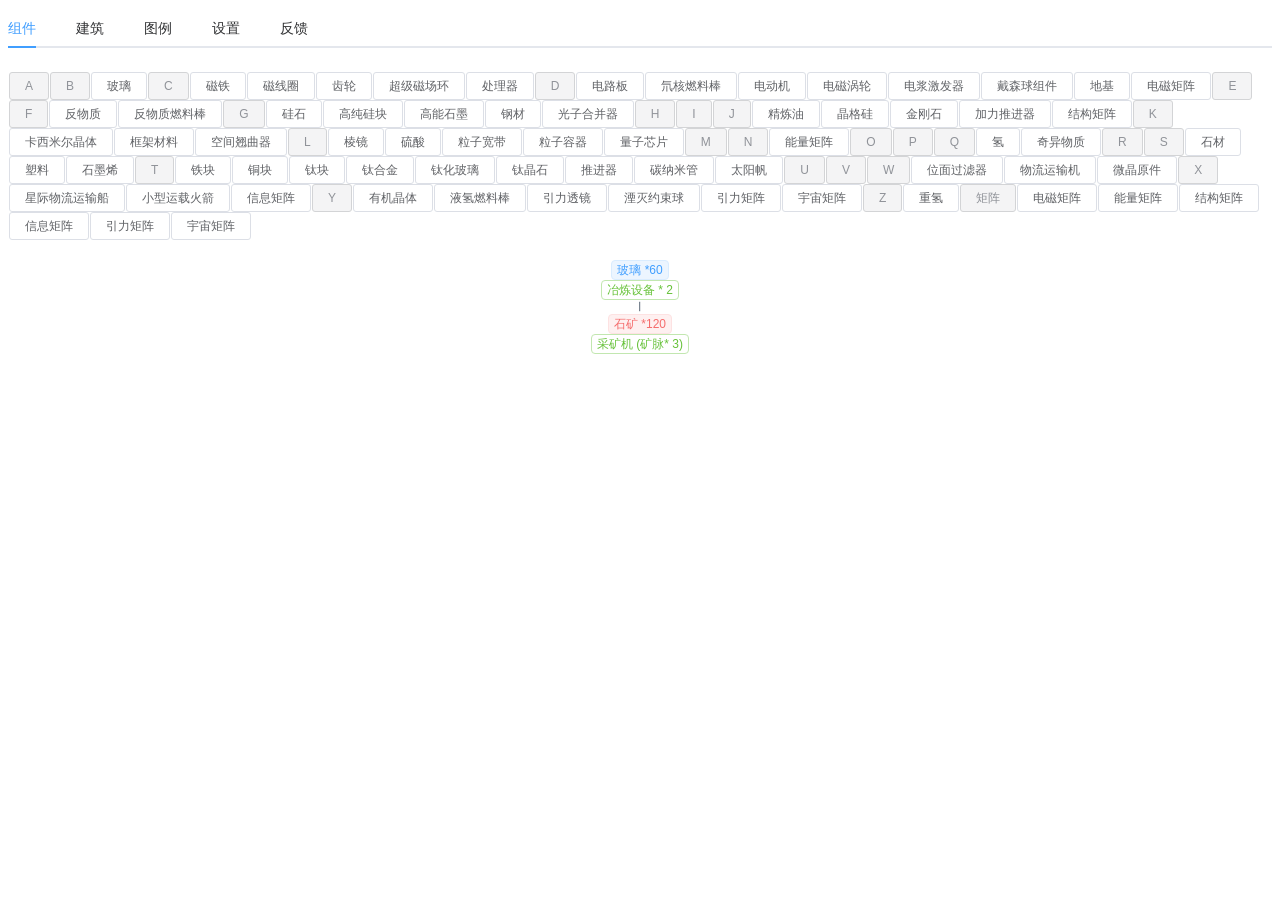
<file: index.html>
<!DOCTYPE html><html lang=""><head><meta charset="utf-8"><meta http-equiv="X-UA-Compatible" content="IE=edge"><meta name="viewport" content="width=device-width,initial-scale=1"><link rel="icon" href="/favicon.ico"><title>戴森球计划合成树</title><link href="/css/app.d271d95f.css" rel="preload" as="style"><link href="/css/chunk-vendors.c470e980.css" rel="preload" as="style"><link href="/js/app.6ed16e26.js" rel="preload" as="script"><link href="/js/chunk-vendors.80ac798c.js" rel="preload" as="script"><link href="/css/chunk-vendors.c470e980.css" rel="stylesheet"><link href="/css/app.d271d95f.css" rel="stylesheet"></head><body><noscript><strong>We're sorry but dyson_sphere doesn't work properly without JavaScript enabled. Please enable it to continue.</strong></noscript><div id="app"></div><script src="/js/chunk-vendors.80ac798c.js"></script><script src="/js/app.6ed16e26.js"></script></body></html>
</file>
<file: css/app.d271d95f.css>
.yuanliao[data-v-9e594b60]{display:flex;flex-direction:row;justify-content:space-around;flex-wrap:nowrap}.a[data-v-9e594b60]{width:100%}.border-box[data-v-9e594b60]{display:flex;flex-direction:row;justify-content:space-between;flex-wrap:nowrap}.row[data-v-c3744d60]{display:flex;flex-direction:row;justify-content:flex-start;flex-wrap:wrap;margin:10px 0}.row-center[data-v-c3744d60]{display:flex;flex-direction:row;justify-content:center;flex-wrap:wrap;align-items:center;align-content:center;height:60px}#app{font-family:Avenir,Helvetica,Arial,sans-serif;-webkit-font-smoothing:antialiased;-moz-osx-font-smoothing:grayscale;text-align:center;color:#2c3e50;font-size:10px}
</file>
<file: css/chunk-vendors.c470e980.css>
.el-pagination--small .arrow.disabled,.el-table--hidden,.el-table .hidden-columns,.el-table td.is-hidden>*,.el-table th.is-hidden>*{visibility:hidden}.el-input__suffix,.el-tree.is-dragging .el-tree-node__content *{pointer-events:none}.el-dropdown .el-dropdown-selfdefine:focus:active,.el-dropdown .el-dropdown-selfdefine:focus:not(.focusing),.el-message__closeBtn:focus,.el-message__content:focus,.el-popover:focus,.el-popover:focus:active,.el-popover__reference:focus:hover,.el-popover__reference:focus:not(.focusing),.el-rate:active,.el-rate:focus,.el-tooltip:focus:hover,.el-tooltip:focus:not(.focusing),.el-upload-list__item.is-success:active,.el-upload-list__item.is-success:not(.focusing):focus{outline-width:0}@font-face{font-family:element-icons;src:url(../fonts/element-icons.535877f5.woff) format("woff"),url(../fonts/element-icons.732389de.ttf) format("truetype");font-weight:400;font-display:"auto";font-style:normal}[class*=" el-icon-"],[class^=el-icon-]{font-family:element-icons!important;speak:none;font-style:normal;font-weight:400;font-variant:normal;text-transform:none;line-height:1;vertical-align:baseline;display:inline-block;-webkit-font-smoothing:antialiased;-moz-osx-font-smoothing:grayscale}.el-icon-ice-cream-round:before{content:"\e6a0"}.el-icon-ice-cream-square:before{content:"\e6a3"}.el-icon-lollipop:before{content:"\e6a4"}.el-icon-potato-strips:before{content:"\e6a5"}.el-icon-milk-tea:before{content:"\e6a6"}.el-icon-ice-drink:before{content:"\e6a7"}.el-icon-ice-tea:before{content:"\e6a9"}.el-icon-coffee:before{content:"\e6aa"}.el-icon-orange:before{content:"\e6ab"}.el-icon-pear:before{content:"\e6ac"}.el-icon-apple:before{content:"\e6ad"}.el-icon-cherry:before{content:"\e6ae"}.el-icon-watermelon:before{content:"\e6af"}.el-icon-grape:before{content:"\e6b0"}.el-icon-refrigerator:before{content:"\e6b1"}.el-icon-goblet-square-full:before{content:"\e6b2"}.el-icon-goblet-square:before{content:"\e6b3"}.el-icon-goblet-full:before{content:"\e6b4"}.el-icon-goblet:before{content:"\e6b5"}.el-icon-cold-drink:before{content:"\e6b6"}.el-icon-coffee-cup:before{content:"\e6b8"}.el-icon-water-cup:before{content:"\e6b9"}.el-icon-hot-water:before{content:"\e6ba"}.el-icon-ice-cream:before{content:"\e6bb"}.el-icon-dessert:before{content:"\e6bc"}.el-icon-sugar:before{content:"\e6bd"}.el-icon-tableware:before{content:"\e6be"}.el-icon-burger:before{content:"\e6bf"}.el-icon-knife-fork:before{content:"\e6c1"}.el-icon-fork-spoon:before{content:"\e6c2"}.el-icon-chicken:before{content:"\e6c3"}.el-icon-food:before{content:"\e6c4"}.el-icon-dish-1:before{content:"\e6c5"}.el-icon-dish:before{content:"\e6c6"}.el-icon-moon-night:before{content:"\e6ee"}.el-icon-moon:before{content:"\e6f0"}.el-icon-cloudy-and-sunny:before{content:"\e6f1"}.el-icon-partly-cloudy:before{content:"\e6f2"}.el-icon-cloudy:before{content:"\e6f3"}.el-icon-sunny:before{content:"\e6f6"}.el-icon-sunset:before{content:"\e6f7"}.el-icon-sunrise-1:before{content:"\e6f8"}.el-icon-sunrise:before{content:"\e6f9"}.el-icon-heavy-rain:before{content:"\e6fa"}.el-icon-lightning:before{content:"\e6fb"}.el-icon-light-rain:before{content:"\e6fc"}.el-icon-wind-power:before{content:"\e6fd"}.el-icon-baseball:before{content:"\e712"}.el-icon-soccer:before{content:"\e713"}.el-icon-football:before{content:"\e715"}.el-icon-basketball:before{content:"\e716"}.el-icon-ship:before{content:"\e73f"}.el-icon-truck:before{content:"\e740"}.el-icon-bicycle:before{content:"\e741"}.el-icon-mobile-phone:before{content:"\e6d3"}.el-icon-service:before{content:"\e6d4"}.el-icon-key:before{content:"\e6e2"}.el-icon-unlock:before{content:"\e6e4"}.el-icon-lock:before{content:"\e6e5"}.el-icon-watch:before{content:"\e6fe"}.el-icon-watch-1:before{content:"\e6ff"}.el-icon-timer:before{content:"\e702"}.el-icon-alarm-clock:before{content:"\e703"}.el-icon-map-location:before{content:"\e704"}.el-icon-delete-location:before{content:"\e705"}.el-icon-add-location:before{content:"\e706"}.el-icon-location-information:before{content:"\e707"}.el-icon-location-outline:before{content:"\e708"}.el-icon-location:before{content:"\e79e"}.el-icon-place:before{content:"\e709"}.el-icon-discover:before{content:"\e70a"}.el-icon-first-aid-kit:before{content:"\e70b"}.el-icon-trophy-1:before{content:"\e70c"}.el-icon-trophy:before{content:"\e70d"}.el-icon-medal:before{content:"\e70e"}.el-icon-medal-1:before{content:"\e70f"}.el-icon-stopwatch:before{content:"\e710"}.el-icon-mic:before{content:"\e711"}.el-icon-copy-document:before{content:"\e718"}.el-icon-full-screen:before{content:"\e719"}.el-icon-switch-button:before{content:"\e71b"}.el-icon-aim:before{content:"\e71c"}.el-icon-crop:before{content:"\e71d"}.el-icon-odometer:before{content:"\e71e"}.el-icon-time:before{content:"\e71f"}.el-icon-bangzhu:before{content:"\e724"}.el-icon-close-notification:before{content:"\e726"}.el-icon-microphone:before{content:"\e727"}.el-icon-turn-off-microphone:before{content:"\e728"}.el-icon-position:before{content:"\e729"}.el-icon-postcard:before{content:"\e72a"}.el-icon-message:before{content:"\e72b"}.el-icon-chat-line-square:before{content:"\e72d"}.el-icon-chat-dot-square:before{content:"\e72e"}.el-icon-chat-dot-round:before{content:"\e72f"}.el-icon-chat-square:before{content:"\e730"}.el-icon-chat-line-round:before{content:"\e731"}.el-icon-chat-round:before{content:"\e732"}.el-icon-set-up:before{content:"\e733"}.el-icon-turn-off:before{content:"\e734"}.el-icon-open:before{content:"\e735"}.el-icon-connection:before{content:"\e736"}.el-icon-link:before{content:"\e737"}.el-icon-cpu:before{content:"\e738"}.el-icon-thumb:before{content:"\e739"}.el-icon-female:before{content:"\e73a"}.el-icon-male:before{content:"\e73b"}.el-icon-guide:before{content:"\e73c"}.el-icon-news:before{content:"\e73e"}.el-icon-price-tag:before{content:"\e744"}.el-icon-discount:before{content:"\e745"}.el-icon-wallet:before{content:"\e747"}.el-icon-coin:before{content:"\e748"}.el-icon-money:before{content:"\e749"}.el-icon-bank-card:before{content:"\e74a"}.el-icon-box:before{content:"\e74b"}.el-icon-present:before{content:"\e74c"}.el-icon-sell:before{content:"\e6d5"}.el-icon-sold-out:before{content:"\e6d6"}.el-icon-shopping-bag-2:before{content:"\e74d"}.el-icon-shopping-bag-1:before{content:"\e74e"}.el-icon-shopping-cart-2:before{content:"\e74f"}.el-icon-shopping-cart-1:before{content:"\e750"}.el-icon-shopping-cart-full:before{content:"\e751"}.el-icon-smoking:before{content:"\e752"}.el-icon-no-smoking:before{content:"\e753"}.el-icon-house:before{content:"\e754"}.el-icon-table-lamp:before{content:"\e755"}.el-icon-school:before{content:"\e756"}.el-icon-office-building:before{content:"\e757"}.el-icon-toilet-paper:before{content:"\e758"}.el-icon-notebook-2:before{content:"\e759"}.el-icon-notebook-1:before{content:"\e75a"}.el-icon-files:before{content:"\e75b"}.el-icon-collection:before{content:"\e75c"}.el-icon-receiving:before{content:"\e75d"}.el-icon-suitcase-1:before{content:"\e760"}.el-icon-suitcase:before{content:"\e761"}.el-icon-film:before{content:"\e763"}.el-icon-collection-tag:before{content:"\e765"}.el-icon-data-analysis:before{content:"\e766"}.el-icon-pie-chart:before{content:"\e767"}.el-icon-data-board:before{content:"\e768"}.el-icon-data-line:before{content:"\e76d"}.el-icon-reading:before{content:"\e769"}.el-icon-magic-stick:before{content:"\e76a"}.el-icon-coordinate:before{content:"\e76b"}.el-icon-mouse:before{content:"\e76c"}.el-icon-brush:before{content:"\e76e"}.el-icon-headset:before{content:"\e76f"}.el-icon-umbrella:before{content:"\e770"}.el-icon-scissors:before{content:"\e771"}.el-icon-mobile:before{content:"\e773"}.el-icon-attract:before{content:"\e774"}.el-icon-monitor:before{content:"\e775"}.el-icon-search:before{content:"\e778"}.el-icon-takeaway-box:before{content:"\e77a"}.el-icon-paperclip:before{content:"\e77d"}.el-icon-printer:before{content:"\e77e"}.el-icon-document-add:before{content:"\e782"}.el-icon-document:before{content:"\e785"}.el-icon-document-checked:before{content:"\e786"}.el-icon-document-copy:before{content:"\e787"}.el-icon-document-delete:before{content:"\e788"}.el-icon-document-remove:before{content:"\e789"}.el-icon-tickets:before{content:"\e78b"}.el-icon-folder-checked:before{content:"\e77f"}.el-icon-folder-delete:before{content:"\e780"}.el-icon-folder-remove:before{content:"\e781"}.el-icon-folder-add:before{content:"\e783"}.el-icon-folder-opened:before{content:"\e784"}.el-icon-folder:before{content:"\e78a"}.el-icon-edit-outline:before{content:"\e764"}.el-icon-edit:before{content:"\e78c"}.el-icon-date:before{content:"\e78e"}.el-icon-c-scale-to-original:before{content:"\e7c6"}.el-icon-view:before{content:"\e6ce"}.el-icon-loading:before{content:"\e6cf"}.el-icon-rank:before{content:"\e6d1"}.el-icon-sort-down:before{content:"\e7c4"}.el-icon-sort-up:before{content:"\e7c5"}.el-icon-sort:before{content:"\e6d2"}.el-icon-finished:before{content:"\e6cd"}.el-icon-refresh-left:before{content:"\e6c7"}.el-icon-refresh-right:before{content:"\e6c8"}.el-icon-refresh:before{content:"\e6d0"}.el-icon-video-play:before{content:"\e7c0"}.el-icon-video-pause:before{content:"\e7c1"}.el-icon-d-arrow-right:before{content:"\e6dc"}.el-icon-d-arrow-left:before{content:"\e6dd"}.el-icon-arrow-up:before{content:"\e6e1"}.el-icon-arrow-down:before{content:"\e6df"}.el-icon-arrow-right:before{content:"\e6e0"}.el-icon-arrow-left:before{content:"\e6de"}.el-icon-top-right:before{content:"\e6e7"}.el-icon-top-left:before{content:"\e6e8"}.el-icon-top:before{content:"\e6e6"}.el-icon-bottom:before{content:"\e6eb"}.el-icon-right:before{content:"\e6e9"}.el-icon-back:before{content:"\e6ea"}.el-icon-bottom-right:before{content:"\e6ec"}.el-icon-bottom-left:before{content:"\e6ed"}.el-icon-caret-top:before{content:"\e78f"}.el-icon-caret-bottom:before{content:"\e790"}.el-icon-caret-right:before{content:"\e791"}.el-icon-caret-left:before{content:"\e792"}.el-icon-d-caret:before{content:"\e79a"}.el-icon-share:before{content:"\e793"}.el-icon-menu:before{content:"\e798"}.el-icon-s-grid:before{content:"\e7a6"}.el-icon-s-check:before{content:"\e7a7"}.el-icon-s-data:before{content:"\e7a8"}.el-icon-s-opportunity:before{content:"\e7aa"}.el-icon-s-custom:before{content:"\e7ab"}.el-icon-s-claim:before{content:"\e7ad"}.el-icon-s-finance:before{content:"\e7ae"}.el-icon-s-comment:before{content:"\e7af"}.el-icon-s-flag:before{content:"\e7b0"}.el-icon-s-marketing:before{content:"\e7b1"}.el-icon-s-shop:before{content:"\e7b4"}.el-icon-s-open:before{content:"\e7b5"}.el-icon-s-management:before{content:"\e7b6"}.el-icon-s-ticket:before{content:"\e7b7"}.el-icon-s-release:before{content:"\e7b8"}.el-icon-s-home:before{content:"\e7b9"}.el-icon-s-promotion:before{content:"\e7ba"}.el-icon-s-operation:before{content:"\e7bb"}.el-icon-s-unfold:before{content:"\e7bc"}.el-icon-s-fold:before{content:"\e7a9"}.el-icon-s-platform:before{content:"\e7bd"}.el-icon-s-order:before{content:"\e7be"}.el-icon-s-cooperation:before{content:"\e7bf"}.el-icon-bell:before{content:"\e725"}.el-icon-message-solid:before{content:"\e799"}.el-icon-video-camera:before{content:"\e772"}.el-icon-video-camera-solid:before{content:"\e796"}.el-icon-camera:before{content:"\e779"}.el-icon-camera-solid:before{content:"\e79b"}.el-icon-download:before{content:"\e77c"}.el-icon-upload2:before{content:"\e77b"}.el-icon-upload:before{content:"\e7c3"}.el-icon-picture-outline-round:before{content:"\e75f"}.el-icon-picture-outline:before{content:"\e75e"}.el-icon-picture:before{content:"\e79f"}.el-icon-close:before{content:"\e6db"}.el-icon-check:before{content:"\e6da"}.el-icon-plus:before{content:"\e6d9"}.el-icon-minus:before{content:"\e6d8"}.el-icon-help:before{content:"\e73d"}.el-icon-s-help:before{content:"\e7b3"}.el-icon-circle-close:before{content:"\e78d"}.el-icon-circle-check:before{content:"\e720"}.el-icon-circle-plus-outline:before{content:"\e723"}.el-icon-remove-outline:before{content:"\e722"}.el-icon-zoom-out:before{content:"\e776"}.el-icon-zoom-in:before{content:"\e777"}.el-icon-error:before{content:"\e79d"}.el-icon-success:before{content:"\e79c"}.el-icon-circle-plus:before{content:"\e7a0"}.el-icon-remove:before{content:"\e7a2"}.el-icon-info:before{content:"\e7a1"}.el-icon-question:before{content:"\e7a4"}.el-icon-warning-outline:before{content:"\e6c9"}.el-icon-warning:before{content:"\e7a3"}.el-icon-goods:before{content:"\e7c2"}.el-icon-s-goods:before{content:"\e7b2"}.el-icon-star-off:before{content:"\e717"}.el-icon-star-on:before{content:"\e797"}.el-icon-more-outline:before{content:"\e6cc"}.el-icon-more:before{content:"\e794"}.el-icon-phone-outline:before{content:"\e6cb"}.el-icon-phone:before{content:"\e795"}.el-icon-user:before{content:"\e6e3"}.el-icon-user-solid:before{content:"\e7a5"}.el-icon-setting:before{content:"\e6ca"}.el-icon-s-tools:before{content:"\e7ac"}.el-icon-delete:before{content:"\e6d7"}.el-icon-delete-solid:before{content:"\e7c9"}.el-icon-eleme:before{content:"\e7c7"}.el-icon-platform-eleme:before{content:"\e7ca"}.el-icon-loading{-webkit-animation:rotating 2s linear infinite;animation:rotating 2s linear infinite}.el-icon--right{margin-left:5px}.el-icon--left{margin-right:5px}@-webkit-keyframes rotating{0%{transform:rotate(0)}to{transform:rotate(1turn)}}@keyframes rotating{0%{transform:rotate(0)}to{transform:rotate(1turn)}}.el-pagination{white-space:nowrap;padding:2px 5px;color:#303133;font-weight:700}.el-pagination:after,.el-pagination:before{display:table;content:""}.el-pagination:after{clear:both}.el-pagination button,.el-pagination span:not([class*=suffix]){display:inline-block;font-size:13px;min-width:35.5px;height:28px;line-height:28px;vertical-align:top;box-sizing:border-box}.el-pagination .el-input__inner{text-align:center;-moz-appearance:textfield;line-height:normal}.el-pagination .el-input__suffix{right:0;transform:scale(.8)}.el-pagination .el-select .el-input{width:100px;margin:0 5px}.el-pagination .el-select .el-input .el-input__inner{padding-right:25px;border-radius:3px}.el-pagination button{border:none;padding:0 6px;background:0 0}.el-pagination button:focus{outline:0}.el-pagination button:hover{color:#409eff}.el-pagination button:disabled{color:#c0c4cc;background-color:#fff;cursor:not-allowed}.el-pagination .btn-next,.el-pagination .btn-prev{background:50% no-repeat #fff;background-size:16px;cursor:pointer;margin:0;color:#303133}.el-pagination .btn-next .el-icon,.el-pagination .btn-prev .el-icon{display:block;font-size:12px;font-weight:700}.el-pagination .btn-prev{padding-right:12px}.el-pagination .btn-next{padding-left:12px}.el-pagination .el-pager li.disabled{color:#c0c4cc;cursor:not-allowed}.el-pager li,.el-pager li.btn-quicknext:hover,.el-pager li.btn-quickprev:hover{cursor:pointer}.el-pagination--small .btn-next,.el-pagination--small .btn-prev,.el-pagination--small .el-pager li,.el-pagination--small .el-pager li.btn-quicknext,.el-pagination--small .el-pager li.btn-quickprev,.el-pagination--small .el-pager li:last-child{border-color:transparent;font-size:12px;line-height:22px;height:22px;min-width:22px}.el-pagination--small .more:before,.el-pagination--small li.more:before{line-height:24px}.el-pagination--small button,.el-pagination--small span:not([class*=suffix]){height:22px;line-height:22px}.el-pagination--small .el-pagination__editor,.el-pagination--small .el-pagination__editor.el-input .el-input__inner{height:22px}.el-pagination__sizes{margin:0 10px 0 0;font-weight:400;color:#606266}.el-pagination__sizes .el-input .el-input__inner{font-size:13px;padding-left:8px}.el-pagination__sizes .el-input .el-input__inner:hover{border-color:#409eff}.el-pagination__total{margin-right:10px;font-weight:400;color:#606266}.el-pagination__jump{margin-left:24px;font-weight:400;color:#606266}.el-pagination__jump .el-input__inner{padding:0 3px}.el-pagination__rightwrapper{float:right}.el-pagination__editor{line-height:18px;padding:0 2px;height:28px;text-align:center;margin:0 2px;box-sizing:border-box;border-radius:3px}.el-pager,.el-pagination.is-background .btn-next,.el-pagination.is-background .btn-prev{padding:0}.el-pagination__editor.el-input{width:50px}.el-pagination__editor.el-input .el-input__inner{height:28px}.el-pagination__editor .el-input__inner::-webkit-inner-spin-button,.el-pagination__editor .el-input__inner::-webkit-outer-spin-button{-webkit-appearance:none;margin:0}.el-pagination.is-background .btn-next,.el-pagination.is-background .btn-prev,.el-pagination.is-background .el-pager li{margin:0 5px;background-color:#f4f4f5;color:#606266;min-width:30px;border-radius:2px}.el-pagination.is-background .btn-next.disabled,.el-pagination.is-background .btn-next:disabled,.el-pagination.is-background .btn-prev.disabled,.el-pagination.is-background .btn-prev:disabled,.el-pagination.is-background .el-pager li.disabled{color:#c0c4cc}.el-pagination.is-background .el-pager li:not(.disabled):hover{color:#409eff}.el-pagination.is-background .el-pager li:not(.disabled).active{background-color:#409eff;color:#fff}.el-dialog,.el-pager li{background:#fff;-webkit-box-sizing:border-box}.el-pagination.is-background.el-pagination--small .btn-next,.el-pagination.is-background.el-pagination--small .btn-prev,.el-pagination.is-background.el-pagination--small .el-pager li{margin:0 3px;min-width:22px}.el-pager,.el-pager li{vertical-align:top;margin:0;display:inline-block}.el-pager{-ms-user-select:none;user-select:none;list-style:none;font-size:0}.el-date-table,.el-pager,.el-table th{-webkit-user-select:none;-moz-user-select:none}.el-pager .more:before{line-height:30px}.el-pager li{padding:0 4px;font-size:13px;min-width:35.5px;height:28px;line-height:28px;box-sizing:border-box;text-align:center}.el-menu--collapse .el-menu .el-submenu,.el-menu--popup{min-width:200px}.el-pager li.btn-quicknext,.el-pager li.btn-quickprev{line-height:28px;color:#303133}.el-pager li.btn-quicknext.disabled,.el-pager li.btn-quickprev.disabled{color:#c0c4cc}.el-pager li.active+li{border-left:0}.el-pager li:hover{color:#409eff}.el-pager li.active{color:#409eff;cursor:default}@-webkit-keyframes v-modal-in{0%{opacity:0}}@-webkit-keyframes v-modal-out{to{opacity:0}}.el-dialog{position:relative;margin:0 auto 50px;border-radius:2px;box-shadow:0 1px 3px rgba(0,0,0,.3);box-sizing:border-box;width:50%}.el-dialog.is-fullscreen{width:100%;margin-top:0;margin-bottom:0;height:100%;overflow:auto}.el-dialog__wrapper{position:fixed;top:0;right:0;bottom:0;left:0;overflow:auto;margin:0}.el-dialog__header{padding:20px 20px 10px}.el-dialog__headerbtn{position:absolute;top:20px;right:20px;padding:0;background:0 0;border:none;outline:0;cursor:pointer;font-size:16px}.el-dialog__headerbtn .el-dialog__close{color:#909399}.el-dialog__headerbtn:focus .el-dialog__close,.el-dialog__headerbtn:hover .el-dialog__close{color:#409eff}.el-dialog__title{line-height:24px;font-size:18px;color:#303133}.el-dialog__body{padding:30px 20px;color:#606266;font-size:14px;word-break:break-all}.el-dialog__footer{padding:10px 20px 20px;text-align:right;box-sizing:border-box}.el-dialog--center{text-align:center}.el-dialog--center .el-dialog__body{text-align:initial;padding:25px 25px 30px}.el-dialog--center .el-dialog__footer{text-align:inherit}.dialog-fade-enter-active{-webkit-animation:dialog-fade-in .3s;animation:dialog-fade-in .3s}.dialog-fade-leave-active{-webkit-animation:dialog-fade-out .3s;animation:dialog-fade-out .3s}@-webkit-keyframes dialog-fade-in{0%{transform:translate3d(0,-20px,0);opacity:0}to{transform:translateZ(0);opacity:1}}@keyframes dialog-fade-in{0%{transform:translate3d(0,-20px,0);opacity:0}to{transform:translateZ(0);opacity:1}}@-webkit-keyframes dialog-fade-out{0%{transform:translateZ(0);opacity:1}to{transform:translate3d(0,-20px,0);opacity:0}}@keyframes dialog-fade-out{0%{transform:translateZ(0);opacity:1}to{transform:translate3d(0,-20px,0);opacity:0}}.el-autocomplete{position:relative;display:inline-block}.el-autocomplete-suggestion{margin:5px 0;box-shadow:0 2px 12px 0 rgba(0,0,0,.1);border-radius:4px;border:1px solid #e4e7ed;box-sizing:border-box;background-color:#fff}.el-dropdown-menu,.el-menu--collapse .el-submenu .el-menu{z-index:10;-webkit-box-shadow:0 2px 12px 0 rgba(0,0,0,.1)}.el-autocomplete-suggestion__wrap{max-height:280px;padding:10px 0;box-sizing:border-box}.el-autocomplete-suggestion__list{margin:0;padding:0}.el-autocomplete-suggestion li{padding:0 20px;margin:0;line-height:34px;cursor:pointer;color:#606266;font-size:14px;list-style:none;white-space:nowrap;overflow:hidden;text-overflow:ellipsis}.el-autocomplete-suggestion li.highlighted,.el-autocomplete-suggestion li:hover{background-color:#f5f7fa}.el-autocomplete-suggestion li.divider{margin-top:6px;border-top:1px solid #000}.el-autocomplete-suggestion li.divider:last-child{margin-bottom:-6px}.el-autocomplete-suggestion.is-loading li{text-align:center;height:100px;line-height:100px;font-size:20px;color:#999}.el-autocomplete-suggestion.is-loading li:after{display:inline-block;content:"";height:100%;vertical-align:middle}.el-autocomplete-suggestion.is-loading li:hover{background-color:#fff}.el-autocomplete-suggestion.is-loading .el-icon-loading{vertical-align:middle}.el-dropdown{display:inline-block;position:relative;color:#606266;font-size:14px}.el-dropdown .el-button-group{display:block}.el-dropdown .el-button-group .el-button{float:none}.el-dropdown .el-dropdown__caret-button{padding-left:5px;padding-right:5px;position:relative;border-left:none}.el-dropdown .el-dropdown__caret-button:before{content:"";position:absolute;display:block;width:1px;top:5px;bottom:5px;left:0;background:hsla(0,0%,100%,.5)}.el-dropdown .el-dropdown__caret-button.el-button--default:before{background:rgba(220,223,230,.5)}.el-dropdown .el-dropdown__caret-button:hover:before{top:0;bottom:0}.el-dropdown .el-dropdown__caret-button .el-dropdown__icon{padding-left:0}.el-dropdown__icon{font-size:12px;margin:0 3px}.el-dropdown-menu{position:absolute;top:0;left:0;padding:10px 0;margin:5px 0;background-color:#fff;border:1px solid #ebeef5;border-radius:4px;box-shadow:0 2px 12px 0 rgba(0,0,0,.1)}.el-dropdown-menu__item{list-style:none;line-height:36px;padding:0 20px;margin:0;font-size:14px;color:#606266;cursor:pointer;outline:0}.el-dropdown-menu__item:focus,.el-dropdown-menu__item:not(.is-disabled):hover{background-color:#ecf5ff;color:#66b1ff}.el-dropdown-menu__item i{margin-right:5px}.el-dropdown-menu__item--divided{position:relative;margin-top:6px;border-top:1px solid #ebeef5}.el-dropdown-menu__item--divided:before{content:"";height:6px;display:block;margin:0 -20px;background-color:#fff}.el-dropdown-menu__item.is-disabled{cursor:default;color:#bbb;pointer-events:none}.el-dropdown-menu--medium{padding:6px 0}.el-dropdown-menu--medium .el-dropdown-menu__item{line-height:30px;padding:0 17px;font-size:14px}.el-dropdown-menu--medium .el-dropdown-menu__item.el-dropdown-menu__item--divided{margin-top:6px}.el-dropdown-menu--medium .el-dropdown-menu__item.el-dropdown-menu__item--divided:before{height:6px;margin:0 -17px}.el-dropdown-menu--small{padding:6px 0}.el-dropdown-menu--small .el-dropdown-menu__item{line-height:27px;padding:0 15px;font-size:13px}.el-dropdown-menu--small .el-dropdown-menu__item.el-dropdown-menu__item--divided{margin-top:4px}.el-dropdown-menu--small .el-dropdown-menu__item.el-dropdown-menu__item--divided:before{height:4px;margin:0 -15px}.el-dropdown-menu--mini{padding:3px 0}.el-dropdown-menu--mini .el-dropdown-menu__item{line-height:24px;padding:0 10px;font-size:12px}.el-dropdown-menu--mini .el-dropdown-menu__item.el-dropdown-menu__item--divided{margin-top:3px}.el-dropdown-menu--mini .el-dropdown-menu__item.el-dropdown-menu__item--divided:before{height:3px;margin:0 -10px}.el-menu{border-right:1px solid #e6e6e6;list-style:none;position:relative;margin:0;padding-left:0}.el-menu,.el-menu--horizontal>.el-menu-item:not(.is-disabled):focus,.el-menu--horizontal>.el-menu-item:not(.is-disabled):hover,.el-menu--horizontal>.el-submenu .el-submenu__title:hover{background-color:#fff}.el-menu:after,.el-menu:before{display:table;content:""}.el-menu:after{clear:both}.el-menu.el-menu--horizontal{border-bottom:1px solid #e6e6e6}.el-menu--horizontal{border-right:none}.el-menu--horizontal>.el-menu-item{float:left;height:60px;line-height:60px;margin:0;border-bottom:2px solid transparent;color:#909399}.el-menu--horizontal>.el-menu-item a,.el-menu--horizontal>.el-menu-item a:hover{color:inherit}.el-menu--horizontal>.el-submenu{float:left}.el-menu--horizontal>.el-submenu:focus,.el-menu--horizontal>.el-submenu:hover{outline:0}.el-menu--horizontal>.el-submenu:focus .el-submenu__title,.el-menu--horizontal>.el-submenu:hover .el-submenu__title{color:#303133}.el-menu--horizontal>.el-submenu.is-active .el-submenu__title{border-bottom:2px solid #409eff;color:#303133}.el-menu--horizontal>.el-submenu .el-submenu__title{height:60px;line-height:60px;border-bottom:2px solid transparent;color:#909399}.el-menu--horizontal>.el-submenu .el-submenu__icon-arrow{position:static;vertical-align:middle;margin-left:8px;margin-top:-3px}.el-menu--horizontal .el-menu .el-menu-item,.el-menu--horizontal .el-menu .el-submenu__title{background-color:#fff;float:none;height:36px;line-height:36px;padding:0 10px;color:#909399}.el-menu--horizontal .el-menu .el-menu-item.is-active,.el-menu--horizontal .el-menu .el-submenu.is-active>.el-submenu__title{color:#303133}.el-menu--horizontal .el-menu-item:not(.is-disabled):focus,.el-menu--horizontal .el-menu-item:not(.is-disabled):hover{outline:0;color:#303133}.el-menu--horizontal>.el-menu-item.is-active{border-bottom:2px solid #409eff;color:#303133}.el-menu--collapse{width:64px}.el-menu--collapse>.el-menu-item [class^=el-icon-],.el-menu--collapse>.el-submenu>.el-submenu__title [class^=el-icon-]{margin:0;vertical-align:middle;width:24px;text-align:center}.el-menu--collapse>.el-menu-item .el-submenu__icon-arrow,.el-menu--collapse>.el-submenu>.el-submenu__title .el-submenu__icon-arrow{display:none}.el-menu--collapse>.el-menu-item span,.el-menu--collapse>.el-submenu>.el-submenu__title span{height:0;width:0;overflow:hidden;visibility:hidden;display:inline-block}.el-menu--collapse>.el-menu-item.is-active i{color:inherit}.el-menu--collapse .el-submenu{position:relative}.el-menu--collapse .el-submenu .el-menu{position:absolute;margin-left:5px;top:0;left:100%;border:1px solid #e4e7ed;border-radius:2px;box-shadow:0 2px 12px 0 rgba(0,0,0,.1)}.el-menu-item,.el-submenu__title{height:56px;line-height:56px;position:relative;-webkit-box-sizing:border-box;white-space:nowrap;list-style:none}.el-menu--collapse .el-submenu.is-opened>.el-submenu__title .el-submenu__icon-arrow{transform:none}.el-menu--popup{z-index:100;border:none;padding:5px 0;border-radius:2px;box-shadow:0 2px 12px 0 rgba(0,0,0,.1)}.el-menu--popup-bottom-start{margin-top:5px}.el-menu--popup-right-start{margin-left:5px;margin-right:5px}.el-menu-item{font-size:14px;color:#303133;padding:0 20px;cursor:pointer;transition:border-color .3s,background-color .3s,color .3s;box-sizing:border-box}.el-menu-item *{vertical-align:middle}.el-menu-item i{color:#909399}.el-menu-item:focus,.el-menu-item:hover{outline:0;background-color:#ecf5ff}.el-menu-item.is-disabled{opacity:.25;cursor:not-allowed;background:0 0!important}.el-menu-item [class^=el-icon-]{margin-right:5px;width:24px;text-align:center;font-size:18px;vertical-align:middle}.el-menu-item.is-active{color:#409eff}.el-menu-item.is-active i{color:inherit}.el-submenu{list-style:none;margin:0;padding-left:0}.el-submenu__title{font-size:14px;color:#303133;padding:0 20px;cursor:pointer;transition:border-color .3s,background-color .3s,color .3s;box-sizing:border-box}.el-submenu__title *{vertical-align:middle}.el-submenu__title i{color:#909399}.el-submenu__title:focus,.el-submenu__title:hover{outline:0;background-color:#ecf5ff}.el-submenu__title.is-disabled{opacity:.25;cursor:not-allowed;background:0 0!important}.el-submenu__title:hover{background-color:#ecf5ff}.el-submenu .el-menu{border:none}.el-submenu .el-menu-item{height:50px;line-height:50px;padding:0 45px;min-width:200px}.el-submenu__icon-arrow{position:absolute;top:50%;right:20px;margin-top:-7px;transition:transform .3s;font-size:12px}.el-submenu.is-active .el-submenu__title{border-bottom-color:#409eff}.el-submenu.is-opened>.el-submenu__title .el-submenu__icon-arrow{transform:rotate(180deg)}.el-submenu.is-disabled .el-menu-item,.el-submenu.is-disabled .el-submenu__title{opacity:.25;cursor:not-allowed;background:0 0!important}.el-submenu [class^=el-icon-]{vertical-align:middle;margin-right:5px;width:24px;text-align:center;font-size:18px}.el-menu-item-group>ul{padding:0}.el-menu-item-group__title{padding:7px 0 7px 20px;line-height:normal;font-size:12px;color:#909399}.el-radio-button__inner,.el-radio-group{display:inline-block;line-height:1;vertical-align:middle}.horizontal-collapse-transition .el-submenu__title .el-submenu__icon-arrow{transition:.2s;opacity:0}.el-radio-group{font-size:0}.el-radio-button{position:relative;display:inline-block;outline:0}.el-radio-button__inner{white-space:nowrap;background:#fff;border:1px solid #dcdfe6;font-weight:500;border-left:0;color:#606266;-webkit-appearance:none;text-align:center;box-sizing:border-box;outline:0;margin:0;position:relative;cursor:pointer;transition:all .3s cubic-bezier(.645,.045,.355,1);padding:12px 20px;font-size:14px;border-radius:0}.el-radio-button__inner.is-round{padding:12px 20px}.el-radio-button__inner:hover{color:#409eff}.el-radio-button__inner [class*=el-icon-]{line-height:.9}.el-radio-button__inner [class*=el-icon-]+span{margin-left:5px}.el-radio-button:first-child .el-radio-button__inner{border-left:1px solid #dcdfe6;border-radius:4px 0 0 4px;box-shadow:none!important}.el-radio-button__orig-radio{opacity:0;outline:0;position:absolute;z-index:-1}.el-radio-button__orig-radio:checked+.el-radio-button__inner{color:#fff;background-color:#409eff;border-color:#409eff;box-shadow:-1px 0 0 0 #409eff}.el-radio-button__orig-radio:disabled+.el-radio-button__inner{color:#c0c4cc;cursor:not-allowed;background-image:none;background-color:#fff;border-color:#ebeef5;box-shadow:none}.el-radio-button__orig-radio:disabled:checked+.el-radio-button__inner{background-color:#f2f6fc}.el-radio-button:last-child .el-radio-button__inner{border-radius:0 4px 4px 0}.el-popover,.el-radio-button:first-child:last-child .el-radio-button__inner{border-radius:4px}.el-radio-button--medium .el-radio-button__inner{padding:10px 20px;font-size:14px;border-radius:0}.el-radio-button--medium .el-radio-button__inner.is-round{padding:10px 20px}.el-radio-button--small .el-radio-button__inner{padding:9px 15px;font-size:12px;border-radius:0}.el-radio-button--small .el-radio-button__inner.is-round{padding:9px 15px}.el-radio-button--mini .el-radio-button__inner{padding:7px 15px;font-size:12px;border-radius:0}.el-radio-button--mini .el-radio-button__inner.is-round{padding:7px 15px}.el-radio-button:focus:not(.is-focus):not(:active):not(.is-disabled){box-shadow:0 0 2px 2px #409eff}.el-switch{display:inline-flex;align-items:center;position:relative;font-size:14px;line-height:20px;height:20px;vertical-align:middle}.el-switch__core,.el-switch__label{display:inline-block;cursor:pointer}.el-switch.is-disabled .el-switch__core,.el-switch.is-disabled .el-switch__label{cursor:not-allowed}.el-switch__label{transition:.2s;height:20px;font-size:14px;font-weight:500;vertical-align:middle;color:#303133}.el-switch__label.is-active{color:#409eff}.el-switch__label--left{margin-right:10px}.el-switch__label--right{margin-left:10px}.el-switch__label *{line-height:1;font-size:14px;display:inline-block}.el-switch__input{position:absolute;width:0;height:0;opacity:0;margin:0}.el-switch__core{margin:0;position:relative;width:40px;height:20px;border:1px solid #dcdfe6;outline:0;border-radius:10px;box-sizing:border-box;background:#dcdfe6;transition:border-color .3s,background-color .3s;vertical-align:middle}.el-switch__core:after{content:"";position:absolute;top:1px;left:1px;border-radius:100%;transition:all .3s;width:16px;height:16px;background-color:#fff}.el-switch.is-checked .el-switch__core{border-color:#409eff;background-color:#409eff}.el-switch.is-checked .el-switch__core:after{left:100%;margin-left:-17px}.el-switch.is-disabled{opacity:.6}.el-switch--wide .el-switch__label.el-switch__label--left span{left:10px}.el-switch--wide .el-switch__label.el-switch__label--right span{right:10px}.el-switch .label-fade-enter,.el-switch .label-fade-leave-active{opacity:0}.el-select-dropdown{position:absolute;z-index:1001;border:1px solid #e4e7ed;border-radius:4px;background-color:#fff;box-shadow:0 2px 12px 0 rgba(0,0,0,.1);box-sizing:border-box;margin:5px 0}.el-select-dropdown.is-multiple .el-select-dropdown__item.selected{color:#409eff;background-color:#fff}.el-select-dropdown.is-multiple .el-select-dropdown__item.selected.hover{background-color:#f5f7fa}.el-select-dropdown.is-multiple .el-select-dropdown__item.selected:after{position:absolute;right:20px;font-family:element-icons;content:"\e6da";font-size:12px;font-weight:700;-webkit-font-smoothing:antialiased;-moz-osx-font-smoothing:grayscale}.el-select-dropdown .el-scrollbar.is-empty .el-select-dropdown__list{padding:0}.el-select-dropdown__empty{padding:10px 0;margin:0;text-align:center;color:#999;font-size:14px}.el-select-dropdown__wrap{max-height:274px}.el-select-dropdown__list{list-style:none;padding:6px 0;margin:0;box-sizing:border-box}.el-select-dropdown__item{font-size:14px;padding:0 20px;position:relative;white-space:nowrap;overflow:hidden;text-overflow:ellipsis;color:#606266;height:34px;line-height:34px;box-sizing:border-box;cursor:pointer}.el-select-dropdown__item.is-disabled{color:#c0c4cc;cursor:not-allowed}.el-select-dropdown__item.is-disabled:hover{background-color:#fff}.el-select-dropdown__item.hover,.el-select-dropdown__item:hover{background-color:#f5f7fa}.el-select-dropdown__item.selected{color:#409eff;font-weight:700}.el-select-group{margin:0;padding:0}.el-select-group__wrap{position:relative;list-style:none;margin:0;padding:0}.el-select-group__wrap:not(:last-of-type){padding-bottom:24px}.el-select-group__wrap:not(:last-of-type):after{content:"";position:absolute;display:block;left:20px;right:20px;bottom:12px;height:1px;background:#e4e7ed}.el-select-group__title{padding-left:20px;font-size:12px;color:#909399;line-height:30px}.el-select-group .el-select-dropdown__item{padding-left:20px}.el-select{display:inline-block;position:relative}.el-select .el-select__tags>span{display:contents}.el-select:hover .el-input__inner{border-color:#c0c4cc}.el-select .el-input__inner{cursor:pointer;padding-right:35px}.el-select .el-input__inner:focus{border-color:#409eff}.el-select .el-input .el-select__caret{color:#c0c4cc;font-size:14px;transition:transform .3s;transform:rotate(180deg);cursor:pointer}.el-select .el-input .el-select__caret.is-reverse{transform:rotate(0)}.el-select .el-input .el-select__caret.is-show-close{font-size:14px;text-align:center;transform:rotate(180deg);border-radius:100%;color:#c0c4cc;transition:color .2s cubic-bezier(.645,.045,.355,1)}.el-select .el-input .el-select__caret.is-show-close:hover{color:#909399}.el-select .el-input.is-disabled .el-input__inner{cursor:not-allowed}.el-select .el-input.is-disabled .el-input__inner:hover{border-color:#e4e7ed}.el-select .el-input.is-focus .el-input__inner{border-color:#409eff}.el-select>.el-input{display:block}.el-select__input{border:none;outline:0;padding:0;margin-left:15px;color:#666;font-size:14px;-webkit-appearance:none;-moz-appearance:none;appearance:none;height:28px;background-color:transparent}.el-select__input.is-mini{height:14px}.el-select__close{cursor:pointer;position:absolute;top:8px;z-index:1000;right:25px;color:#c0c4cc;line-height:18px;font-size:14px}.el-select__close:hover{color:#909399}.el-select__tags{position:absolute;line-height:normal;white-space:normal;z-index:1;top:50%;transform:translateY(-50%);display:flex;align-items:center;flex-wrap:wrap}.el-select .el-tag__close{margin-top:-2px}.el-select .el-tag{box-sizing:border-box;border-color:transparent;margin:2px 0 2px 6px;background-color:#f0f2f5}.el-select .el-tag__close.el-icon-close{background-color:#c0c4cc;right:-7px;top:0;color:#fff}.el-select .el-tag__close.el-icon-close:hover{background-color:#909399}.el-table,.el-table__expanded-cell{background-color:#fff}.el-select .el-tag__close.el-icon-close:before{display:block;transform:translateY(.5px)}.el-table{position:relative;overflow:hidden;box-sizing:border-box;flex:1;width:100%;max-width:100%;font-size:14px;color:#606266}.el-table--mini,.el-table--small,.el-table__expand-icon{font-size:12px}.el-table__empty-block{min-height:60px;text-align:center;width:100%;display:flex;justify-content:center;align-items:center}.el-table__empty-text{line-height:60px;width:50%;color:#909399}.el-table__expand-column .cell{padding:0;text-align:center}.el-table__expand-icon{position:relative;cursor:pointer;color:#666;transition:transform .2s ease-in-out;height:20px}.el-table__expand-icon--expanded{transform:rotate(90deg)}.el-table__expand-icon>.el-icon{position:absolute;left:50%;top:50%;margin-left:-5px;margin-top:-5px}.el-table__expanded-cell[class*=cell]{padding:20px 50px}.el-table__expanded-cell:hover{background-color:transparent!important}.el-table__placeholder{display:inline-block;width:20px}.el-table__append-wrapper{overflow:hidden}.el-table--fit{border-right:0;border-bottom:0}.el-table--fit td.gutter,.el-table--fit th.gutter{border-right-width:1px}.el-table--scrollable-x .el-table__body-wrapper{overflow-x:auto}.el-table--scrollable-y .el-table__body-wrapper{overflow-y:auto}.el-table thead{color:#909399;font-weight:500}.el-table thead.is-group th{background:#f5f7fa}.el-table th,.el-table tr{background-color:#fff}.el-table td,.el-table th{padding:12px 0;min-width:0;box-sizing:border-box;text-overflow:ellipsis;vertical-align:middle;position:relative;text-align:left}.el-table td.is-center,.el-table th.is-center{text-align:center}.el-table td.is-right,.el-table th.is-right{text-align:right}.el-table td.gutter,.el-table th.gutter{width:15px;border-right-width:0;border-bottom-width:0;padding:0}.el-table--medium td,.el-table--medium th{padding:10px 0}.el-table--small td,.el-table--small th{padding:8px 0}.el-table--mini td,.el-table--mini th{padding:6px 0}.el-table--border td:first-child .cell,.el-table--border th:first-child .cell,.el-table .cell{padding-left:10px}.el-table tr input[type=checkbox]{margin:0}.el-table td,.el-table th.is-leaf{border-bottom:1px solid #ebeef5}.el-table th.is-sortable{cursor:pointer}.el-table th{overflow:hidden;-ms-user-select:none;-webkit-user-select:none;-moz-user-select:none;user-select:none}.el-table th>.cell{display:inline-block;box-sizing:border-box;position:relative;vertical-align:middle;padding-left:10px;padding-right:10px;width:100%}.el-table th>.cell.highlight{color:#409eff}.el-table th.required>div:before{display:inline-block;content:"";width:8px;height:8px;border-radius:50%;background:#ff4d51;margin-right:5px;vertical-align:middle}.el-table td div{box-sizing:border-box}.el-table td.gutter{width:0}.el-table .cell{box-sizing:border-box;overflow:hidden;text-overflow:ellipsis;white-space:normal;word-break:break-all;line-height:23px;padding-right:10px}.el-table .cell.el-tooltip{white-space:nowrap;min-width:50px}.el-table--border,.el-table--group{border:1px solid #ebeef5}.el-table--border:after,.el-table--group:after,.el-table:before{content:"";position:absolute;background-color:#ebeef5;z-index:1}.el-table--border:after,.el-table--group:after{top:0;right:0;width:1px;height:100%}.el-table:before{left:0;bottom:0;width:100%;height:1px}.el-table--border{border-right:none;border-bottom:none}.el-table--border.el-loading-parent--relative{border-color:transparent}.el-table--border td,.el-table--border th,.el-table__body-wrapper .el-table--border.is-scrolling-left~.el-table__fixed{border-right:1px solid #ebeef5}.el-table--border th.gutter:last-of-type{border-bottom:1px solid #ebeef5;border-bottom-width:1px}.el-table--border th,.el-table__fixed-right-patch{border-bottom:1px solid #ebeef5}.el-table__fixed,.el-table__fixed-right{position:absolute;top:0;left:0;overflow-x:hidden;overflow-y:hidden;box-shadow:0 0 10px rgba(0,0,0,.12)}.el-table__fixed-right:before,.el-table__fixed:before{content:"";position:absolute;left:0;bottom:0;width:100%;height:1px;background-color:#ebeef5;z-index:4}.el-table__fixed-right-patch{position:absolute;top:-1px;right:0;background-color:#fff}.el-table__fixed-right{top:0;left:auto;right:0}.el-table__fixed-right .el-table__fixed-body-wrapper,.el-table__fixed-right .el-table__fixed-footer-wrapper,.el-table__fixed-right .el-table__fixed-header-wrapper{left:auto;right:0}.el-table__fixed-header-wrapper{position:absolute;left:0;top:0;z-index:3}.el-table__fixed-footer-wrapper{position:absolute;left:0;bottom:0;z-index:3}.el-table__fixed-footer-wrapper tbody td{border-top:1px solid #ebeef5;background-color:#f5f7fa;color:#606266}.el-table__fixed-body-wrapper{position:absolute;left:0;top:37px;overflow:hidden;z-index:3}.el-table__body-wrapper,.el-table__footer-wrapper,.el-table__header-wrapper{width:100%}.el-table__footer-wrapper{margin-top:-1px}.el-table__footer-wrapper td{border-top:1px solid #ebeef5}.el-table__body,.el-table__footer,.el-table__header{table-layout:fixed;border-collapse:separate}.el-table__footer-wrapper,.el-table__header-wrapper{overflow:hidden}.el-table__footer-wrapper tbody td,.el-table__header-wrapper tbody td{background-color:#f5f7fa;color:#606266}.el-table__body-wrapper{overflow:hidden;position:relative}.el-table__body-wrapper.is-scrolling-left~.el-table__fixed,.el-table__body-wrapper.is-scrolling-none~.el-table__fixed,.el-table__body-wrapper.is-scrolling-none~.el-table__fixed-right,.el-table__body-wrapper.is-scrolling-right~.el-table__fixed-right{box-shadow:none}.el-picker-panel,.el-table-filter{-webkit-box-shadow:0 2px 12px 0 rgba(0,0,0,.1)}.el-table__body-wrapper .el-table--border.is-scrolling-right~.el-table__fixed-right{border-left:1px solid #ebeef5}.el-table .caret-wrapper{display:inline-flex;flex-direction:column;align-items:center;height:34px;width:24px;vertical-align:middle;cursor:pointer;overflow:initial;position:relative}.el-table .sort-caret{width:0;height:0;border:5px solid transparent;position:absolute;left:7px}.el-table .sort-caret.ascending{border-bottom-color:#c0c4cc;top:5px}.el-table .sort-caret.descending{border-top-color:#c0c4cc;bottom:7px}.el-table .ascending .sort-caret.ascending{border-bottom-color:#409eff}.el-table .descending .sort-caret.descending{border-top-color:#409eff}.el-table .hidden-columns{position:absolute;z-index:-1}.el-table--striped .el-table__body tr.el-table__row--striped td{background:#fafafa}.el-table--striped .el-table__body tr.el-table__row--striped.current-row td{background-color:#ecf5ff}.el-table__body tr.hover-row.current-row>td,.el-table__body tr.hover-row.el-table__row--striped.current-row>td,.el-table__body tr.hover-row.el-table__row--striped>td,.el-table__body tr.hover-row>td{background-color:#f5f7fa}.el-table__body tr.current-row>td{background-color:#ecf5ff}.el-table__column-resize-proxy{position:absolute;left:200px;top:0;bottom:0;width:0;border-left:1px solid #ebeef5;z-index:10}.el-table__column-filter-trigger{display:inline-block;line-height:34px;cursor:pointer}.el-table__column-filter-trigger i{color:#909399;font-size:12px;transform:scale(.75)}.el-table--enable-row-transition .el-table__body td{transition:background-color .25s ease}.el-table--enable-row-hover .el-table__body tr:hover>td{background-color:#f5f7fa}.el-table--fluid-height .el-table__fixed,.el-table--fluid-height .el-table__fixed-right{bottom:0;overflow:hidden}.el-table [class*=el-table__row--level] .el-table__expand-icon{display:inline-block;width:20px;line-height:20px;height:20px;text-align:center;margin-right:3px}.el-table-column--selection .cell{padding-left:14px;padding-right:14px}.el-table-filter{border:1px solid #ebeef5;border-radius:2px;background-color:#fff;box-shadow:0 2px 12px 0 rgba(0,0,0,.1);box-sizing:border-box;margin:2px 0}.el-date-table td,.el-date-table td div{height:30px;-webkit-box-sizing:border-box}.el-table-filter__list{padding:5px 0;margin:0;list-style:none;min-width:100px}.el-table-filter__list-item{line-height:36px;padding:0 10px;cursor:pointer;font-size:14px}.el-table-filter__list-item:hover{background-color:#ecf5ff;color:#66b1ff}.el-table-filter__list-item.is-active{background-color:#409eff;color:#fff}.el-table-filter__content{min-width:100px}.el-table-filter__bottom{border-top:1px solid #ebeef5;padding:8px}.el-table-filter__bottom button{background:0 0;border:none;color:#606266;cursor:pointer;font-size:13px;padding:0 3px}.el-date-table.is-week-mode .el-date-table__row.current div,.el-date-table.is-week-mode .el-date-table__row:hover div,.el-date-table td.in-range div,.el-date-table td.in-range div:hover{background-color:#f2f6fc}.el-table-filter__bottom button:hover{color:#409eff}.el-table-filter__bottom button:focus{outline:0}.el-table-filter__bottom button.is-disabled{color:#c0c4cc;cursor:not-allowed}.el-table-filter__wrap{max-height:280px}.el-table-filter__checkbox-group{padding:10px}.el-table-filter__checkbox-group label.el-checkbox{display:block;margin-right:5px;margin-bottom:8px;margin-left:5px}.el-table-filter__checkbox-group .el-checkbox:last-child{margin-bottom:0}.el-date-table{font-size:12px;-ms-user-select:none;-webkit-user-select:none;-moz-user-select:none;user-select:none}.el-date-table.is-week-mode .el-date-table__row:hover td.available:hover{color:#606266}.el-date-table.is-week-mode .el-date-table__row:hover td:first-child div{margin-left:5px;border-top-left-radius:15px;border-bottom-left-radius:15px}.el-date-table.is-week-mode .el-date-table__row:hover td:last-child div{margin-right:5px;border-top-right-radius:15px;border-bottom-right-radius:15px}.el-date-table td{width:32px;padding:4px 0;box-sizing:border-box;text-align:center;cursor:pointer;position:relative}.el-date-table td div{padding:3px 0;box-sizing:border-box}.el-date-table td span{width:24px;height:24px;display:block;margin:0 auto;line-height:24px;position:absolute;left:50%;transform:translateX(-50%);border-radius:50%}.el-date-table td.next-month,.el-date-table td.prev-month{color:#c0c4cc}.el-date-table td.today{position:relative}.el-date-table td.today span{color:#409eff;font-weight:700}.el-date-table td.today.end-date span,.el-date-table td.today.start-date span{color:#fff}.el-date-table td.available:hover{color:#409eff}.el-date-table td.current:not(.disabled) span{color:#fff;background-color:#409eff}.el-date-table td.end-date div,.el-date-table td.start-date div{color:#fff}.el-date-table td.end-date span,.el-date-table td.start-date span{background-color:#409eff}.el-date-table td.start-date div{margin-left:5px;border-top-left-radius:15px;border-bottom-left-radius:15px}.el-date-table td.end-date div{margin-right:5px;border-top-right-radius:15px;border-bottom-right-radius:15px}.el-date-table td.disabled div{background-color:#f5f7fa;opacity:1;cursor:not-allowed;color:#c0c4cc}.el-date-table td.selected div{margin-left:5px;margin-right:5px;background-color:#f2f6fc;border-radius:15px}.el-date-table td.selected div:hover{background-color:#f2f6fc}.el-date-table td.selected span{background-color:#409eff;color:#fff;border-radius:15px}.el-date-table td.week{font-size:80%;color:#606266}.el-month-table,.el-year-table{font-size:12px;border-collapse:collapse}.el-date-table th{padding:5px;color:#606266;font-weight:400;border-bottom:1px solid #ebeef5}.el-month-table{margin:-1px}.el-month-table td{text-align:center;padding:8px 0;cursor:pointer}.el-month-table td div{height:48px;padding:6px 0;box-sizing:border-box}.el-month-table td.today .cell{color:#409eff;font-weight:700}.el-month-table td.today.end-date .cell,.el-month-table td.today.start-date .cell{color:#fff}.el-month-table td.disabled .cell{background-color:#f5f7fa;cursor:not-allowed;color:#c0c4cc}.el-month-table td.disabled .cell:hover{color:#c0c4cc}.el-month-table td .cell{width:60px;height:36px;display:block;line-height:36px;color:#606266;margin:0 auto;border-radius:18px}.el-month-table td .cell:hover{color:#409eff}.el-month-table td.in-range div,.el-month-table td.in-range div:hover{background-color:#f2f6fc}.el-month-table td.end-date div,.el-month-table td.start-date div{color:#fff}.el-month-table td.end-date .cell,.el-month-table td.start-date .cell{color:#fff;background-color:#409eff}.el-month-table td.start-date div{border-top-left-radius:24px;border-bottom-left-radius:24px}.el-month-table td.end-date div{border-top-right-radius:24px;border-bottom-right-radius:24px}.el-month-table td.current:not(.disabled) .cell{color:#409eff}.el-year-table{margin:-1px}.el-year-table .el-icon{color:#303133}.el-year-table td{text-align:center;padding:20px 3px;cursor:pointer}.el-year-table td.today .cell{color:#409eff;font-weight:700}.el-year-table td.disabled .cell{background-color:#f5f7fa;cursor:not-allowed;color:#c0c4cc}.el-year-table td.disabled .cell:hover{color:#c0c4cc}.el-year-table td .cell{width:48px;height:32px;display:block;line-height:32px;color:#606266;margin:0 auto}.el-year-table td .cell:hover,.el-year-table td.current:not(.disabled) .cell{color:#409eff}.el-date-range-picker{width:646px}.el-date-range-picker.has-sidebar{width:756px}.el-date-range-picker table{table-layout:fixed;width:100%}.el-date-range-picker .el-picker-panel__body{min-width:513px}.el-date-range-picker .el-picker-panel__content{margin:0}.el-date-range-picker__header{position:relative;text-align:center;height:28px}.el-date-range-picker__header [class*=arrow-left]{float:left}.el-date-range-picker__header [class*=arrow-right]{float:right}.el-date-range-picker__header div{font-size:16px;font-weight:500;margin-right:50px}.el-date-range-picker__content{float:left;width:50%;box-sizing:border-box;margin:0;padding:16px}.el-date-range-picker__content.is-left{border-right:1px solid #e4e4e4}.el-date-range-picker__content .el-date-range-picker__header div{margin-left:50px;margin-right:50px}.el-date-range-picker__editors-wrap{box-sizing:border-box;display:table-cell}.el-date-range-picker__editors-wrap.is-right{text-align:right}.el-date-range-picker__time-header{position:relative;border-bottom:1px solid #e4e4e4;font-size:12px;padding:8px 5px 5px;display:table;width:100%;box-sizing:border-box}.el-date-range-picker__time-header>.el-icon-arrow-right{font-size:20px;vertical-align:middle;display:table-cell;color:#303133}.el-date-range-picker__time-picker-wrap{position:relative;display:table-cell;padding:0 5px}.el-date-range-picker__time-picker-wrap .el-picker-panel{position:absolute;top:13px;right:0;z-index:1;background:#fff}.el-date-picker{width:322px}.el-date-picker.has-sidebar.has-time{width:434px}.el-date-picker.has-sidebar{width:438px}.el-date-picker.has-time .el-picker-panel__body-wrapper{position:relative}.el-date-picker .el-picker-panel__content{width:292px}.el-date-picker table{table-layout:fixed;width:100%}.el-date-picker__editor-wrap{position:relative;display:table-cell;padding:0 5px}.el-date-picker__time-header{position:relative;border-bottom:1px solid #e4e4e4;font-size:12px;padding:8px 5px 5px;display:table;width:100%;box-sizing:border-box}.el-date-picker__header{margin:12px;text-align:center}.el-date-picker__header--bordered{margin-bottom:0;padding-bottom:12px;border-bottom:1px solid #ebeef5}.el-date-picker__header--bordered+.el-picker-panel__content{margin-top:0}.el-date-picker__header-label{font-size:16px;font-weight:500;padding:0 5px;line-height:22px;text-align:center;cursor:pointer;color:#606266}.el-date-picker__header-label.active,.el-date-picker__header-label:hover{color:#409eff}.el-date-picker__prev-btn{float:left}.el-date-picker__next-btn{float:right}.el-date-picker__time-wrap{padding:10px;text-align:center}.el-date-picker__time-label{float:left;cursor:pointer;line-height:30px;margin-left:10px}.time-select{margin:5px 0;min-width:0}.time-select .el-picker-panel__content{max-height:200px;margin:0}.time-select-item{padding:8px 10px;font-size:14px;line-height:20px}.time-select-item.selected:not(.disabled){color:#409eff;font-weight:700}.time-select-item.disabled{color:#e4e7ed;cursor:not-allowed}.time-select-item:hover{background-color:#f5f7fa;font-weight:700;cursor:pointer}.el-date-editor{position:relative;display:inline-block;text-align:left}.el-date-editor.el-input,.el-date-editor.el-input__inner{width:220px}.el-date-editor--monthrange.el-input,.el-date-editor--monthrange.el-input__inner{width:300px}.el-date-editor--daterange.el-input,.el-date-editor--daterange.el-input__inner,.el-date-editor--timerange.el-input,.el-date-editor--timerange.el-input__inner{width:350px}.el-date-editor--datetimerange.el-input,.el-date-editor--datetimerange.el-input__inner{width:400px}.el-date-editor--dates .el-input__inner{text-overflow:ellipsis;white-space:nowrap}.el-date-editor .el-icon-circle-close{cursor:pointer}.el-date-editor .el-range__icon{font-size:14px;margin-left:-5px;color:#c0c4cc;float:left;line-height:32px}.el-date-editor .el-range-input,.el-date-editor .el-range-separator{height:100%;margin:0;text-align:center;display:inline-block;font-size:14px}.el-date-editor .el-range-input{-webkit-appearance:none;-moz-appearance:none;appearance:none;border:none;outline:0;padding:0;width:39%;color:#606266}.el-date-editor .el-range-input:-ms-input-placeholder{color:#c0c4cc}.el-date-editor .el-range-input::-moz-placeholder{color:#c0c4cc}.el-date-editor .el-range-input::placeholder{color:#c0c4cc}.el-date-editor .el-range-separator{padding:0 5px;line-height:32px;width:5%;color:#303133}.el-date-editor .el-range__close-icon{font-size:14px;color:#c0c4cc;width:25px;display:inline-block;float:right;line-height:32px}.el-range-editor.el-input__inner{display:inline-flex;align-items:center;padding:3px 10px}.el-range-editor .el-range-input{line-height:1}.el-range-editor.is-active,.el-range-editor.is-active:hover{border-color:#409eff}.el-range-editor--medium.el-input__inner{height:36px}.el-range-editor--medium .el-range-separator{line-height:28px;font-size:14px}.el-range-editor--medium .el-range-input{font-size:14px}.el-range-editor--medium .el-range__close-icon,.el-range-editor--medium .el-range__icon{line-height:28px}.el-range-editor--small.el-input__inner{height:32px}.el-range-editor--small .el-range-separator{line-height:24px;font-size:13px}.el-range-editor--small .el-range-input{font-size:13px}.el-range-editor--small .el-range__close-icon,.el-range-editor--small .el-range__icon{line-height:24px}.el-range-editor--mini.el-input__inner{height:28px}.el-range-editor--mini .el-range-separator{line-height:20px;font-size:12px}.el-range-editor--mini .el-range-input{font-size:12px}.el-range-editor--mini .el-range__close-icon,.el-range-editor--mini .el-range__icon{line-height:20px}.el-range-editor.is-disabled{background-color:#f5f7fa;border-color:#e4e7ed;color:#c0c4cc;cursor:not-allowed}.el-range-editor.is-disabled:focus,.el-range-editor.is-disabled:hover{border-color:#e4e7ed}.el-range-editor.is-disabled input{background-color:#f5f7fa;color:#c0c4cc;cursor:not-allowed}.el-range-editor.is-disabled input:-ms-input-placeholder{color:#c0c4cc}.el-range-editor.is-disabled input::-moz-placeholder{color:#c0c4cc}.el-range-editor.is-disabled input::placeholder{color:#c0c4cc}.el-range-editor.is-disabled .el-range-separator{color:#c0c4cc}.el-picker-panel{color:#606266;border:1px solid #e4e7ed;box-shadow:0 2px 12px 0 rgba(0,0,0,.1);background:#fff;border-radius:4px;line-height:30px;margin:5px 0}.el-popover,.el-time-panel{-webkit-box-shadow:0 2px 12px 0 rgba(0,0,0,.1)}.el-picker-panel__body-wrapper:after,.el-picker-panel__body:after{content:"";display:table;clear:both}.el-picker-panel__content{position:relative;margin:15px}.el-picker-panel__footer{border-top:1px solid #e4e4e4;padding:4px;text-align:right;background-color:#fff;position:relative;font-size:0}.el-picker-panel__shortcut{display:block;width:100%;border:0;background-color:transparent;line-height:28px;font-size:14px;color:#606266;padding-left:12px;text-align:left;outline:0;cursor:pointer}.el-picker-panel__shortcut:hover{color:#409eff}.el-picker-panel__shortcut.active{background-color:#e6f1fe;color:#409eff}.el-picker-panel__btn{border:1px solid #dcdcdc;color:#333;line-height:24px;border-radius:2px;padding:0 20px;cursor:pointer;background-color:transparent;outline:0;font-size:12px}.el-picker-panel__btn[disabled]{color:#ccc;cursor:not-allowed}.el-picker-panel__icon-btn{font-size:12px;color:#303133;border:0;background:0 0;cursor:pointer;outline:0;margin-top:8px}.el-picker-panel__icon-btn:hover{color:#409eff}.el-picker-panel__icon-btn.is-disabled{color:#bbb}.el-picker-panel__icon-btn.is-disabled:hover{cursor:not-allowed}.el-picker-panel__link-btn{vertical-align:middle}.el-picker-panel [slot=sidebar],.el-picker-panel__sidebar{position:absolute;top:0;bottom:0;width:110px;border-right:1px solid #e4e4e4;box-sizing:border-box;padding-top:6px;background-color:#fff;overflow:auto}.el-picker-panel [slot=sidebar]+.el-picker-panel__body,.el-picker-panel__sidebar+.el-picker-panel__body{margin-left:110px}.el-time-spinner.has-seconds .el-time-spinner__wrapper{width:33.3%}.el-time-spinner__wrapper{max-height:190px;overflow:auto;display:inline-block;width:50%;vertical-align:top;position:relative}.el-time-spinner__wrapper .el-scrollbar__wrap:not(.el-scrollbar__wrap--hidden-default){padding-bottom:15px}.el-time-spinner__input.el-input .el-input__inner,.el-time-spinner__list{padding:0;text-align:center}.el-time-spinner__wrapper.is-arrow{box-sizing:border-box;text-align:center;overflow:hidden}.el-time-spinner__wrapper.is-arrow .el-time-spinner__list{transform:translateY(-32px)}.el-time-spinner__wrapper.is-arrow .el-time-spinner__item:hover:not(.disabled):not(.active){background:#fff;cursor:default}.el-time-spinner__arrow{font-size:12px;color:#909399;position:absolute;left:0;width:100%;z-index:1;text-align:center;height:30px;line-height:30px;cursor:pointer}.el-time-spinner__arrow:hover{color:#409eff}.el-time-spinner__arrow.el-icon-arrow-up{top:10px}.el-time-spinner__arrow.el-icon-arrow-down{bottom:10px}.el-time-spinner__input.el-input{width:70%}.el-time-spinner__list{margin:0;list-style:none}.el-time-spinner__list:after,.el-time-spinner__list:before{content:"";display:block;width:100%;height:80px}.el-time-spinner__item{height:32px;line-height:32px;font-size:12px;color:#606266}.el-time-spinner__item:hover:not(.disabled):not(.active){background:#f5f7fa;cursor:pointer}.el-time-spinner__item.active:not(.disabled){color:#303133;font-weight:700}.el-time-spinner__item.disabled{color:#c0c4cc;cursor:not-allowed}.el-time-panel{margin:5px 0;border:1px solid #e4e7ed;background-color:#fff;box-shadow:0 2px 12px 0 rgba(0,0,0,.1);border-radius:2px;position:absolute;width:180px;left:0;z-index:1000;user-select:none;box-sizing:content-box}.el-slider__button,.el-slider__button-wrapper,.el-time-panel{-webkit-user-select:none;-moz-user-select:none;-ms-user-select:none}.el-time-panel__content{font-size:0;position:relative;overflow:hidden}.el-time-panel__content:after,.el-time-panel__content:before{content:"";top:50%;position:absolute;margin-top:-15px;height:32px;z-index:-1;left:0;right:0;box-sizing:border-box;padding-top:6px;text-align:left;border-top:1px solid #e4e7ed;border-bottom:1px solid #e4e7ed}.el-time-panel__content:after{left:50%;margin-left:12%;margin-right:12%}.el-time-panel__content:before{padding-left:50%;margin-right:12%;margin-left:12%}.el-time-panel__content.has-seconds:after{left:66.66667%}.el-time-panel__content.has-seconds:before{padding-left:33.33333%}.el-time-panel__footer{border-top:1px solid #e4e4e4;padding:4px;height:36px;line-height:25px;text-align:right;box-sizing:border-box}.el-time-panel__btn{border:none;line-height:28px;padding:0 5px;margin:0 5px;cursor:pointer;background-color:transparent;outline:0;font-size:12px;color:#303133}.el-time-panel__btn.confirm{font-weight:800;color:#409eff}.el-time-range-picker{width:354px;overflow:visible}.el-time-range-picker__content{position:relative;text-align:center;padding:10px}.el-time-range-picker__cell{box-sizing:border-box;margin:0;padding:4px 7px 7px;width:50%;display:inline-block}.el-time-range-picker__header{margin-bottom:5px;text-align:center;font-size:14px}.el-time-range-picker__body{border-radius:2px;border:1px solid #e4e7ed}.el-popover{position:absolute;background:#fff;min-width:150px;border:1px solid #ebeef5;padding:12px;z-index:2000;color:#606266;line-height:1.4;text-align:justify;font-size:14px;box-shadow:0 2px 12px 0 rgba(0,0,0,.1);word-break:break-all}.el-popover--plain{padding:18px 20px}.el-popover__title{color:#303133;font-size:16px;line-height:1;margin-bottom:12px}.v-modal-enter{-webkit-animation:v-modal-in .2s ease;animation:v-modal-in .2s ease}.v-modal-leave{-webkit-animation:v-modal-out .2s ease forwards;animation:v-modal-out .2s ease forwards}@keyframes v-modal-in{0%{opacity:0}}@keyframes v-modal-out{to{opacity:0}}.v-modal{position:fixed;left:0;top:0;width:100%;height:100%;opacity:.5;background:#000}.el-popup-parent--hidden{overflow:hidden}.el-message-box{display:inline-block;width:420px;padding-bottom:10px;vertical-align:middle;background-color:#fff;border-radius:4px;border:1px solid #ebeef5;font-size:18px;box-shadow:0 2px 12px 0 rgba(0,0,0,.1);text-align:left;overflow:hidden;-webkit-backface-visibility:hidden;backface-visibility:hidden}.el-message-box__wrapper{position:fixed;top:0;bottom:0;left:0;right:0;text-align:center}.el-message-box__wrapper:after{content:"";display:inline-block;height:100%;width:0;vertical-align:middle}.el-message-box__header{position:relative;padding:15px 15px 10px}.el-message-box__title{padding-left:0;margin-bottom:0;font-size:18px;line-height:1;color:#303133}.el-message-box__headerbtn{position:absolute;top:15px;right:15px;padding:0;border:none;outline:0;background:0 0;font-size:16px;cursor:pointer}.el-form-item.is-error .el-input__inner,.el-form-item.is-error .el-input__inner:focus,.el-form-item.is-error .el-textarea__inner,.el-form-item.is-error .el-textarea__inner:focus,.el-message-box__input input.invalid,.el-message-box__input input.invalid:focus{border-color:#f56c6c}.el-message-box__headerbtn .el-message-box__close{color:#909399}.el-message-box__headerbtn:focus .el-message-box__close,.el-message-box__headerbtn:hover .el-message-box__close{color:#409eff}.el-message-box__content{padding:10px 15px;color:#606266;font-size:14px}.el-message-box__container{position:relative}.el-message-box__input{padding-top:15px}.el-message-box__status{position:absolute;top:50%;transform:translateY(-50%);font-size:24px!important}.el-message-box__status:before{padding-left:1px}.el-message-box__status+.el-message-box__message{padding-left:36px;padding-right:12px}.el-message-box__status.el-icon-success{color:#67c23a}.el-message-box__status.el-icon-info{color:#909399}.el-message-box__status.el-icon-warning{color:#e6a23c}.el-message-box__status.el-icon-error{color:#f56c6c}.el-message-box__message{margin:0}.el-message-box__message p{margin:0;line-height:24px}.el-message-box__errormsg{color:#f56c6c;font-size:12px;min-height:18px;margin-top:2px}.el-message-box__btns{padding:5px 15px 0;text-align:right}.el-message-box__btns button:nth-child(2){margin-left:10px}.el-message-box__btns-reverse{flex-direction:row-reverse}.el-message-box--center{padding-bottom:30px}.el-message-box--center .el-message-box__header{padding-top:30px}.el-message-box--center .el-message-box__title{position:relative;display:flex;align-items:center;justify-content:center}.el-message-box--center .el-message-box__status{position:relative;top:auto;padding-right:5px;text-align:center;transform:translateY(-1px)}.el-message-box--center .el-message-box__message{margin-left:0}.el-message-box--center .el-message-box__btns,.el-message-box--center .el-message-box__content{text-align:center}.el-message-box--center .el-message-box__content{padding-left:27px;padding-right:27px}.msgbox-fade-enter-active{-webkit-animation:msgbox-fade-in .3s;animation:msgbox-fade-in .3s}.msgbox-fade-leave-active{-webkit-animation:msgbox-fade-out .3s;animation:msgbox-fade-out .3s}@-webkit-keyframes msgbox-fade-in{0%{transform:translate3d(0,-20px,0);opacity:0}to{transform:translateZ(0);opacity:1}}@keyframes msgbox-fade-in{0%{transform:translate3d(0,-20px,0);opacity:0}to{transform:translateZ(0);opacity:1}}@-webkit-keyframes msgbox-fade-out{0%{transform:translateZ(0);opacity:1}to{transform:translate3d(0,-20px,0);opacity:0}}@keyframes msgbox-fade-out{0%{transform:translateZ(0);opacity:1}to{transform:translate3d(0,-20px,0);opacity:0}}.el-breadcrumb{font-size:14px;line-height:1}.el-breadcrumb:after,.el-breadcrumb:before{display:table;content:""}.el-breadcrumb:after{clear:both}.el-breadcrumb__separator{margin:0 9px;font-weight:700;color:#c0c4cc}.el-breadcrumb__separator[class*=icon]{margin:0 6px;font-weight:400}.el-breadcrumb__item{float:left}.el-breadcrumb__inner{color:#606266}.el-breadcrumb__inner.is-link,.el-breadcrumb__inner a{font-weight:700;text-decoration:none;transition:color .2s cubic-bezier(.645,.045,.355,1);color:#303133}.el-breadcrumb__inner.is-link:hover,.el-breadcrumb__inner a:hover{color:#409eff;cursor:pointer}.el-breadcrumb__item:last-child .el-breadcrumb__inner,.el-breadcrumb__item:last-child .el-breadcrumb__inner:hover,.el-breadcrumb__item:last-child .el-breadcrumb__inner a,.el-breadcrumb__item:last-child .el-breadcrumb__inner a:hover{font-weight:400;color:#606266;cursor:text}.el-breadcrumb__item:last-child .el-breadcrumb__separator{display:none}.el-form--label-left .el-form-item__label{text-align:left}.el-form--label-top .el-form-item__label{float:none;display:inline-block;text-align:left;padding:0 0 10px}.el-form--inline .el-form-item{display:inline-block;margin-right:10px;vertical-align:top}.el-form--inline .el-form-item__label{float:none;display:inline-block}.el-form--inline .el-form-item__content{display:inline-block;vertical-align:top}.el-form--inline.el-form--label-top .el-form-item__content{display:block}.el-form-item{margin-bottom:22px}.el-form-item:after,.el-form-item:before{display:table;content:""}.el-form-item:after{clear:both}.el-form-item .el-form-item{margin-bottom:0}.el-form-item--mini.el-form-item,.el-form-item--small.el-form-item{margin-bottom:18px}.el-form-item .el-input__validateIcon{display:none}.el-form-item--medium .el-form-item__content,.el-form-item--medium .el-form-item__label{line-height:36px}.el-form-item--small .el-form-item__content,.el-form-item--small .el-form-item__label{line-height:32px}.el-form-item--small .el-form-item__error{padding-top:2px}.el-form-item--mini .el-form-item__content,.el-form-item--mini .el-form-item__label{line-height:28px}.el-form-item--mini .el-form-item__error{padding-top:1px}.el-form-item__label-wrap{float:left}.el-form-item__label-wrap .el-form-item__label{display:inline-block;float:none}.el-form-item__label{text-align:right;vertical-align:middle;float:left;font-size:14px;color:#606266;line-height:40px;padding:0 12px 0 0;box-sizing:border-box}.el-form-item__content{line-height:40px;position:relative;font-size:14px}.el-form-item__content:after,.el-form-item__content:before{display:table;content:""}.el-form-item__content:after{clear:both}.el-form-item__content .el-input-group{vertical-align:top}.el-form-item__error{color:#f56c6c;font-size:12px;line-height:1;padding-top:4px;position:absolute;top:100%;left:0}.el-form-item__error--inline{position:relative;top:auto;left:auto;display:inline-block;margin-left:10px}.el-form-item.is-required:not(.is-no-asterisk) .el-form-item__label-wrap>.el-form-item__label:before,.el-form-item.is-required:not(.is-no-asterisk)>.el-form-item__label:before{content:"*";color:#f56c6c;margin-right:4px}.el-form-item.is-error .el-input-group__append .el-input__inner,.el-form-item.is-error .el-input-group__prepend .el-input__inner{border-color:transparent}.el-form-item.is-error .el-input__validateIcon{color:#f56c6c}.el-form-item--feedback .el-input__validateIcon{display:inline-block}.el-tabs__header{padding:0;position:relative;margin:0 0 15px}.el-tabs__active-bar{position:absolute;bottom:0;left:0;height:2px;background-color:#409eff;z-index:1;transition:transform .3s cubic-bezier(.645,.045,.355,1);list-style:none}.el-tabs__new-tab{float:right;border:1px solid #d3dce6;height:18px;width:18px;line-height:18px;margin:12px 0 9px 10px;border-radius:3px;text-align:center;font-size:12px;color:#d3dce6;cursor:pointer;transition:all .15s}.el-collapse-item__arrow,.el-tabs__nav{-webkit-transition:-webkit-transform .3s}.el-tabs__new-tab .el-icon-plus{transform:scale(.8)}.el-tabs__new-tab:hover{color:#409eff}.el-tabs__nav-wrap{overflow:hidden;margin-bottom:-1px;position:relative}.el-tabs__nav-wrap:after{content:"";position:absolute;left:0;bottom:0;width:100%;height:2px;background-color:#e4e7ed;z-index:1}.el-tabs--border-card>.el-tabs__header .el-tabs__nav-wrap:after,.el-tabs--card>.el-tabs__header .el-tabs__nav-wrap:after{content:none}.el-tabs__nav-wrap.is-scrollable{padding:0 20px;box-sizing:border-box}.el-tabs__nav-scroll{overflow:hidden}.el-tabs__nav-next,.el-tabs__nav-prev{position:absolute;cursor:pointer;line-height:44px;font-size:12px;color:#909399}.el-tabs__nav-next{right:0}.el-tabs__nav-prev{left:0}.el-tabs__nav{white-space:nowrap;position:relative;transition:transform .3s;float:left;z-index:2}.el-tabs__nav.is-stretch{min-width:100%;display:flex}.el-tabs__nav.is-stretch>*{flex:1;text-align:center}.el-tabs__item{padding:0 20px;height:40px;box-sizing:border-box;line-height:40px;display:inline-block;list-style:none;font-size:14px;font-weight:500;color:#303133;position:relative}.el-tabs__item:focus,.el-tabs__item:focus:active{outline:0}.el-tabs__item:focus.is-active.is-focus:not(:active){box-shadow:inset 0 0 2px 2px #409eff;border-radius:3px}.el-tabs__item .el-icon-close{border-radius:50%;text-align:center;transition:all .3s cubic-bezier(.645,.045,.355,1);margin-left:5px}.el-tabs__item .el-icon-close:before{transform:scale(.9);display:inline-block}.el-tabs__item .el-icon-close:hover{background-color:#c0c4cc;color:#fff}.el-tabs__item.is-active{color:#409eff}.el-tabs__item:hover{color:#409eff;cursor:pointer}.el-tabs__item.is-disabled{color:#c0c4cc;cursor:default}.el-tabs__content{overflow:hidden;position:relative}.el-tabs--card>.el-tabs__header{border-bottom:1px solid #e4e7ed}.el-tabs--card>.el-tabs__header .el-tabs__nav{border:1px solid #e4e7ed;border-bottom:none;border-radius:4px 4px 0 0;box-sizing:border-box}.el-tabs--card>.el-tabs__header .el-tabs__active-bar{display:none}.el-tabs--card>.el-tabs__header .el-tabs__item .el-icon-close{position:relative;font-size:12px;width:0;height:14px;vertical-align:middle;line-height:15px;overflow:hidden;top:-1px;right:-2px;transform-origin:100% 50%}.el-tabs--card>.el-tabs__header .el-tabs__item.is-active.is-closable .el-icon-close,.el-tabs--card>.el-tabs__header .el-tabs__item.is-closable:hover .el-icon-close{width:14px}.el-tabs--card>.el-tabs__header .el-tabs__item{border-bottom:1px solid transparent;border-left:1px solid #e4e7ed;transition:color .3s cubic-bezier(.645,.045,.355,1),padding .3s cubic-bezier(.645,.045,.355,1)}.el-tabs--card>.el-tabs__header .el-tabs__item:first-child{border-left:none}.el-tabs--card>.el-tabs__header .el-tabs__item.is-closable:hover{padding-left:13px;padding-right:13px}.el-tabs--card>.el-tabs__header .el-tabs__item.is-active{border-bottom-color:#fff}.el-tabs--card>.el-tabs__header .el-tabs__item.is-active.is-closable{padding-left:20px;padding-right:20px}.el-tabs--border-card{background:#fff;border:1px solid #dcdfe6;box-shadow:0 2px 4px 0 rgba(0,0,0,.12),0 0 6px 0 rgba(0,0,0,.04)}.el-tabs--border-card>.el-tabs__content{padding:15px}.el-tabs--border-card>.el-tabs__header{background-color:#f5f7fa;border-bottom:1px solid #e4e7ed;margin:0}.el-tabs--border-card>.el-tabs__header .el-tabs__item{transition:all .3s cubic-bezier(.645,.045,.355,1);border:1px solid transparent;margin-top:-1px;color:#909399}.el-tabs--border-card>.el-tabs__header .el-tabs__item+.el-tabs__item,.el-tabs--border-card>.el-tabs__header .el-tabs__item:first-child{margin-left:-1px}.el-tabs--border-card>.el-tabs__header .el-tabs__item.is-active{color:#409eff;background-color:#fff;border-right-color:#dcdfe6;border-left-color:#dcdfe6}.el-tabs--border-card>.el-tabs__header .el-tabs__item:not(.is-disabled):hover{color:#409eff}.el-tabs--border-card>.el-tabs__header .el-tabs__item.is-disabled{color:#c0c4cc}.el-tabs--border-card>.el-tabs__header .is-scrollable .el-tabs__item:first-child{margin-left:0}.el-tabs--bottom .el-tabs__item.is-bottom:nth-child(2),.el-tabs--bottom .el-tabs__item.is-top:nth-child(2),.el-tabs--top .el-tabs__item.is-bottom:nth-child(2),.el-tabs--top .el-tabs__item.is-top:nth-child(2){padding-left:0}.el-tabs--bottom .el-tabs__item.is-bottom:last-child,.el-tabs--bottom .el-tabs__item.is-top:last-child,.el-tabs--top .el-tabs__item.is-bottom:last-child,.el-tabs--top .el-tabs__item.is-top:last-child{padding-right:0}.el-tabs--bottom.el-tabs--border-card>.el-tabs__header .el-tabs__item:nth-child(2),.el-tabs--bottom.el-tabs--card>.el-tabs__header .el-tabs__item:nth-child(2),.el-tabs--bottom .el-tabs--left>.el-tabs__header .el-tabs__item:nth-child(2),.el-tabs--bottom .el-tabs--right>.el-tabs__header .el-tabs__item:nth-child(2),.el-tabs--top.el-tabs--border-card>.el-tabs__header .el-tabs__item:nth-child(2),.el-tabs--top.el-tabs--card>.el-tabs__header .el-tabs__item:nth-child(2),.el-tabs--top .el-tabs--left>.el-tabs__header .el-tabs__item:nth-child(2),.el-tabs--top .el-tabs--right>.el-tabs__header .el-tabs__item:nth-child(2){padding-left:20px}.el-tabs--bottom.el-tabs--border-card>.el-tabs__header .el-tabs__item:last-child,.el-tabs--bottom.el-tabs--card>.el-tabs__header .el-tabs__item:last-child,.el-tabs--bottom .el-tabs--left>.el-tabs__header .el-tabs__item:last-child,.el-tabs--bottom .el-tabs--right>.el-tabs__header .el-tabs__item:last-child,.el-tabs--top.el-tabs--border-card>.el-tabs__header .el-tabs__item:last-child,.el-tabs--top.el-tabs--card>.el-tabs__header .el-tabs__item:last-child,.el-tabs--top .el-tabs--left>.el-tabs__header .el-tabs__item:last-child,.el-tabs--top .el-tabs--right>.el-tabs__header .el-tabs__item:last-child{padding-right:20px}.el-tabs--bottom .el-tabs__header.is-bottom{margin-bottom:0;margin-top:10px}.el-tabs--bottom.el-tabs--border-card .el-tabs__header.is-bottom{border-bottom:0;border-top:1px solid #dcdfe6}.el-tabs--bottom.el-tabs--border-card .el-tabs__nav-wrap.is-bottom{margin-top:-1px;margin-bottom:0}.el-tabs--bottom.el-tabs--border-card .el-tabs__item.is-bottom:not(.is-active){border:1px solid transparent}.el-tabs--bottom.el-tabs--border-card .el-tabs__item.is-bottom{margin:0 -1px -1px}.el-tabs--left,.el-tabs--right{overflow:hidden}.el-tabs--left .el-tabs__header.is-left,.el-tabs--left .el-tabs__header.is-right,.el-tabs--left .el-tabs__nav-scroll,.el-tabs--left .el-tabs__nav-wrap.is-left,.el-tabs--left .el-tabs__nav-wrap.is-right,.el-tabs--right .el-tabs__header.is-left,.el-tabs--right .el-tabs__header.is-right,.el-tabs--right .el-tabs__nav-scroll,.el-tabs--right .el-tabs__nav-wrap.is-left,.el-tabs--right .el-tabs__nav-wrap.is-right{height:100%}.el-tabs--left .el-tabs__active-bar.is-left,.el-tabs--left .el-tabs__active-bar.is-right,.el-tabs--right .el-tabs__active-bar.is-left,.el-tabs--right .el-tabs__active-bar.is-right{top:0;bottom:auto;width:2px;height:auto}.el-tabs--left .el-tabs__nav-wrap.is-left,.el-tabs--left .el-tabs__nav-wrap.is-right,.el-tabs--right .el-tabs__nav-wrap.is-left,.el-tabs--right .el-tabs__nav-wrap.is-right{margin-bottom:0}.el-tabs--left .el-tabs__nav-wrap.is-left>.el-tabs__nav-next,.el-tabs--left .el-tabs__nav-wrap.is-left>.el-tabs__nav-prev,.el-tabs--left .el-tabs__nav-wrap.is-right>.el-tabs__nav-next,.el-tabs--left .el-tabs__nav-wrap.is-right>.el-tabs__nav-prev,.el-tabs--right .el-tabs__nav-wrap.is-left>.el-tabs__nav-next,.el-tabs--right .el-tabs__nav-wrap.is-left>.el-tabs__nav-prev,.el-tabs--right .el-tabs__nav-wrap.is-right>.el-tabs__nav-next,.el-tabs--right .el-tabs__nav-wrap.is-right>.el-tabs__nav-prev{height:30px;line-height:30px;width:100%;text-align:center;cursor:pointer}.el-tabs--left .el-tabs__nav-wrap.is-left>.el-tabs__nav-next i,.el-tabs--left .el-tabs__nav-wrap.is-left>.el-tabs__nav-prev i,.el-tabs--left .el-tabs__nav-wrap.is-right>.el-tabs__nav-next i,.el-tabs--left .el-tabs__nav-wrap.is-right>.el-tabs__nav-prev i,.el-tabs--right .el-tabs__nav-wrap.is-left>.el-tabs__nav-next i,.el-tabs--right .el-tabs__nav-wrap.is-left>.el-tabs__nav-prev i,.el-tabs--right .el-tabs__nav-wrap.is-right>.el-tabs__nav-next i,.el-tabs--right .el-tabs__nav-wrap.is-right>.el-tabs__nav-prev i{transform:rotate(90deg)}.el-tabs--left .el-tabs__nav-wrap.is-left>.el-tabs__nav-prev,.el-tabs--left .el-tabs__nav-wrap.is-right>.el-tabs__nav-prev,.el-tabs--right .el-tabs__nav-wrap.is-left>.el-tabs__nav-prev,.el-tabs--right .el-tabs__nav-wrap.is-right>.el-tabs__nav-prev{left:auto;top:0}.el-tabs--left .el-tabs__nav-wrap.is-left>.el-tabs__nav-next,.el-tabs--left .el-tabs__nav-wrap.is-right>.el-tabs__nav-next,.el-tabs--right .el-tabs__nav-wrap.is-left>.el-tabs__nav-next,.el-tabs--right .el-tabs__nav-wrap.is-right>.el-tabs__nav-next{right:auto;bottom:0}.el-tabs--left .el-tabs__active-bar.is-left,.el-tabs--left .el-tabs__nav-wrap.is-left:after{right:0;left:auto}.el-tabs--left .el-tabs__nav-wrap.is-left.is-scrollable,.el-tabs--left .el-tabs__nav-wrap.is-right.is-scrollable,.el-tabs--right .el-tabs__nav-wrap.is-left.is-scrollable,.el-tabs--right .el-tabs__nav-wrap.is-right.is-scrollable{padding:30px 0}.el-tabs--left .el-tabs__nav-wrap.is-left:after,.el-tabs--left .el-tabs__nav-wrap.is-right:after,.el-tabs--right .el-tabs__nav-wrap.is-left:after,.el-tabs--right .el-tabs__nav-wrap.is-right:after{height:100%;width:2px;bottom:auto;top:0}.el-tabs--left .el-tabs__nav.is-left,.el-tabs--left .el-tabs__nav.is-right,.el-tabs--right .el-tabs__nav.is-left,.el-tabs--right .el-tabs__nav.is-right{float:none}.el-tabs--left .el-tabs__item.is-left,.el-tabs--left .el-tabs__item.is-right,.el-tabs--right .el-tabs__item.is-left,.el-tabs--right .el-tabs__item.is-right{display:block}.el-tabs--left.el-tabs--card .el-tabs__active-bar.is-left,.el-tabs--right.el-tabs--card .el-tabs__active-bar.is-right{display:none}.el-tabs--left .el-tabs__header.is-left{float:left;margin-bottom:0;margin-right:10px}.el-tabs--left .el-tabs__nav-wrap.is-left{margin-right:-1px}.el-tabs--left .el-tabs__item.is-left{text-align:right}.el-tabs--left.el-tabs--card .el-tabs__item.is-left{border-left:none;border-right:1px solid #e4e7ed;border-bottom:none;border-top:1px solid #e4e7ed;text-align:left}.el-tabs--left.el-tabs--card .el-tabs__item.is-left:first-child{border-right:1px solid #e4e7ed;border-top:none}.el-tabs--left.el-tabs--card .el-tabs__item.is-left.is-active{border:1px solid #e4e7ed;border-right-color:#fff;border-left:none;border-bottom:none}.el-tabs--left.el-tabs--card .el-tabs__item.is-left.is-active:first-child{border-top:none}.el-tabs--left.el-tabs--card .el-tabs__item.is-left.is-active:last-child{border-bottom:none}.el-tabs--left.el-tabs--card .el-tabs__nav{border-radius:4px 0 0 4px;border-bottom:1px solid #e4e7ed;border-right:none}.el-tabs--left.el-tabs--card .el-tabs__new-tab{float:none}.el-tabs--left.el-tabs--border-card .el-tabs__header.is-left{border-right:1px solid #dfe4ed}.el-tabs--left.el-tabs--border-card .el-tabs__item.is-left{border:1px solid transparent;margin:-1px 0 -1px -1px}.el-tabs--left.el-tabs--border-card .el-tabs__item.is-left.is-active{border-color:#d1dbe5 transparent}.el-tabs--right .el-tabs__header.is-right{float:right;margin-bottom:0;margin-left:10px}.el-tabs--right .el-tabs__nav-wrap.is-right{margin-left:-1px}.el-tabs--right .el-tabs__nav-wrap.is-right:after{left:0;right:auto}.el-tabs--right .el-tabs__active-bar.is-right{left:0}.el-tabs--right.el-tabs--card .el-tabs__item.is-right{border-bottom:none;border-top:1px solid #e4e7ed}.el-tabs--right.el-tabs--card .el-tabs__item.is-right:first-child{border-left:1px solid #e4e7ed;border-top:none}.el-tabs--right.el-tabs--card .el-tabs__item.is-right.is-active{border:1px solid #e4e7ed;border-left-color:#fff;border-right:none;border-bottom:none}.el-tabs--right.el-tabs--card .el-tabs__item.is-right.is-active:first-child{border-top:none}.el-tabs--right.el-tabs--card .el-tabs__item.is-right.is-active:last-child{border-bottom:none}.el-tabs--right.el-tabs--card .el-tabs__nav{border-radius:0 4px 4px 0;border-bottom:1px solid #e4e7ed;border-left:none}.el-tabs--right.el-tabs--border-card .el-tabs__header.is-right{border-left:1px solid #dfe4ed}.el-tabs--right.el-tabs--border-card .el-tabs__item.is-right{border:1px solid transparent;margin:-1px -1px -1px 0}.el-tabs--right.el-tabs--border-card .el-tabs__item.is-right.is-active{border-color:#d1dbe5 transparent}.slideInLeft-transition,.slideInRight-transition{display:inline-block}.slideInRight-enter{-webkit-animation:slideInRight-enter .3s;animation:slideInRight-enter .3s}.slideInRight-leave{position:absolute;left:0;right:0;-webkit-animation:slideInRight-leave .3s;animation:slideInRight-leave .3s}.slideInLeft-enter{-webkit-animation:slideInLeft-enter .3s;animation:slideInLeft-enter .3s}.slideInLeft-leave{position:absolute;left:0;right:0;-webkit-animation:slideInLeft-leave .3s;animation:slideInLeft-leave .3s}@-webkit-keyframes slideInRight-enter{0%{opacity:0;transform-origin:0 0;transform:translateX(100%)}to{opacity:1;transform-origin:0 0;transform:translateX(0)}}@keyframes slideInRight-enter{0%{opacity:0;transform-origin:0 0;transform:translateX(100%)}to{opacity:1;transform-origin:0 0;transform:translateX(0)}}@-webkit-keyframes slideInRight-leave{0%{transform-origin:0 0;transform:translateX(0);opacity:1}to{transform-origin:0 0;transform:translateX(100%);opacity:0}}@keyframes slideInRight-leave{0%{transform-origin:0 0;transform:translateX(0);opacity:1}to{transform-origin:0 0;transform:translateX(100%);opacity:0}}@-webkit-keyframes slideInLeft-enter{0%{opacity:0;transform-origin:0 0;transform:translateX(-100%)}to{opacity:1;transform-origin:0 0;transform:translateX(0)}}@keyframes slideInLeft-enter{0%{opacity:0;transform-origin:0 0;transform:translateX(-100%)}to{opacity:1;transform-origin:0 0;transform:translateX(0)}}@-webkit-keyframes slideInLeft-leave{0%{transform-origin:0 0;transform:translateX(0);opacity:1}to{transform-origin:0 0;transform:translateX(-100%);opacity:0}}@keyframes slideInLeft-leave{0%{transform-origin:0 0;transform:translateX(0);opacity:1}to{transform-origin:0 0;transform:translateX(-100%);opacity:0}}.el-tree{position:relative;cursor:default;background:#fff;color:#606266}.el-tree__empty-block{position:relative;min-height:60px;text-align:center;width:100%;height:100%}.el-tree__empty-text{position:absolute;left:50%;top:50%;transform:translate(-50%,-50%);color:#909399;font-size:14px}.el-tree__drop-indicator{position:absolute;left:0;right:0;height:1px;background-color:#409eff}.el-tree-node{white-space:nowrap;outline:0}.el-tree-node:focus>.el-tree-node__content{background-color:#f5f7fa}.el-tree-node.is-drop-inner>.el-tree-node__content .el-tree-node__label{background-color:#409eff;color:#fff}.el-tree-node__content{display:flex;align-items:center;height:26px;cursor:pointer}.el-tree-node__content>.el-tree-node__expand-icon{padding:6px}.el-tree-node__content>label.el-checkbox{margin-right:8px}.el-tree-node__content:hover{background-color:#f5f7fa}.el-tree.is-dragging .el-tree-node__content{cursor:move}.el-tree.is-dragging.is-drop-not-allow .el-tree-node__content{cursor:not-allowed}.el-tree-node__expand-icon{cursor:pointer;color:#c0c4cc;font-size:12px;transform:rotate(0);transition:transform .3s ease-in-out}.el-tree-node__expand-icon.expanded{transform:rotate(90deg)}.el-tree-node__expand-icon.is-leaf{color:transparent;cursor:default}.el-tree-node__label{font-size:14px}.el-tree-node__loading-icon{margin-right:8px;font-size:14px;color:#c0c4cc}.el-tree-node>.el-tree-node__children{overflow:hidden;background-color:transparent}.el-tree-node.is-expanded>.el-tree-node__children{display:block}.el-tree--highlight-current .el-tree-node.is-current>.el-tree-node__content{background-color:#f0f7ff}.el-alert{width:100%;padding:8px 16px;margin:0;box-sizing:border-box;border-radius:4px;position:relative;background-color:#fff;overflow:hidden;opacity:1;display:flex;align-items:center;transition:opacity .2s}.el-alert.is-light .el-alert__closebtn{color:#c0c4cc}.el-alert.is-dark .el-alert__closebtn,.el-alert.is-dark .el-alert__description{color:#fff}.el-alert.is-center{justify-content:center}.el-alert--success.is-light{background-color:#f0f9eb;color:#67c23a}.el-alert--success.is-light .el-alert__description{color:#67c23a}.el-alert--success.is-dark{background-color:#67c23a;color:#fff}.el-alert--info.is-light{background-color:#f4f4f5;color:#909399}.el-alert--info.is-dark{background-color:#909399;color:#fff}.el-alert--info .el-alert__description{color:#909399}.el-alert--warning.is-light{background-color:#fdf6ec;color:#e6a23c}.el-alert--warning.is-light .el-alert__description{color:#e6a23c}.el-alert--warning.is-dark{background-color:#e6a23c;color:#fff}.el-alert--error.is-light{background-color:#fef0f0;color:#f56c6c}.el-alert--error.is-light .el-alert__description{color:#f56c6c}.el-alert--error.is-dark{background-color:#f56c6c;color:#fff}.el-alert__content{display:table-cell;padding:0 8px}.el-alert__icon{font-size:16px;width:16px}.el-alert__icon.is-big{font-size:28px;width:28px}.el-alert__title{font-size:13px;line-height:18px}.el-alert__title.is-bold{font-weight:700}.el-alert .el-alert__description{font-size:12px;margin:5px 0 0}.el-alert__closebtn{font-size:12px;opacity:1;position:absolute;top:12px;right:15px;cursor:pointer}.el-alert-fade-enter,.el-alert-fade-leave-active,.el-loading-fade-enter,.el-loading-fade-leave-active,.el-notification-fade-leave-active{opacity:0}.el-alert__closebtn.is-customed{font-style:normal;font-size:13px;top:9px}.el-notification{display:flex;width:330px;padding:14px 26px 14px 13px;border-radius:8px;box-sizing:border-box;border:1px solid #ebeef5;position:fixed;background-color:#fff;box-shadow:0 2px 12px 0 rgba(0,0,0,.1);transition:opacity .3s,transform .3s,left .3s,right .3s,top .4s,bottom .3s;overflow:hidden}.el-notification.right{right:16px}.el-notification.left{left:16px}.el-notification__group{margin-left:13px;margin-right:8px}.el-notification__title{font-weight:700;font-size:16px;color:#303133;margin:0}.el-notification__content{font-size:14px;line-height:21px;margin:6px 0 0;color:#606266;text-align:justify}.el-notification__content p{margin:0}.el-notification__icon{height:24px;width:24px;font-size:24px}.el-notification__closeBtn{position:absolute;top:18px;right:15px;cursor:pointer;color:#909399;font-size:16px}.el-notification__closeBtn:hover{color:#606266}.el-notification .el-icon-success{color:#67c23a}.el-notification .el-icon-error{color:#f56c6c}.el-notification .el-icon-info{color:#909399}.el-notification .el-icon-warning{color:#e6a23c}.el-notification-fade-enter.right{right:0;transform:translateX(100%)}.el-notification-fade-enter.left{left:0;transform:translateX(-100%)}.el-input-number{position:relative;display:inline-block;width:180px;line-height:38px}.el-input-number .el-input{display:block}.el-input-number .el-input__inner{-webkit-appearance:none;padding-left:50px;padding-right:50px;text-align:center}.el-input-number__decrease,.el-input-number__increase{position:absolute;z-index:1;top:1px;width:40px;height:auto;text-align:center;background:#f5f7fa;color:#606266;cursor:pointer;font-size:13px}.el-input-number__decrease:hover,.el-input-number__increase:hover{color:#409eff}.el-input-number__decrease:hover:not(.is-disabled)~.el-input .el-input__inner:not(.is-disabled),.el-input-number__increase:hover:not(.is-disabled)~.el-input .el-input__inner:not(.is-disabled){border-color:#409eff}.el-input-number__decrease.is-disabled,.el-input-number__increase.is-disabled{color:#c0c4cc;cursor:not-allowed}.el-input-number__increase{right:1px;border-radius:0 4px 4px 0;border-left:1px solid #dcdfe6}.el-input-number__decrease{left:1px;border-radius:4px 0 0 4px;border-right:1px solid #dcdfe6}.el-input-number.is-disabled .el-input-number__decrease,.el-input-number.is-disabled .el-input-number__increase{border-color:#e4e7ed;color:#e4e7ed}.el-input-number.is-disabled .el-input-number__decrease:hover,.el-input-number.is-disabled .el-input-number__increase:hover{color:#e4e7ed;cursor:not-allowed}.el-input-number--medium{width:200px;line-height:34px}.el-input-number--medium .el-input-number__decrease,.el-input-number--medium .el-input-number__increase{width:36px;font-size:14px}.el-input-number--medium .el-input__inner{padding-left:43px;padding-right:43px}.el-input-number--small{width:130px;line-height:30px}.el-input-number--small .el-input-number__decrease,.el-input-number--small .el-input-number__increase{width:32px;font-size:13px}.el-input-number--small .el-input-number__decrease [class*=el-icon],.el-input-number--small .el-input-number__increase [class*=el-icon]{transform:scale(.9)}.el-input-number--small .el-input__inner{padding-left:39px;padding-right:39px}.el-input-number--mini{width:130px;line-height:26px}.el-input-number--mini .el-input-number__decrease,.el-input-number--mini .el-input-number__increase{width:28px;font-size:12px}.el-input-number--mini .el-input-number__decrease [class*=el-icon],.el-input-number--mini .el-input-number__increase [class*=el-icon]{transform:scale(.8)}.el-input-number--mini .el-input__inner{padding-left:35px;padding-right:35px}.el-input-number.is-without-controls .el-input__inner{padding-left:15px;padding-right:15px}.el-input-number.is-controls-right .el-input__inner{padding-left:15px;padding-right:50px}.el-input-number.is-controls-right .el-input-number__decrease,.el-input-number.is-controls-right .el-input-number__increase{height:auto;line-height:19px}.el-input-number.is-controls-right .el-input-number__decrease [class*=el-icon],.el-input-number.is-controls-right .el-input-number__increase [class*=el-icon]{transform:scale(.8)}.el-input-number.is-controls-right .el-input-number__increase{border-radius:0 4px 0 0;border-bottom:1px solid #dcdfe6}.el-input-number.is-controls-right .el-input-number__decrease{right:1px;bottom:1px;top:auto;left:auto;border-right:none;border-left:1px solid #dcdfe6;border-radius:0 0 4px}.el-input-number.is-controls-right[class*=medium] [class*=decrease],.el-input-number.is-controls-right[class*=medium] [class*=increase]{line-height:17px}.el-input-number.is-controls-right[class*=small] [class*=decrease],.el-input-number.is-controls-right[class*=small] [class*=increase]{line-height:15px}.el-input-number.is-controls-right[class*=mini] [class*=decrease],.el-input-number.is-controls-right[class*=mini] [class*=increase]{line-height:13px}.el-tooltip__popper{position:absolute;border-radius:4px;padding:10px;z-index:2000;font-size:12px;line-height:1.2;min-width:10px;word-wrap:break-word}.el-tooltip__popper .popper__arrow,.el-tooltip__popper .popper__arrow:after{position:absolute;display:block;width:0;height:0;border-color:transparent;border-style:solid}.el-tooltip__popper .popper__arrow{border-width:6px}.el-tooltip__popper .popper__arrow:after{content:" ";border-width:5px}.el-progress-bar__inner:after,.el-row:after,.el-row:before,.el-slider:after,.el-slider:before,.el-slider__button-wrapper:after,.el-upload-cover:after{content:""}.el-tooltip__popper[x-placement^=top]{margin-bottom:12px}.el-tooltip__popper[x-placement^=top] .popper__arrow{bottom:-6px;border-top-color:#303133;border-bottom-width:0}.el-tooltip__popper[x-placement^=top] .popper__arrow:after{bottom:1px;margin-left:-5px;border-top-color:#303133;border-bottom-width:0}.el-tooltip__popper[x-placement^=bottom]{margin-top:12px}.el-tooltip__popper[x-placement^=bottom] .popper__arrow{top:-6px;border-top-width:0;border-bottom-color:#303133}.el-tooltip__popper[x-placement^=bottom] .popper__arrow:after{top:1px;margin-left:-5px;border-top-width:0;border-bottom-color:#303133}.el-tooltip__popper[x-placement^=right]{margin-left:12px}.el-tooltip__popper[x-placement^=right] .popper__arrow{left:-6px;border-right-color:#303133;border-left-width:0}.el-tooltip__popper[x-placement^=right] .popper__arrow:after{bottom:-5px;left:1px;border-right-color:#303133;border-left-width:0}.el-tooltip__popper[x-placement^=left]{margin-right:12px}.el-tooltip__popper[x-placement^=left] .popper__arrow{right:-6px;border-right-width:0;border-left-color:#303133}.el-tooltip__popper[x-placement^=left] .popper__arrow:after{right:1px;bottom:-5px;margin-left:-5px;border-right-width:0;border-left-color:#303133}.el-tooltip__popper.is-dark{background:#303133;color:#fff}.el-tooltip__popper.is-light{background:#fff;border:1px solid #303133}.el-tooltip__popper.is-light[x-placement^=top] .popper__arrow{border-top-color:#303133}.el-tooltip__popper.is-light[x-placement^=top] .popper__arrow:after{border-top-color:#fff}.el-tooltip__popper.is-light[x-placement^=bottom] .popper__arrow{border-bottom-color:#303133}.el-tooltip__popper.is-light[x-placement^=bottom] .popper__arrow:after{border-bottom-color:#fff}.el-tooltip__popper.is-light[x-placement^=left] .popper__arrow{border-left-color:#303133}.el-tooltip__popper.is-light[x-placement^=left] .popper__arrow:after{border-left-color:#fff}.el-tooltip__popper.is-light[x-placement^=right] .popper__arrow{border-right-color:#303133}.el-tooltip__popper.is-light[x-placement^=right] .popper__arrow:after{border-right-color:#fff}.el-slider:after,.el-slider:before{display:table}.el-slider__button-wrapper .el-tooltip,.el-slider__button-wrapper:after{vertical-align:middle;display:inline-block}.el-slider:after{clear:both}.el-slider__runway{width:100%;height:6px;margin:16px 0;background-color:#e4e7ed;border-radius:3px;position:relative;cursor:pointer;vertical-align:middle}.el-slider__runway.show-input{margin-right:160px;width:auto}.el-slider__runway.disabled{cursor:default}.el-slider__runway.disabled .el-slider__bar{background-color:#c0c4cc}.el-slider__runway.disabled .el-slider__button{border-color:#c0c4cc}.el-slider__runway.disabled .el-slider__button-wrapper.dragging,.el-slider__runway.disabled .el-slider__button-wrapper.hover,.el-slider__runway.disabled .el-slider__button-wrapper:hover{cursor:not-allowed}.el-slider__runway.disabled .el-slider__button.dragging,.el-slider__runway.disabled .el-slider__button.hover,.el-slider__runway.disabled .el-slider__button:hover{transform:scale(1);cursor:not-allowed}.el-slider__button-wrapper,.el-slider__stop{-webkit-transform:translateX(-50%);position:absolute}.el-slider__input{float:right;margin-top:3px;width:130px}.el-slider__input.el-input-number--mini{margin-top:5px}.el-slider__input.el-input-number--medium{margin-top:0}.el-slider__input.el-input-number--large{margin-top:-2px}.el-slider__bar{height:6px;background-color:#409eff;border-top-left-radius:3px;border-bottom-left-radius:3px;position:absolute}.el-slider__button-wrapper{height:36px;width:36px;z-index:1001;top:-15px;transform:translateX(-50%);background-color:transparent;text-align:center;-webkit-user-select:none;-moz-user-select:none;-ms-user-select:none;user-select:none;line-height:normal}.el-slider__button-wrapper:after{height:100%}.el-slider__button-wrapper.hover,.el-slider__button-wrapper:hover{cursor:-webkit-grab;cursor:grab}.el-slider__button-wrapper.dragging{cursor:-webkit-grabbing;cursor:grabbing}.el-slider__button{width:16px;height:16px;border:2px solid #409eff;background-color:#fff;border-radius:50%;transition:.2s;user-select:none}.el-image-viewer__btn,.el-slider__button,.el-step__icon-inner{-webkit-user-select:none;-moz-user-select:none;-ms-user-select:none}.el-slider__button.dragging,.el-slider__button.hover,.el-slider__button:hover{transform:scale(1.2)}.el-slider__button.hover,.el-slider__button:hover{cursor:-webkit-grab;cursor:grab}.el-slider__button.dragging{cursor:-webkit-grabbing;cursor:grabbing}.el-slider__stop{height:6px;width:6px;border-radius:100%;background-color:#fff;transform:translateX(-50%)}.el-slider__marks{top:0;left:12px;width:18px;height:100%}.el-slider__marks-text{position:absolute;transform:translateX(-50%);font-size:14px;color:#909399;margin-top:15px}.el-slider.is-vertical{position:relative}.el-slider.is-vertical .el-slider__runway{width:6px;height:100%;margin:0 16px}.el-slider.is-vertical .el-slider__bar{width:6px;height:auto;border-radius:0 0 3px 3px}.el-slider.is-vertical .el-slider__button-wrapper{top:auto;left:-15px;transform:translateY(50%)}.el-slider.is-vertical .el-slider__stop{transform:translateY(50%)}.el-slider.is-vertical.el-slider--with-input{padding-bottom:58px}.el-slider.is-vertical.el-slider--with-input .el-slider__input{overflow:visible;float:none;position:absolute;bottom:22px;width:36px;margin-top:15px}.el-slider.is-vertical.el-slider--with-input .el-slider__input .el-input__inner{text-align:center;padding-left:5px;padding-right:5px}.el-slider.is-vertical.el-slider--with-input .el-slider__input .el-input-number__decrease,.el-slider.is-vertical.el-slider--with-input .el-slider__input .el-input-number__increase{top:32px;margin-top:-1px;border:1px solid #dcdfe6;line-height:20px;box-sizing:border-box;transition:border-color .2s cubic-bezier(.645,.045,.355,1)}.el-slider.is-vertical.el-slider--with-input .el-slider__input .el-input-number__decrease{width:18px;right:18px;border-bottom-left-radius:4px}.el-slider.is-vertical.el-slider--with-input .el-slider__input .el-input-number__increase{width:19px;border-bottom-right-radius:4px}.el-slider.is-vertical.el-slider--with-input .el-slider__input .el-input-number__increase~.el-input .el-input__inner{border-bottom-left-radius:0;border-bottom-right-radius:0}.el-slider.is-vertical.el-slider--with-input .el-slider__input:hover .el-input-number__decrease,.el-slider.is-vertical.el-slider--with-input .el-slider__input:hover .el-input-number__increase{border-color:#c0c4cc}.el-slider.is-vertical.el-slider--with-input .el-slider__input:active .el-input-number__decrease,.el-slider.is-vertical.el-slider--with-input .el-slider__input:active .el-input-number__increase{border-color:#409eff}.el-slider.is-vertical .el-slider__marks-text{margin-top:0;left:15px;transform:translateY(50%)}.el-loading-parent--relative{position:relative!important}.el-loading-parent--hidden{overflow:hidden!important}.el-loading-mask{position:absolute;z-index:2000;background-color:hsla(0,0%,100%,.9);margin:0;top:0;right:0;bottom:0;left:0;transition:opacity .3s}.el-loading-mask.is-fullscreen{position:fixed}.el-loading-mask.is-fullscreen .el-loading-spinner{margin-top:-25px}.el-loading-mask.is-fullscreen .el-loading-spinner .circular{height:50px;width:50px}.el-loading-spinner{top:50%;margin-top:-21px;width:100%;text-align:center;position:absolute}.el-col-pull-0,.el-col-pull-1,.el-col-pull-2,.el-col-pull-3,.el-col-pull-4,.el-col-pull-5,.el-col-pull-6,.el-col-pull-7,.el-col-pull-8,.el-col-pull-9,.el-col-pull-10,.el-col-pull-11,.el-col-pull-13,.el-col-pull-14,.el-col-pull-15,.el-col-pull-16,.el-col-pull-17,.el-col-pull-18,.el-col-pull-19,.el-col-pull-20,.el-col-pull-21,.el-col-pull-22,.el-col-pull-23,.el-col-pull-24,.el-col-push-0,.el-col-push-1,.el-col-push-2,.el-col-push-3,.el-col-push-4,.el-col-push-5,.el-col-push-6,.el-col-push-7,.el-col-push-8,.el-col-push-9,.el-col-push-10,.el-col-push-11,.el-col-push-12,.el-col-push-13,.el-col-push-14,.el-col-push-15,.el-col-push-16,.el-col-push-17,.el-col-push-18,.el-col-push-19,.el-col-push-20,.el-col-push-21,.el-col-push-22,.el-col-push-23,.el-col-push-24,.el-row{position:relative}.el-loading-spinner .el-loading-text{color:#409eff;margin:3px 0;font-size:14px}.el-loading-spinner .circular{height:42px;width:42px;-webkit-animation:loading-rotate 2s linear infinite;animation:loading-rotate 2s linear infinite}.el-loading-spinner .path{-webkit-animation:loading-dash 1.5s ease-in-out infinite;animation:loading-dash 1.5s ease-in-out infinite;stroke-dasharray:90,150;stroke-dashoffset:0;stroke-width:2;stroke:#409eff;stroke-linecap:round}.el-loading-spinner i{color:#409eff}@-webkit-keyframes loading-rotate{to{transform:rotate(1turn)}}@keyframes loading-rotate{to{transform:rotate(1turn)}}@-webkit-keyframes loading-dash{0%{stroke-dasharray:1,200;stroke-dashoffset:0}50%{stroke-dasharray:90,150;stroke-dashoffset:-40px}to{stroke-dasharray:90,150;stroke-dashoffset:-120px}}@keyframes loading-dash{0%{stroke-dasharray:1,200;stroke-dashoffset:0}50%{stroke-dasharray:90,150;stroke-dashoffset:-40px}to{stroke-dasharray:90,150;stroke-dashoffset:-120px}}.el-row{box-sizing:border-box}.el-row:after,.el-row:before{display:table}.el-row:after{clear:both}.el-row--flex{display:flex}.el-col-0,.el-row--flex:after,.el-row--flex:before{display:none}.el-row--flex.is-justify-center{justify-content:center}.el-row--flex.is-justify-end{justify-content:flex-end}.el-row--flex.is-justify-space-between{justify-content:space-between}.el-row--flex.is-justify-space-around{justify-content:space-around}.el-row--flex.is-align-middle{align-items:center}.el-row--flex.is-align-bottom{align-items:flex-end}[class*=el-col-]{float:left;box-sizing:border-box}.el-upload--picture-card,.el-upload-dragger{-webkit-box-sizing:border-box;cursor:pointer}.el-col-0{width:0}.el-col-offset-0{margin-left:0}.el-col-pull-0{right:0}.el-col-push-0{left:0}.el-col-1{width:4.16667%}.el-col-offset-1{margin-left:4.16667%}.el-col-pull-1{right:4.16667%}.el-col-push-1{left:4.16667%}.el-col-2{width:8.33333%}.el-col-offset-2{margin-left:8.33333%}.el-col-pull-2{right:8.33333%}.el-col-push-2{left:8.33333%}.el-col-3{width:12.5%}.el-col-offset-3{margin-left:12.5%}.el-col-pull-3{right:12.5%}.el-col-push-3{left:12.5%}.el-col-4{width:16.66667%}.el-col-offset-4{margin-left:16.66667%}.el-col-pull-4{right:16.66667%}.el-col-push-4{left:16.66667%}.el-col-5{width:20.83333%}.el-col-offset-5{margin-left:20.83333%}.el-col-pull-5{right:20.83333%}.el-col-push-5{left:20.83333%}.el-col-6{width:25%}.el-col-offset-6{margin-left:25%}.el-col-pull-6{right:25%}.el-col-push-6{left:25%}.el-col-7{width:29.16667%}.el-col-offset-7{margin-left:29.16667%}.el-col-pull-7{right:29.16667%}.el-col-push-7{left:29.16667%}.el-col-8{width:33.33333%}.el-col-offset-8{margin-left:33.33333%}.el-col-pull-8{right:33.33333%}.el-col-push-8{left:33.33333%}.el-col-9{width:37.5%}.el-col-offset-9{margin-left:37.5%}.el-col-pull-9{right:37.5%}.el-col-push-9{left:37.5%}.el-col-10{width:41.66667%}.el-col-offset-10{margin-left:41.66667%}.el-col-pull-10{right:41.66667%}.el-col-push-10{left:41.66667%}.el-col-11{width:45.83333%}.el-col-offset-11{margin-left:45.83333%}.el-col-pull-11{right:45.83333%}.el-col-push-11{left:45.83333%}.el-col-12{width:50%}.el-col-offset-12{margin-left:50%}.el-col-pull-12{position:relative;right:50%}.el-col-push-12{left:50%}.el-col-13{width:54.16667%}.el-col-offset-13{margin-left:54.16667%}.el-col-pull-13{right:54.16667%}.el-col-push-13{left:54.16667%}.el-col-14{width:58.33333%}.el-col-offset-14{margin-left:58.33333%}.el-col-pull-14{right:58.33333%}.el-col-push-14{left:58.33333%}.el-col-15{width:62.5%}.el-col-offset-15{margin-left:62.5%}.el-col-pull-15{right:62.5%}.el-col-push-15{left:62.5%}.el-col-16{width:66.66667%}.el-col-offset-16{margin-left:66.66667%}.el-col-pull-16{right:66.66667%}.el-col-push-16{left:66.66667%}.el-col-17{width:70.83333%}.el-col-offset-17{margin-left:70.83333%}.el-col-pull-17{right:70.83333%}.el-col-push-17{left:70.83333%}.el-col-18{width:75%}.el-col-offset-18{margin-left:75%}.el-col-pull-18{right:75%}.el-col-push-18{left:75%}.el-col-19{width:79.16667%}.el-col-offset-19{margin-left:79.16667%}.el-col-pull-19{right:79.16667%}.el-col-push-19{left:79.16667%}.el-col-20{width:83.33333%}.el-col-offset-20{margin-left:83.33333%}.el-col-pull-20{right:83.33333%}.el-col-push-20{left:83.33333%}.el-col-21{width:87.5%}.el-col-offset-21{margin-left:87.5%}.el-col-pull-21{right:87.5%}.el-col-push-21{left:87.5%}.el-col-22{width:91.66667%}.el-col-offset-22{margin-left:91.66667%}.el-col-pull-22{right:91.66667%}.el-col-push-22{left:91.66667%}.el-col-23{width:95.83333%}.el-col-offset-23{margin-left:95.83333%}.el-col-pull-23{right:95.83333%}.el-col-push-23{left:95.83333%}.el-col-24{width:100%}.el-col-offset-24{margin-left:100%}.el-col-pull-24{right:100%}.el-col-push-24{left:100%}@media only screen and (max-width:767px){.el-col-xs-0{display:none;width:0}.el-col-xs-offset-0{margin-left:0}.el-col-xs-pull-0{position:relative;right:0}.el-col-xs-push-0{position:relative;left:0}.el-col-xs-1{width:4.16667%}.el-col-xs-offset-1{margin-left:4.16667%}.el-col-xs-pull-1{position:relative;right:4.16667%}.el-col-xs-push-1{position:relative;left:4.16667%}.el-col-xs-2{width:8.33333%}.el-col-xs-offset-2{margin-left:8.33333%}.el-col-xs-pull-2{position:relative;right:8.33333%}.el-col-xs-push-2{position:relative;left:8.33333%}.el-col-xs-3{width:12.5%}.el-col-xs-offset-3{margin-left:12.5%}.el-col-xs-pull-3{position:relative;right:12.5%}.el-col-xs-push-3{position:relative;left:12.5%}.el-col-xs-4{width:16.66667%}.el-col-xs-offset-4{margin-left:16.66667%}.el-col-xs-pull-4{position:relative;right:16.66667%}.el-col-xs-push-4{position:relative;left:16.66667%}.el-col-xs-5{width:20.83333%}.el-col-xs-offset-5{margin-left:20.83333%}.el-col-xs-pull-5{position:relative;right:20.83333%}.el-col-xs-push-5{position:relative;left:20.83333%}.el-col-xs-6{width:25%}.el-col-xs-offset-6{margin-left:25%}.el-col-xs-pull-6{position:relative;right:25%}.el-col-xs-push-6{position:relative;left:25%}.el-col-xs-7{width:29.16667%}.el-col-xs-offset-7{margin-left:29.16667%}.el-col-xs-pull-7{position:relative;right:29.16667%}.el-col-xs-push-7{position:relative;left:29.16667%}.el-col-xs-8{width:33.33333%}.el-col-xs-offset-8{margin-left:33.33333%}.el-col-xs-pull-8{position:relative;right:33.33333%}.el-col-xs-push-8{position:relative;left:33.33333%}.el-col-xs-9{width:37.5%}.el-col-xs-offset-9{margin-left:37.5%}.el-col-xs-pull-9{position:relative;right:37.5%}.el-col-xs-push-9{position:relative;left:37.5%}.el-col-xs-10{width:41.66667%}.el-col-xs-offset-10{margin-left:41.66667%}.el-col-xs-pull-10{position:relative;right:41.66667%}.el-col-xs-push-10{position:relative;left:41.66667%}.el-col-xs-11{width:45.83333%}.el-col-xs-offset-11{margin-left:45.83333%}.el-col-xs-pull-11{position:relative;right:45.83333%}.el-col-xs-push-11{position:relative;left:45.83333%}.el-col-xs-12{width:50%}.el-col-xs-offset-12{margin-left:50%}.el-col-xs-pull-12{position:relative;right:50%}.el-col-xs-push-12{position:relative;left:50%}.el-col-xs-13{width:54.16667%}.el-col-xs-offset-13{margin-left:54.16667%}.el-col-xs-pull-13{position:relative;right:54.16667%}.el-col-xs-push-13{position:relative;left:54.16667%}.el-col-xs-14{width:58.33333%}.el-col-xs-offset-14{margin-left:58.33333%}.el-col-xs-pull-14{position:relative;right:58.33333%}.el-col-xs-push-14{position:relative;left:58.33333%}.el-col-xs-15{width:62.5%}.el-col-xs-offset-15{margin-left:62.5%}.el-col-xs-pull-15{position:relative;right:62.5%}.el-col-xs-push-15{position:relative;left:62.5%}.el-col-xs-16{width:66.66667%}.el-col-xs-offset-16{margin-left:66.66667%}.el-col-xs-pull-16{position:relative;right:66.66667%}.el-col-xs-push-16{position:relative;left:66.66667%}.el-col-xs-17{width:70.83333%}.el-col-xs-offset-17{margin-left:70.83333%}.el-col-xs-pull-17{position:relative;right:70.83333%}.el-col-xs-push-17{position:relative;left:70.83333%}.el-col-xs-18{width:75%}.el-col-xs-offset-18{margin-left:75%}.el-col-xs-pull-18{position:relative;right:75%}.el-col-xs-push-18{position:relative;left:75%}.el-col-xs-19{width:79.16667%}.el-col-xs-offset-19{margin-left:79.16667%}.el-col-xs-pull-19{position:relative;right:79.16667%}.el-col-xs-push-19{position:relative;left:79.16667%}.el-col-xs-20{width:83.33333%}.el-col-xs-offset-20{margin-left:83.33333%}.el-col-xs-pull-20{position:relative;right:83.33333%}.el-col-xs-push-20{position:relative;left:83.33333%}.el-col-xs-21{width:87.5%}.el-col-xs-offset-21{margin-left:87.5%}.el-col-xs-pull-21{position:relative;right:87.5%}.el-col-xs-push-21{position:relative;left:87.5%}.el-col-xs-22{width:91.66667%}.el-col-xs-offset-22{margin-left:91.66667%}.el-col-xs-pull-22{position:relative;right:91.66667%}.el-col-xs-push-22{position:relative;left:91.66667%}.el-col-xs-23{width:95.83333%}.el-col-xs-offset-23{margin-left:95.83333%}.el-col-xs-pull-23{position:relative;right:95.83333%}.el-col-xs-push-23{position:relative;left:95.83333%}.el-col-xs-24{width:100%}.el-col-xs-offset-24{margin-left:100%}.el-col-xs-pull-24{position:relative;right:100%}.el-col-xs-push-24{position:relative;left:100%}}@media only screen and (min-width:768px){.el-col-sm-0{display:none;width:0}.el-col-sm-offset-0{margin-left:0}.el-col-sm-pull-0{position:relative;right:0}.el-col-sm-push-0{position:relative;left:0}.el-col-sm-1{width:4.16667%}.el-col-sm-offset-1{margin-left:4.16667%}.el-col-sm-pull-1{position:relative;right:4.16667%}.el-col-sm-push-1{position:relative;left:4.16667%}.el-col-sm-2{width:8.33333%}.el-col-sm-offset-2{margin-left:8.33333%}.el-col-sm-pull-2{position:relative;right:8.33333%}.el-col-sm-push-2{position:relative;left:8.33333%}.el-col-sm-3{width:12.5%}.el-col-sm-offset-3{margin-left:12.5%}.el-col-sm-pull-3{position:relative;right:12.5%}.el-col-sm-push-3{position:relative;left:12.5%}.el-col-sm-4{width:16.66667%}.el-col-sm-offset-4{margin-left:16.66667%}.el-col-sm-pull-4{position:relative;right:16.66667%}.el-col-sm-push-4{position:relative;left:16.66667%}.el-col-sm-5{width:20.83333%}.el-col-sm-offset-5{margin-left:20.83333%}.el-col-sm-pull-5{position:relative;right:20.83333%}.el-col-sm-push-5{position:relative;left:20.83333%}.el-col-sm-6{width:25%}.el-col-sm-offset-6{margin-left:25%}.el-col-sm-pull-6{position:relative;right:25%}.el-col-sm-push-6{position:relative;left:25%}.el-col-sm-7{width:29.16667%}.el-col-sm-offset-7{margin-left:29.16667%}.el-col-sm-pull-7{position:relative;right:29.16667%}.el-col-sm-push-7{position:relative;left:29.16667%}.el-col-sm-8{width:33.33333%}.el-col-sm-offset-8{margin-left:33.33333%}.el-col-sm-pull-8{position:relative;right:33.33333%}.el-col-sm-push-8{position:relative;left:33.33333%}.el-col-sm-9{width:37.5%}.el-col-sm-offset-9{margin-left:37.5%}.el-col-sm-pull-9{position:relative;right:37.5%}.el-col-sm-push-9{position:relative;left:37.5%}.el-col-sm-10{width:41.66667%}.el-col-sm-offset-10{margin-left:41.66667%}.el-col-sm-pull-10{position:relative;right:41.66667%}.el-col-sm-push-10{position:relative;left:41.66667%}.el-col-sm-11{width:45.83333%}.el-col-sm-offset-11{margin-left:45.83333%}.el-col-sm-pull-11{position:relative;right:45.83333%}.el-col-sm-push-11{position:relative;left:45.83333%}.el-col-sm-12{width:50%}.el-col-sm-offset-12{margin-left:50%}.el-col-sm-pull-12{position:relative;right:50%}.el-col-sm-push-12{position:relative;left:50%}.el-col-sm-13{width:54.16667%}.el-col-sm-offset-13{margin-left:54.16667%}.el-col-sm-pull-13{position:relative;right:54.16667%}.el-col-sm-push-13{position:relative;left:54.16667%}.el-col-sm-14{width:58.33333%}.el-col-sm-offset-14{margin-left:58.33333%}.el-col-sm-pull-14{position:relative;right:58.33333%}.el-col-sm-push-14{position:relative;left:58.33333%}.el-col-sm-15{width:62.5%}.el-col-sm-offset-15{margin-left:62.5%}.el-col-sm-pull-15{position:relative;right:62.5%}.el-col-sm-push-15{position:relative;left:62.5%}.el-col-sm-16{width:66.66667%}.el-col-sm-offset-16{margin-left:66.66667%}.el-col-sm-pull-16{position:relative;right:66.66667%}.el-col-sm-push-16{position:relative;left:66.66667%}.el-col-sm-17{width:70.83333%}.el-col-sm-offset-17{margin-left:70.83333%}.el-col-sm-pull-17{position:relative;right:70.83333%}.el-col-sm-push-17{position:relative;left:70.83333%}.el-col-sm-18{width:75%}.el-col-sm-offset-18{margin-left:75%}.el-col-sm-pull-18{position:relative;right:75%}.el-col-sm-push-18{position:relative;left:75%}.el-col-sm-19{width:79.16667%}.el-col-sm-offset-19{margin-left:79.16667%}.el-col-sm-pull-19{position:relative;right:79.16667%}.el-col-sm-push-19{position:relative;left:79.16667%}.el-col-sm-20{width:83.33333%}.el-col-sm-offset-20{margin-left:83.33333%}.el-col-sm-pull-20{position:relative;right:83.33333%}.el-col-sm-push-20{position:relative;left:83.33333%}.el-col-sm-21{width:87.5%}.el-col-sm-offset-21{margin-left:87.5%}.el-col-sm-pull-21{position:relative;right:87.5%}.el-col-sm-push-21{position:relative;left:87.5%}.el-col-sm-22{width:91.66667%}.el-col-sm-offset-22{margin-left:91.66667%}.el-col-sm-pull-22{position:relative;right:91.66667%}.el-col-sm-push-22{position:relative;left:91.66667%}.el-col-sm-23{width:95.83333%}.el-col-sm-offset-23{margin-left:95.83333%}.el-col-sm-pull-23{position:relative;right:95.83333%}.el-col-sm-push-23{position:relative;left:95.83333%}.el-col-sm-24{width:100%}.el-col-sm-offset-24{margin-left:100%}.el-col-sm-pull-24{position:relative;right:100%}.el-col-sm-push-24{position:relative;left:100%}}@media only screen and (min-width:992px){.el-col-md-0{display:none;width:0}.el-col-md-offset-0{margin-left:0}.el-col-md-pull-0{position:relative;right:0}.el-col-md-push-0{position:relative;left:0}.el-col-md-1{width:4.16667%}.el-col-md-offset-1{margin-left:4.16667%}.el-col-md-pull-1{position:relative;right:4.16667%}.el-col-md-push-1{position:relative;left:4.16667%}.el-col-md-2{width:8.33333%}.el-col-md-offset-2{margin-left:8.33333%}.el-col-md-pull-2{position:relative;right:8.33333%}.el-col-md-push-2{position:relative;left:8.33333%}.el-col-md-3{width:12.5%}.el-col-md-offset-3{margin-left:12.5%}.el-col-md-pull-3{position:relative;right:12.5%}.el-col-md-push-3{position:relative;left:12.5%}.el-col-md-4{width:16.66667%}.el-col-md-offset-4{margin-left:16.66667%}.el-col-md-pull-4{position:relative;right:16.66667%}.el-col-md-push-4{position:relative;left:16.66667%}.el-col-md-5{width:20.83333%}.el-col-md-offset-5{margin-left:20.83333%}.el-col-md-pull-5{position:relative;right:20.83333%}.el-col-md-push-5{position:relative;left:20.83333%}.el-col-md-6{width:25%}.el-col-md-offset-6{margin-left:25%}.el-col-md-pull-6{position:relative;right:25%}.el-col-md-push-6{position:relative;left:25%}.el-col-md-7{width:29.16667%}.el-col-md-offset-7{margin-left:29.16667%}.el-col-md-pull-7{position:relative;right:29.16667%}.el-col-md-push-7{position:relative;left:29.16667%}.el-col-md-8{width:33.33333%}.el-col-md-offset-8{margin-left:33.33333%}.el-col-md-pull-8{position:relative;right:33.33333%}.el-col-md-push-8{position:relative;left:33.33333%}.el-col-md-9{width:37.5%}.el-col-md-offset-9{margin-left:37.5%}.el-col-md-pull-9{position:relative;right:37.5%}.el-col-md-push-9{position:relative;left:37.5%}.el-col-md-10{width:41.66667%}.el-col-md-offset-10{margin-left:41.66667%}.el-col-md-pull-10{position:relative;right:41.66667%}.el-col-md-push-10{position:relative;left:41.66667%}.el-col-md-11{width:45.83333%}.el-col-md-offset-11{margin-left:45.83333%}.el-col-md-pull-11{position:relative;right:45.83333%}.el-col-md-push-11{position:relative;left:45.83333%}.el-col-md-12{width:50%}.el-col-md-offset-12{margin-left:50%}.el-col-md-pull-12{position:relative;right:50%}.el-col-md-push-12{position:relative;left:50%}.el-col-md-13{width:54.16667%}.el-col-md-offset-13{margin-left:54.16667%}.el-col-md-pull-13{position:relative;right:54.16667%}.el-col-md-push-13{position:relative;left:54.16667%}.el-col-md-14{width:58.33333%}.el-col-md-offset-14{margin-left:58.33333%}.el-col-md-pull-14{position:relative;right:58.33333%}.el-col-md-push-14{position:relative;left:58.33333%}.el-col-md-15{width:62.5%}.el-col-md-offset-15{margin-left:62.5%}.el-col-md-pull-15{position:relative;right:62.5%}.el-col-md-push-15{position:relative;left:62.5%}.el-col-md-16{width:66.66667%}.el-col-md-offset-16{margin-left:66.66667%}.el-col-md-pull-16{position:relative;right:66.66667%}.el-col-md-push-16{position:relative;left:66.66667%}.el-col-md-17{width:70.83333%}.el-col-md-offset-17{margin-left:70.83333%}.el-col-md-pull-17{position:relative;right:70.83333%}.el-col-md-push-17{position:relative;left:70.83333%}.el-col-md-18{width:75%}.el-col-md-offset-18{margin-left:75%}.el-col-md-pull-18{position:relative;right:75%}.el-col-md-push-18{position:relative;left:75%}.el-col-md-19{width:79.16667%}.el-col-md-offset-19{margin-left:79.16667%}.el-col-md-pull-19{position:relative;right:79.16667%}.el-col-md-push-19{position:relative;left:79.16667%}.el-col-md-20{width:83.33333%}.el-col-md-offset-20{margin-left:83.33333%}.el-col-md-pull-20{position:relative;right:83.33333%}.el-col-md-push-20{position:relative;left:83.33333%}.el-col-md-21{width:87.5%}.el-col-md-offset-21{margin-left:87.5%}.el-col-md-pull-21{position:relative;right:87.5%}.el-col-md-push-21{position:relative;left:87.5%}.el-col-md-22{width:91.66667%}.el-col-md-offset-22{margin-left:91.66667%}.el-col-md-pull-22{position:relative;right:91.66667%}.el-col-md-push-22{position:relative;left:91.66667%}.el-col-md-23{width:95.83333%}.el-col-md-offset-23{margin-left:95.83333%}.el-col-md-pull-23{position:relative;right:95.83333%}.el-col-md-push-23{position:relative;left:95.83333%}.el-col-md-24{width:100%}.el-col-md-offset-24{margin-left:100%}.el-col-md-pull-24{position:relative;right:100%}.el-col-md-push-24{position:relative;left:100%}}@media only screen and (min-width:1200px){.el-col-lg-0{display:none;width:0}.el-col-lg-offset-0{margin-left:0}.el-col-lg-pull-0{position:relative;right:0}.el-col-lg-push-0{position:relative;left:0}.el-col-lg-1{width:4.16667%}.el-col-lg-offset-1{margin-left:4.16667%}.el-col-lg-pull-1{position:relative;right:4.16667%}.el-col-lg-push-1{position:relative;left:4.16667%}.el-col-lg-2{width:8.33333%}.el-col-lg-offset-2{margin-left:8.33333%}.el-col-lg-pull-2{position:relative;right:8.33333%}.el-col-lg-push-2{position:relative;left:8.33333%}.el-col-lg-3{width:12.5%}.el-col-lg-offset-3{margin-left:12.5%}.el-col-lg-pull-3{position:relative;right:12.5%}.el-col-lg-push-3{position:relative;left:12.5%}.el-col-lg-4{width:16.66667%}.el-col-lg-offset-4{margin-left:16.66667%}.el-col-lg-pull-4{position:relative;right:16.66667%}.el-col-lg-push-4{position:relative;left:16.66667%}.el-col-lg-5{width:20.83333%}.el-col-lg-offset-5{margin-left:20.83333%}.el-col-lg-pull-5{position:relative;right:20.83333%}.el-col-lg-push-5{position:relative;left:20.83333%}.el-col-lg-6{width:25%}.el-col-lg-offset-6{margin-left:25%}.el-col-lg-pull-6{position:relative;right:25%}.el-col-lg-push-6{position:relative;left:25%}.el-col-lg-7{width:29.16667%}.el-col-lg-offset-7{margin-left:29.16667%}.el-col-lg-pull-7{position:relative;right:29.16667%}.el-col-lg-push-7{position:relative;left:29.16667%}.el-col-lg-8{width:33.33333%}.el-col-lg-offset-8{margin-left:33.33333%}.el-col-lg-pull-8{position:relative;right:33.33333%}.el-col-lg-push-8{position:relative;left:33.33333%}.el-col-lg-9{width:37.5%}.el-col-lg-offset-9{margin-left:37.5%}.el-col-lg-pull-9{position:relative;right:37.5%}.el-col-lg-push-9{position:relative;left:37.5%}.el-col-lg-10{width:41.66667%}.el-col-lg-offset-10{margin-left:41.66667%}.el-col-lg-pull-10{position:relative;right:41.66667%}.el-col-lg-push-10{position:relative;left:41.66667%}.el-col-lg-11{width:45.83333%}.el-col-lg-offset-11{margin-left:45.83333%}.el-col-lg-pull-11{position:relative;right:45.83333%}.el-col-lg-push-11{position:relative;left:45.83333%}.el-col-lg-12{width:50%}.el-col-lg-offset-12{margin-left:50%}.el-col-lg-pull-12{position:relative;right:50%}.el-col-lg-push-12{position:relative;left:50%}.el-col-lg-13{width:54.16667%}.el-col-lg-offset-13{margin-left:54.16667%}.el-col-lg-pull-13{position:relative;right:54.16667%}.el-col-lg-push-13{position:relative;left:54.16667%}.el-col-lg-14{width:58.33333%}.el-col-lg-offset-14{margin-left:58.33333%}.el-col-lg-pull-14{position:relative;right:58.33333%}.el-col-lg-push-14{position:relative;left:58.33333%}.el-col-lg-15{width:62.5%}.el-col-lg-offset-15{margin-left:62.5%}.el-col-lg-pull-15{position:relative;right:62.5%}.el-col-lg-push-15{position:relative;left:62.5%}.el-col-lg-16{width:66.66667%}.el-col-lg-offset-16{margin-left:66.66667%}.el-col-lg-pull-16{position:relative;right:66.66667%}.el-col-lg-push-16{position:relative;left:66.66667%}.el-col-lg-17{width:70.83333%}.el-col-lg-offset-17{margin-left:70.83333%}.el-col-lg-pull-17{position:relative;right:70.83333%}.el-col-lg-push-17{position:relative;left:70.83333%}.el-col-lg-18{width:75%}.el-col-lg-offset-18{margin-left:75%}.el-col-lg-pull-18{position:relative;right:75%}.el-col-lg-push-18{position:relative;left:75%}.el-col-lg-19{width:79.16667%}.el-col-lg-offset-19{margin-left:79.16667%}.el-col-lg-pull-19{position:relative;right:79.16667%}.el-col-lg-push-19{position:relative;left:79.16667%}.el-col-lg-20{width:83.33333%}.el-col-lg-offset-20{margin-left:83.33333%}.el-col-lg-pull-20{position:relative;right:83.33333%}.el-col-lg-push-20{position:relative;left:83.33333%}.el-col-lg-21{width:87.5%}.el-col-lg-offset-21{margin-left:87.5%}.el-col-lg-pull-21{position:relative;right:87.5%}.el-col-lg-push-21{position:relative;left:87.5%}.el-col-lg-22{width:91.66667%}.el-col-lg-offset-22{margin-left:91.66667%}.el-col-lg-pull-22{position:relative;right:91.66667%}.el-col-lg-push-22{position:relative;left:91.66667%}.el-col-lg-23{width:95.83333%}.el-col-lg-offset-23{margin-left:95.83333%}.el-col-lg-pull-23{position:relative;right:95.83333%}.el-col-lg-push-23{position:relative;left:95.83333%}.el-col-lg-24{width:100%}.el-col-lg-offset-24{margin-left:100%}.el-col-lg-pull-24{position:relative;right:100%}.el-col-lg-push-24{position:relative;left:100%}}@media only screen and (min-width:1920px){.el-col-xl-0{display:none;width:0}.el-col-xl-offset-0{margin-left:0}.el-col-xl-pull-0{position:relative;right:0}.el-col-xl-push-0{position:relative;left:0}.el-col-xl-1{width:4.16667%}.el-col-xl-offset-1{margin-left:4.16667%}.el-col-xl-pull-1{position:relative;right:4.16667%}.el-col-xl-push-1{position:relative;left:4.16667%}.el-col-xl-2{width:8.33333%}.el-col-xl-offset-2{margin-left:8.33333%}.el-col-xl-pull-2{position:relative;right:8.33333%}.el-col-xl-push-2{position:relative;left:8.33333%}.el-col-xl-3{width:12.5%}.el-col-xl-offset-3{margin-left:12.5%}.el-col-xl-pull-3{position:relative;right:12.5%}.el-col-xl-push-3{position:relative;left:12.5%}.el-col-xl-4{width:16.66667%}.el-col-xl-offset-4{margin-left:16.66667%}.el-col-xl-pull-4{position:relative;right:16.66667%}.el-col-xl-push-4{position:relative;left:16.66667%}.el-col-xl-5{width:20.83333%}.el-col-xl-offset-5{margin-left:20.83333%}.el-col-xl-pull-5{position:relative;right:20.83333%}.el-col-xl-push-5{position:relative;left:20.83333%}.el-col-xl-6{width:25%}.el-col-xl-offset-6{margin-left:25%}.el-col-xl-pull-6{position:relative;right:25%}.el-col-xl-push-6{position:relative;left:25%}.el-col-xl-7{width:29.16667%}.el-col-xl-offset-7{margin-left:29.16667%}.el-col-xl-pull-7{position:relative;right:29.16667%}.el-col-xl-push-7{position:relative;left:29.16667%}.el-col-xl-8{width:33.33333%}.el-col-xl-offset-8{margin-left:33.33333%}.el-col-xl-pull-8{position:relative;right:33.33333%}.el-col-xl-push-8{position:relative;left:33.33333%}.el-col-xl-9{width:37.5%}.el-col-xl-offset-9{margin-left:37.5%}.el-col-xl-pull-9{position:relative;right:37.5%}.el-col-xl-push-9{position:relative;left:37.5%}.el-col-xl-10{width:41.66667%}.el-col-xl-offset-10{margin-left:41.66667%}.el-col-xl-pull-10{position:relative;right:41.66667%}.el-col-xl-push-10{position:relative;left:41.66667%}.el-col-xl-11{width:45.83333%}.el-col-xl-offset-11{margin-left:45.83333%}.el-col-xl-pull-11{position:relative;right:45.83333%}.el-col-xl-push-11{position:relative;left:45.83333%}.el-col-xl-12{width:50%}.el-col-xl-offset-12{margin-left:50%}.el-col-xl-pull-12{position:relative;right:50%}.el-col-xl-push-12{position:relative;left:50%}.el-col-xl-13{width:54.16667%}.el-col-xl-offset-13{margin-left:54.16667%}.el-col-xl-pull-13{position:relative;right:54.16667%}.el-col-xl-push-13{position:relative;left:54.16667%}.el-col-xl-14{width:58.33333%}.el-col-xl-offset-14{margin-left:58.33333%}.el-col-xl-pull-14{position:relative;right:58.33333%}.el-col-xl-push-14{position:relative;left:58.33333%}.el-col-xl-15{width:62.5%}.el-col-xl-offset-15{margin-left:62.5%}.el-col-xl-pull-15{position:relative;right:62.5%}.el-col-xl-push-15{position:relative;left:62.5%}.el-col-xl-16{width:66.66667%}.el-col-xl-offset-16{margin-left:66.66667%}.el-col-xl-pull-16{position:relative;right:66.66667%}.el-col-xl-push-16{position:relative;left:66.66667%}.el-col-xl-17{width:70.83333%}.el-col-xl-offset-17{margin-left:70.83333%}.el-col-xl-pull-17{position:relative;right:70.83333%}.el-col-xl-push-17{position:relative;left:70.83333%}.el-col-xl-18{width:75%}.el-col-xl-offset-18{margin-left:75%}.el-col-xl-pull-18{position:relative;right:75%}.el-col-xl-push-18{position:relative;left:75%}.el-col-xl-19{width:79.16667%}.el-col-xl-offset-19{margin-left:79.16667%}.el-col-xl-pull-19{position:relative;right:79.16667%}.el-col-xl-push-19{position:relative;left:79.16667%}.el-col-xl-20{width:83.33333%}.el-col-xl-offset-20{margin-left:83.33333%}.el-col-xl-pull-20{position:relative;right:83.33333%}.el-col-xl-push-20{position:relative;left:83.33333%}.el-col-xl-21{width:87.5%}.el-col-xl-offset-21{margin-left:87.5%}.el-col-xl-pull-21{position:relative;right:87.5%}.el-col-xl-push-21{position:relative;left:87.5%}.el-col-xl-22{width:91.66667%}.el-col-xl-offset-22{margin-left:91.66667%}.el-col-xl-pull-22{position:relative;right:91.66667%}.el-col-xl-push-22{position:relative;left:91.66667%}.el-col-xl-23{width:95.83333%}.el-col-xl-offset-23{margin-left:95.83333%}.el-col-xl-pull-23{position:relative;right:95.83333%}.el-col-xl-push-23{position:relative;left:95.83333%}.el-col-xl-24{width:100%}.el-col-xl-offset-24{margin-left:100%}.el-col-xl-pull-24{position:relative;right:100%}.el-col-xl-push-24{position:relative;left:100%}}@-webkit-keyframes progress{0%{background-position:0 0}to{background-position:32px 0}}.el-upload{display:inline-block;text-align:center;cursor:pointer;outline:0}.el-upload__input{display:none}.el-upload__tip{font-size:12px;color:#606266;margin-top:7px}.el-upload iframe{position:absolute;z-index:-1;top:0;left:0;opacity:0;filter:alpha(opacity=0)}.el-upload--picture-card{background-color:#fbfdff;border:1px dashed #c0ccda;border-radius:6px;box-sizing:border-box;width:148px;height:148px;line-height:146px;vertical-align:top}.el-upload--picture-card i{font-size:28px;color:#8c939d}.el-upload--picture-card:hover,.el-upload:focus{border-color:#409eff;color:#409eff}.el-upload:focus .el-upload-dragger{border-color:#409eff}.el-upload-dragger{background-color:#fff;border:1px dashed #d9d9d9;border-radius:6px;box-sizing:border-box;width:360px;height:180px;text-align:center;position:relative;overflow:hidden}.el-upload-dragger .el-icon-upload{font-size:67px;color:#c0c4cc;margin:40px 0 16px;line-height:50px}.el-upload-dragger+.el-upload__tip{text-align:center}.el-upload-dragger~.el-upload__files{border-top:1px solid #dcdfe6;margin-top:7px;padding-top:5px}.el-upload-dragger .el-upload__text{color:#606266;font-size:14px;text-align:center}.el-upload-dragger .el-upload__text em{color:#409eff;font-style:normal}.el-upload-dragger:hover{border-color:#409eff}.el-upload-dragger.is-dragover{background-color:rgba(32,159,255,.06);border:2px dashed #409eff}.el-upload-list{margin:0;padding:0;list-style:none}.el-upload-list__item{transition:all .5s cubic-bezier(.55,0,.1,1);font-size:14px;color:#606266;line-height:1.8;margin-top:5px;position:relative;box-sizing:border-box;border-radius:4px;width:100%}.el-upload-list__item .el-progress{position:absolute;top:20px;width:100%}.el-upload-list__item .el-progress__text{position:absolute;right:0;top:-13px}.el-upload-list__item .el-progress-bar{margin-right:0;padding-right:0}.el-upload-list__item:first-child{margin-top:10px}.el-upload-list__item .el-icon-upload-success{color:#67c23a}.el-upload-list__item .el-icon-close{display:none;position:absolute;top:5px;right:5px;cursor:pointer;opacity:.75;color:#606266}.el-upload-list__item .el-icon-close:hover{opacity:1}.el-upload-list__item .el-icon-close-tip{display:none;position:absolute;top:5px;right:5px;font-size:12px;cursor:pointer;opacity:1;color:#409eff}.el-upload-list__item:hover{background-color:#f5f7fa}.el-upload-list__item:hover .el-icon-close{display:inline-block}.el-upload-list__item:hover .el-progress__text{display:none}.el-upload-list__item.is-success .el-upload-list__item-status-label{display:block}.el-upload-list__item.is-success .el-upload-list__item-name:focus,.el-upload-list__item.is-success .el-upload-list__item-name:hover{color:#409eff;cursor:pointer}.el-upload-list__item.is-success:focus:not(:hover) .el-icon-close-tip{display:inline-block}.el-upload-list__item.is-success:active .el-icon-close-tip,.el-upload-list__item.is-success:focus .el-upload-list__item-status-label,.el-upload-list__item.is-success:hover .el-upload-list__item-status-label,.el-upload-list__item.is-success:not(.focusing):focus .el-icon-close-tip{display:none}.el-upload-list.is-disabled .el-upload-list__item:hover .el-upload-list__item-status-label{display:block}.el-upload-list__item-name{color:#606266;display:block;margin-right:40px;overflow:hidden;padding-left:4px;text-overflow:ellipsis;transition:color .3s;white-space:nowrap}.el-upload-list__item-name [class^=el-icon]{height:100%;margin-right:7px;color:#909399;line-height:inherit}.el-upload-list__item-status-label{position:absolute;right:5px;top:0;line-height:inherit;display:none}.el-upload-list__item-delete{position:absolute;right:10px;top:0;font-size:12px;color:#606266;display:none}.el-upload-list__item-delete:hover{color:#409eff}.el-upload-list--picture-card{margin:0;display:inline;vertical-align:top}.el-upload-list--picture-card .el-upload-list__item{overflow:hidden;background-color:#fff;border:1px solid #c0ccda;border-radius:6px;box-sizing:border-box;width:148px;height:148px;margin:0 8px 8px 0;display:inline-block}.el-upload-list--picture-card .el-upload-list__item .el-icon-check,.el-upload-list--picture-card .el-upload-list__item .el-icon-circle-check{color:#fff}.el-upload-list--picture-card .el-upload-list__item .el-icon-close,.el-upload-list--picture-card .el-upload-list__item:hover .el-upload-list__item-status-label{display:none}.el-upload-list--picture-card .el-upload-list__item:hover .el-progress__text{display:block}.el-upload-list--picture-card .el-upload-list__item-name{display:none}.el-upload-list--picture-card .el-upload-list__item-thumbnail{width:100%;height:100%}.el-upload-list--picture-card .el-upload-list__item-status-label{position:absolute;right:-15px;top:-6px;width:40px;height:24px;background:#13ce66;text-align:center;transform:rotate(45deg);box-shadow:0 0 1pc 1px rgba(0,0,0,.2)}.el-upload-list--picture-card .el-upload-list__item-status-label i{font-size:12px;margin-top:11px;transform:rotate(-45deg)}.el-upload-list--picture-card .el-upload-list__item-actions{position:absolute;width:100%;height:100%;left:0;top:0;cursor:default;text-align:center;color:#fff;opacity:0;font-size:20px;background-color:rgba(0,0,0,.5);transition:opacity .3s}.el-upload-list--picture-card .el-upload-list__item-actions:after{display:inline-block;content:"";height:100%;vertical-align:middle}.el-upload-list--picture-card .el-upload-list__item-actions span{display:none;cursor:pointer}.el-upload-list--picture-card .el-upload-list__item-actions span+span{margin-left:15px}.el-upload-list--picture-card .el-upload-list__item-actions .el-upload-list__item-delete{position:static;font-size:inherit;color:inherit}.el-upload-list--picture-card .el-upload-list__item-actions:hover{opacity:1}.el-upload-list--picture-card .el-upload-list__item-actions:hover span{display:inline-block}.el-upload-list--picture-card .el-progress{top:50%;left:50%;transform:translate(-50%,-50%);bottom:auto;width:126px}.el-upload-list--picture-card .el-progress .el-progress__text{top:50%}.el-upload-list--picture .el-upload-list__item{overflow:hidden;z-index:0;background-color:#fff;border:1px solid #c0ccda;border-radius:6px;box-sizing:border-box;margin-top:10px;padding:10px 10px 10px 90px;height:92px}.el-upload-list--picture .el-upload-list__item .el-icon-check,.el-upload-list--picture .el-upload-list__item .el-icon-circle-check{color:#fff}.el-upload-list--picture .el-upload-list__item:hover .el-upload-list__item-status-label{background:0 0;box-shadow:none;top:-2px;right:-12px}.el-upload-list--picture .el-upload-list__item:hover .el-progress__text{display:block}.el-upload-list--picture .el-upload-list__item.is-success .el-upload-list__item-name{line-height:70px;margin-top:0}.el-upload-list--picture .el-upload-list__item.is-success .el-upload-list__item-name i{display:none}.el-upload-list--picture .el-upload-list__item-thumbnail{vertical-align:middle;display:inline-block;width:70px;height:70px;float:left;position:relative;z-index:1;margin-left:-80px;background-color:#fff}.el-upload-list--picture .el-upload-list__item-name{display:block;margin-top:20px}.el-upload-list--picture .el-upload-list__item-name i{font-size:70px;line-height:1;position:absolute;left:9px;top:10px}.el-upload-list--picture .el-upload-list__item-status-label{position:absolute;right:-17px;top:-7px;width:46px;height:26px;background:#13ce66;text-align:center;transform:rotate(45deg);box-shadow:0 1px 1px #ccc}.el-upload-list--picture .el-upload-list__item-status-label i{font-size:12px;margin-top:12px;transform:rotate(-45deg)}.el-upload-list--picture .el-progress{position:relative;top:-7px}.el-upload-cover{position:absolute;left:0;top:0;width:100%;height:100%;overflow:hidden;z-index:10;cursor:default}.el-upload-cover:after{display:inline-block;height:100%;vertical-align:middle}.el-upload-cover img{display:block;width:100%;height:100%}.el-upload-cover__label{position:absolute;right:-15px;top:-6px;width:40px;height:24px;background:#13ce66;text-align:center;transform:rotate(45deg);box-shadow:0 0 1pc 1px rgba(0,0,0,.2)}.el-upload-cover__label i{font-size:12px;margin-top:11px;transform:rotate(-45deg);color:#fff}.el-upload-cover__progress{display:inline-block;vertical-align:middle;position:static;width:243px}.el-upload-cover__progress+.el-upload__inner{opacity:0}.el-upload-cover__content{position:absolute;top:0;left:0;width:100%;height:100%}.el-upload-cover__interact{position:absolute;bottom:0;left:0;width:100%;height:100%;background-color:rgba(0,0,0,.72);text-align:center}.el-upload-cover__interact .btn{display:inline-block;color:#fff;font-size:14px;cursor:pointer;vertical-align:middle;transition:transform .3s cubic-bezier(.23,1,.32,1),opacity .3s cubic-bezier(.23,1,.32,1);margin-top:60px}.el-upload-cover__interact .btn span{opacity:0;transition:opacity .15s linear}.el-upload-cover__interact .btn:not(:first-child){margin-left:35px}.el-upload-cover__interact .btn:hover{transform:translateY(-13px)}.el-upload-cover__interact .btn:hover span{opacity:1}.el-upload-cover__interact .btn i{color:#fff;display:block;font-size:24px;line-height:inherit;margin:0 auto 5px}.el-upload-cover__title{position:absolute;bottom:0;left:0;background-color:#fff;height:36px;width:100%;overflow:hidden;text-overflow:ellipsis;white-space:nowrap;font-weight:400;text-align:left;padding:0 10px;margin:0;line-height:36px;font-size:14px;color:#303133}.el-upload-cover+.el-upload__inner{opacity:0;position:relative;z-index:1}.el-progress{position:relative;line-height:1}.el-progress__text{font-size:14px;color:#606266;display:inline-block;vertical-align:middle;margin-left:10px;line-height:1}.el-progress__text i{vertical-align:middle;display:block}.el-progress--circle,.el-progress--dashboard{display:inline-block}.el-progress--circle .el-progress__text,.el-progress--dashboard .el-progress__text{position:absolute;top:50%;left:0;width:100%;text-align:center;margin:0;transform:translateY(-50%)}.el-progress--circle .el-progress__text i,.el-progress--dashboard .el-progress__text i{vertical-align:middle;display:inline-block}.el-progress--without-text .el-progress__text{display:none}.el-progress--without-text .el-progress-bar{padding-right:0;margin-right:0;display:block}.el-progress-bar,.el-progress-bar__inner:after,.el-progress-bar__innerText,.el-spinner{display:inline-block;vertical-align:middle}.el-progress--text-inside .el-progress-bar{padding-right:0;margin-right:0}.el-progress.is-success .el-progress-bar__inner{background-color:#67c23a}.el-progress.is-success .el-progress__text{color:#67c23a}.el-progress.is-warning .el-progress-bar__inner{background-color:#e6a23c}.el-progress.is-warning .el-progress__text{color:#e6a23c}.el-progress.is-exception .el-progress-bar__inner{background-color:#f56c6c}.el-progress.is-exception .el-progress__text{color:#f56c6c}.el-progress-bar{padding-right:50px;width:100%;margin-right:-55px;box-sizing:border-box}.el-progress-bar__outer{height:6px;border-radius:100px;background-color:#ebeef5;overflow:hidden;position:relative;vertical-align:middle}.el-progress-bar__inner{position:absolute;left:0;top:0;height:100%;background-color:#409eff;text-align:right;border-radius:100px;line-height:1;white-space:nowrap;transition:width .6s ease}.el-card,.el-message{border-radius:4px;overflow:hidden}.el-progress-bar__inner:after{height:100%}.el-progress-bar__innerText{color:#fff;font-size:12px;margin:0 5px}@keyframes progress{0%{background-position:0 0}to{background-position:32px 0}}.el-time-spinner{width:100%;white-space:nowrap}.el-spinner-inner{-webkit-animation:rotate 2s linear infinite;animation:rotate 2s linear infinite;width:50px;height:50px}.el-spinner-inner .path{stroke:#ececec;stroke-linecap:round;-webkit-animation:dash 1.5s ease-in-out infinite;animation:dash 1.5s ease-in-out infinite}@-webkit-keyframes rotate{to{transform:rotate(1turn)}}@keyframes rotate{to{transform:rotate(1turn)}}@-webkit-keyframes dash{0%{stroke-dasharray:1,150;stroke-dashoffset:0}50%{stroke-dasharray:90,150;stroke-dashoffset:-35}to{stroke-dasharray:90,150;stroke-dashoffset:-124}}@keyframes dash{0%{stroke-dasharray:1,150;stroke-dashoffset:0}50%{stroke-dasharray:90,150;stroke-dashoffset:-35}to{stroke-dasharray:90,150;stroke-dashoffset:-124}}.el-message{min-width:380px;box-sizing:border-box;border-width:1px;border-style:solid;border-color:#ebeef5;position:fixed;left:50%;top:20px;transform:translateX(-50%);background-color:#edf2fc;transition:opacity .3s,transform .4s,top .4s;padding:15px 15px 15px 20px;display:flex;align-items:center}.el-message.is-center{justify-content:center}.el-message.is-closable .el-message__content{padding-right:16px}.el-message p{margin:0}.el-message--info .el-message__content{color:#909399}.el-message--success{background-color:#f0f9eb;border-color:#e1f3d8}.el-message--success .el-message__content{color:#67c23a}.el-message--warning{background-color:#fdf6ec;border-color:#faecd8}.el-message--warning .el-message__content{color:#e6a23c}.el-message--error{background-color:#fef0f0;border-color:#fde2e2}.el-message--error .el-message__content{color:#f56c6c}.el-message__icon{margin-right:10px}.el-message__content{padding:0;font-size:14px;line-height:1}.el-message__closeBtn{position:absolute;top:50%;right:15px;transform:translateY(-50%);cursor:pointer;color:#c0c4cc;font-size:16px}.el-message__closeBtn:hover{color:#909399}.el-message .el-icon-success{color:#67c23a}.el-message .el-icon-error{color:#f56c6c}.el-message .el-icon-info{color:#909399}.el-message .el-icon-warning{color:#e6a23c}.el-message-fade-enter,.el-message-fade-leave-active{opacity:0;transform:translate(-50%,-100%)}.el-badge{position:relative;vertical-align:middle;display:inline-block}.el-badge__content{background-color:#f56c6c;border-radius:10px;color:#fff;display:inline-block;font-size:12px;height:18px;line-height:18px;padding:0 6px;text-align:center;white-space:nowrap;border:1px solid #fff}.el-badge__content.is-fixed{position:absolute;top:0;right:10px;transform:translateY(-50%) translateX(100%)}.el-rate__icon,.el-rate__item{position:relative;display:inline-block}.el-badge__content.is-fixed.is-dot{right:5px}.el-badge__content.is-dot{height:8px;width:8px;padding:0;right:0;border-radius:50%}.el-badge__content--primary{background-color:#409eff}.el-badge__content--success{background-color:#67c23a}.el-badge__content--warning{background-color:#e6a23c}.el-badge__content--info{background-color:#909399}.el-badge__content--danger{background-color:#f56c6c}.el-card{border:1px solid #ebeef5;background-color:#fff;color:#303133;transition:.3s}.el-card.is-always-shadow,.el-card.is-hover-shadow:focus,.el-card.is-hover-shadow:hover{box-shadow:0 2px 12px 0 rgba(0,0,0,.1)}.el-card__header{padding:18px 20px;border-bottom:1px solid #ebeef5;box-sizing:border-box}.el-card__body{padding:20px}.el-rate{height:20px;line-height:1}.el-rate__item{font-size:0;vertical-align:middle}.el-rate__icon{font-size:18px;margin-right:6px;color:#c0c4cc;transition:.3s}.el-rate__decimal,.el-rate__icon .path2{position:absolute;top:0;left:0}.el-rate__icon.hover{transform:scale(1.15)}.el-rate__decimal{display:inline-block;overflow:hidden}.el-step.is-vertical,.el-steps{display:-ms-flexbox}.el-rate__text{font-size:14px;vertical-align:middle}.el-steps{display:flex}.el-steps--simple{padding:13px 8%;border-radius:4px;background:#f5f7fa}.el-steps--horizontal{white-space:nowrap}.el-steps--vertical{height:100%;flex-flow:column}.el-step{position:relative;flex-shrink:1}.el-step:last-of-type .el-step__line{display:none}.el-step:last-of-type.is-flex{flex-basis:auto!important;flex-shrink:0;flex-grow:0}.el-step:last-of-type .el-step__description,.el-step:last-of-type .el-step__main{padding-right:0}.el-step__head{position:relative;width:100%}.el-step__head.is-process{color:#303133;border-color:#303133}.el-step__head.is-wait{color:#c0c4cc;border-color:#c0c4cc}.el-step__head.is-success{color:#67c23a;border-color:#67c23a}.el-step__head.is-error{color:#f56c6c;border-color:#f56c6c}.el-step__head.is-finish{color:#409eff;border-color:#409eff}.el-step__icon{position:relative;z-index:1;display:inline-flex;justify-content:center;align-items:center;width:24px;height:24px;font-size:14px;box-sizing:border-box;background:#fff;transition:.15s ease-out}.el-step__icon.is-text{border-radius:50%;border:2px solid;border-color:inherit}.el-step__icon.is-icon{width:40px}.el-step__icon-inner{display:inline-block;-webkit-user-select:none;-moz-user-select:none;-ms-user-select:none;user-select:none;text-align:center;font-weight:700;line-height:1;color:inherit}.el-step__icon-inner[class*=el-icon]:not(.is-status){font-size:25px;font-weight:400}.el-step__icon-inner.is-status{transform:translateY(1px)}.el-step__line{position:absolute;border-color:inherit;background-color:#c0c4cc}.el-step__line-inner{display:block;border-width:1px;border-style:solid;border-color:inherit;transition:.15s ease-out;box-sizing:border-box;width:0;height:0}.el-step__main{white-space:normal;text-align:left}.el-step__title{font-size:16px;line-height:38px}.el-step__title.is-process{font-weight:700;color:#303133}.el-step__title.is-wait{color:#c0c4cc}.el-step__title.is-success{color:#67c23a}.el-step__title.is-error{color:#f56c6c}.el-step__title.is-finish{color:#409eff}.el-step__description{padding-right:10%;margin-top:-5px;font-size:12px;line-height:20px;font-weight:400}.el-step__description.is-process{color:#303133}.el-step__description.is-wait{color:#c0c4cc}.el-step__description.is-success{color:#67c23a}.el-step__description.is-error{color:#f56c6c}.el-step__description.is-finish{color:#409eff}.el-step.is-horizontal{display:inline-block}.el-step.is-horizontal .el-step__line{height:2px;top:11px;left:0;right:0}.el-step.is-vertical{display:flex}.el-step.is-vertical .el-step__head{flex-grow:0;width:24px}.el-step.is-vertical .el-step__main{padding-left:10px;flex-grow:1}.el-step.is-vertical .el-step__title{line-height:24px;padding-bottom:8px}.el-step.is-vertical .el-step__line{width:2px;top:0;bottom:0;left:11px}.el-step.is-vertical .el-step__icon.is-icon{width:24px}.el-step.is-center .el-step__head,.el-step.is-center .el-step__main{text-align:center}.el-step.is-center .el-step__description{padding-left:20%;padding-right:20%}.el-step.is-center .el-step__line{left:50%;right:-50%}.el-step.is-simple{display:flex;align-items:center}.el-step.is-simple .el-step__head{width:auto;font-size:0;padding-right:10px}.el-step.is-simple .el-step__icon{background:0 0;width:16px;height:16px;font-size:12px}.el-step.is-simple .el-step__icon-inner[class*=el-icon]:not(.is-status){font-size:18px}.el-step.is-simple .el-step__icon-inner.is-status{transform:scale(.8) translateY(1px)}.el-step.is-simple .el-step__main{position:relative;display:flex;align-items:stretch;flex-grow:1}.el-step.is-simple .el-step__title{font-size:16px;line-height:20px}.el-step.is-simple:not(:last-of-type) .el-step__title{max-width:50%;word-break:break-all}.el-step.is-simple .el-step__arrow{flex-grow:1;display:flex;align-items:center;justify-content:center}.el-step.is-simple .el-step__arrow:after,.el-step.is-simple .el-step__arrow:before{content:"";display:inline-block;position:absolute;height:15px;width:1px;background:#c0c4cc}.el-step.is-simple .el-step__arrow:before{transform:rotate(-45deg) translateY(-4px);transform-origin:0 0}.el-step.is-simple .el-step__arrow:after{transform:rotate(45deg) translateY(4px);transform-origin:100% 100%}.el-step.is-simple:last-of-type .el-step__arrow{display:none}.el-carousel{position:relative}.el-carousel--horizontal{overflow-x:hidden}.el-carousel--vertical{overflow-y:hidden}.el-carousel__container{position:relative;height:300px}.el-carousel__arrow{border:none;outline:0;padding:0;margin:0;height:36px;width:36px;cursor:pointer;transition:.3s;border-radius:50%;background-color:rgba(31,45,61,.11);color:#fff;position:absolute;top:50%;z-index:10;transform:translateY(-50%);text-align:center;font-size:12px}.el-carousel__arrow--left{left:16px}.el-carousel__arrow--right{right:16px}.el-carousel__arrow:hover{background-color:rgba(31,45,61,.23)}.el-carousel__arrow i{cursor:pointer}.el-carousel__indicators{position:absolute;list-style:none;margin:0;padding:0;z-index:2}.el-carousel__indicators--horizontal{bottom:0;left:50%;transform:translateX(-50%)}.el-carousel__indicators--vertical{right:0;top:50%;transform:translateY(-50%)}.el-carousel__indicators--outside{bottom:26px;text-align:center;position:static;transform:none}.el-carousel__indicators--outside .el-carousel__indicator:hover button{opacity:.64}.el-carousel__indicators--outside button{background-color:#c0c4cc;opacity:.24}.el-carousel__indicators--labels{left:0;right:0;transform:none;text-align:center}.el-carousel__indicators--labels .el-carousel__button{height:auto;width:auto;padding:2px 18px;font-size:12px}.el-carousel__indicators--labels .el-carousel__indicator{padding:6px 4px}.el-carousel__indicator{background-color:transparent;cursor:pointer}.el-carousel__indicator:hover button{opacity:.72}.el-carousel__indicator--horizontal{display:inline-block;padding:12px 4px}.el-carousel__indicator--vertical{padding:4px 12px}.el-carousel__indicator--vertical .el-carousel__button{width:2px;height:15px}.el-carousel__indicator.is-active button{opacity:1}.el-carousel__button{display:block;opacity:.48;width:30px;height:2px;background-color:#fff;border:none;outline:0;padding:0;margin:0;cursor:pointer;transition:.3s}.el-carousel__item,.el-carousel__mask{height:100%;top:0;left:0;position:absolute}.carousel-arrow-left-enter,.carousel-arrow-left-leave-active{transform:translateY(-50%) translateX(-10px);opacity:0}.carousel-arrow-right-enter,.carousel-arrow-right-leave-active{transform:translateY(-50%) translateX(10px);opacity:0}.el-carousel__item{width:100%;display:inline-block;overflow:hidden;z-index:0}.el-carousel__item.is-active{z-index:2}.el-carousel__item--card,.el-carousel__item.is-animating{transition:transform .4s ease-in-out}.el-carousel__item--card{width:50%}.el-carousel__item--card.is-in-stage{cursor:pointer;z-index:1}.el-carousel__item--card.is-in-stage.is-hover .el-carousel__mask,.el-carousel__item--card.is-in-stage:hover .el-carousel__mask{opacity:.12}.el-carousel__item--card.is-active{z-index:2}.el-carousel__mask{width:100%;background-color:#fff;opacity:.24;transition:.2s}.el-fade-in-enter,.el-fade-in-leave-active,.el-fade-in-linear-enter,.el-fade-in-linear-leave,.el-fade-in-linear-leave-active,.fade-in-linear-enter,.fade-in-linear-leave,.fade-in-linear-leave-active{opacity:0}.el-fade-in-linear-enter-active,.el-fade-in-linear-leave-active,.fade-in-linear-enter-active,.fade-in-linear-leave-active{transition:opacity .2s linear}.el-fade-in-enter-active,.el-fade-in-leave-active,.el-zoom-in-center-enter-active,.el-zoom-in-center-leave-active{transition:all .3s cubic-bezier(.55,0,.1,1)}.el-zoom-in-center-enter,.el-zoom-in-center-leave-active{opacity:0;transform:scaleX(0)}.el-zoom-in-top-enter-active,.el-zoom-in-top-leave-active{opacity:1;transform:scaleY(1);transition:transform .3s cubic-bezier(.23,1,.32,1),opacity .3s cubic-bezier(.23,1,.32,1);transform-origin:center top}.el-zoom-in-top-enter,.el-zoom-in-top-leave-active{opacity:0;transform:scaleY(0)}.el-zoom-in-bottom-enter-active,.el-zoom-in-bottom-leave-active{opacity:1;transform:scaleY(1);transition:transform .3s cubic-bezier(.23,1,.32,1),opacity .3s cubic-bezier(.23,1,.32,1);transform-origin:center bottom}.el-zoom-in-bottom-enter,.el-zoom-in-bottom-leave-active{opacity:0;transform:scaleY(0)}.el-zoom-in-left-enter-active,.el-zoom-in-left-leave-active{opacity:1;transform:scale(1);transition:transform .3s cubic-bezier(.23,1,.32,1),opacity .3s cubic-bezier(.23,1,.32,1);transform-origin:top left}.el-zoom-in-left-enter,.el-zoom-in-left-leave-active{opacity:0;transform:scale(.45)}.collapse-transition{transition:height .3s ease-in-out,padding-top .3s ease-in-out,padding-bottom .3s ease-in-out}.horizontal-collapse-transition{transition:width .3s ease-in-out,padding-left .3s ease-in-out,padding-right .3s ease-in-out}.el-list-enter-active,.el-list-leave-active{transition:all 1s}.el-list-enter,.el-list-leave-active{opacity:0;transform:translateY(-30px)}.el-opacity-transition{transition:opacity .3s cubic-bezier(.55,0,.1,1)}.el-collapse{border-top:1px solid #ebeef5;border-bottom:1px solid #ebeef5}.el-collapse-item.is-disabled .el-collapse-item__header{color:#bbb;cursor:not-allowed}.el-collapse-item__header{display:flex;align-items:center;height:48px;line-height:48px;background-color:#fff;color:#303133;cursor:pointer;border-bottom:1px solid #ebeef5;font-size:13px;font-weight:500;transition:border-bottom-color .3s;outline:0}.el-collapse-item__arrow{margin:0 8px 0 auto;transition:transform .3s;font-weight:300}.el-collapse-item__arrow.is-active{transform:rotate(90deg)}.el-collapse-item__header.focusing:focus:not(:hover){color:#409eff}.el-collapse-item__header.is-active{border-bottom-color:transparent}.el-collapse-item__wrap{will-change:height;background-color:#fff;overflow:hidden;box-sizing:border-box;border-bottom:1px solid #ebeef5}.el-cascader__tags,.el-tag{-webkit-box-sizing:border-box}.el-collapse-item__content{padding-bottom:25px;font-size:13px;color:#303133;line-height:1.769230769230769}.el-collapse-item:last-child{margin-bottom:-1px}.el-popper .popper__arrow,.el-popper .popper__arrow:after{position:absolute;display:block;width:0;height:0;border-color:transparent;border-style:solid}.el-popper .popper__arrow{border-width:6px;filter:drop-shadow(0 2px 12px rgba(0,0,0,.03))}.el-popper .popper__arrow:after{content:" ";border-width:6px}.el-popper[x-placement^=top]{margin-bottom:12px}.el-popper[x-placement^=top] .popper__arrow{bottom:-6px;left:50%;margin-right:3px;border-top-color:#ebeef5;border-bottom-width:0}.el-popper[x-placement^=top] .popper__arrow:after{bottom:1px;margin-left:-6px;border-top-color:#fff;border-bottom-width:0}.el-popper[x-placement^=bottom]{margin-top:12px}.el-popper[x-placement^=bottom] .popper__arrow{top:-6px;left:50%;margin-right:3px;border-top-width:0;border-bottom-color:#ebeef5}.el-popper[x-placement^=bottom] .popper__arrow:after{top:1px;margin-left:-6px;border-top-width:0;border-bottom-color:#fff}.el-popper[x-placement^=right]{margin-left:12px}.el-popper[x-placement^=right] .popper__arrow{top:50%;left:-6px;margin-bottom:3px;border-right-color:#ebeef5;border-left-width:0}.el-popper[x-placement^=right] .popper__arrow:after{bottom:-6px;left:1px;border-right-color:#fff;border-left-width:0}.el-popper[x-placement^=left]{margin-right:12px}.el-popper[x-placement^=left] .popper__arrow{top:50%;right:-6px;margin-bottom:3px;border-right-width:0;border-left-color:#ebeef5}.el-popper[x-placement^=left] .popper__arrow:after{right:1px;bottom:-6px;margin-left:-6px;border-right-width:0;border-left-color:#fff}.el-tag{background-color:#ecf5ff;border-color:#d9ecff;display:inline-block;height:32px;padding:0 10px;line-height:30px;font-size:12px;color:#409eff;border-width:1px;border-style:solid;border-radius:4px;box-sizing:border-box;white-space:nowrap}.el-tag.is-hit{border-color:#409eff}.el-tag .el-tag__close{color:#409eff}.el-tag .el-tag__close:hover{color:#fff;background-color:#409eff}.el-tag.el-tag--info{background-color:#f4f4f5;border-color:#e9e9eb;color:#909399}.el-tag.el-tag--info.is-hit{border-color:#909399}.el-tag.el-tag--info .el-tag__close{color:#909399}.el-tag.el-tag--info .el-tag__close:hover{color:#fff;background-color:#909399}.el-tag.el-tag--success{background-color:#f0f9eb;border-color:#e1f3d8;color:#67c23a}.el-tag.el-tag--success.is-hit{border-color:#67c23a}.el-tag.el-tag--success .el-tag__close{color:#67c23a}.el-tag.el-tag--success .el-tag__close:hover{color:#fff;background-color:#67c23a}.el-tag.el-tag--warning{background-color:#fdf6ec;border-color:#faecd8;color:#e6a23c}.el-tag.el-tag--warning.is-hit{border-color:#e6a23c}.el-tag.el-tag--warning .el-tag__close{color:#e6a23c}.el-tag.el-tag--warning .el-tag__close:hover{color:#fff;background-color:#e6a23c}.el-tag.el-tag--danger{background-color:#fef0f0;border-color:#fde2e2;color:#f56c6c}.el-tag.el-tag--danger.is-hit{border-color:#f56c6c}.el-tag.el-tag--danger .el-tag__close{color:#f56c6c}.el-tag.el-tag--danger .el-tag__close:hover{color:#fff;background-color:#f56c6c}.el-tag .el-icon-close{border-radius:50%;text-align:center;position:relative;cursor:pointer;font-size:12px;height:16px;width:16px;line-height:16px;vertical-align:middle;top:-1px;right:-5px}.el-tag .el-icon-close:before{display:block}.el-tag--dark{background-color:#409eff;color:#fff}.el-tag--dark,.el-tag--dark.is-hit{border-color:#409eff}.el-tag--dark .el-tag__close{color:#fff}.el-tag--dark .el-tag__close:hover{color:#fff;background-color:#66b1ff}.el-tag--dark.el-tag--info{background-color:#909399;border-color:#909399;color:#fff}.el-tag--dark.el-tag--info.is-hit{border-color:#909399}.el-tag--dark.el-tag--info .el-tag__close{color:#fff}.el-tag--dark.el-tag--info .el-tag__close:hover{color:#fff;background-color:#a6a9ad}.el-tag--dark.el-tag--success{background-color:#67c23a;border-color:#67c23a;color:#fff}.el-tag--dark.el-tag--success.is-hit{border-color:#67c23a}.el-tag--dark.el-tag--success .el-tag__close{color:#fff}.el-tag--dark.el-tag--success .el-tag__close:hover{color:#fff;background-color:#85ce61}.el-tag--dark.el-tag--warning{background-color:#e6a23c;border-color:#e6a23c;color:#fff}.el-tag--dark.el-tag--warning.is-hit{border-color:#e6a23c}.el-tag--dark.el-tag--warning .el-tag__close{color:#fff}.el-tag--dark.el-tag--warning .el-tag__close:hover{color:#fff;background-color:#ebb563}.el-tag--dark.el-tag--danger{background-color:#f56c6c;border-color:#f56c6c;color:#fff}.el-tag--dark.el-tag--danger.is-hit{border-color:#f56c6c}.el-tag--dark.el-tag--danger .el-tag__close{color:#fff}.el-tag--dark.el-tag--danger .el-tag__close:hover{color:#fff;background-color:#f78989}.el-tag--plain{background-color:#fff;border-color:#b3d8ff;color:#409eff}.el-tag--plain.is-hit{border-color:#409eff}.el-tag--plain .el-tag__close{color:#409eff}.el-tag--plain .el-tag__close:hover{color:#fff;background-color:#409eff}.el-tag--plain.el-tag--info{background-color:#fff;border-color:#d3d4d6;color:#909399}.el-tag--plain.el-tag--info.is-hit{border-color:#909399}.el-tag--plain.el-tag--info .el-tag__close{color:#909399}.el-tag--plain.el-tag--info .el-tag__close:hover{color:#fff;background-color:#909399}.el-tag--plain.el-tag--success{background-color:#fff;border-color:#c2e7b0;color:#67c23a}.el-tag--plain.el-tag--success.is-hit{border-color:#67c23a}.el-tag--plain.el-tag--success .el-tag__close{color:#67c23a}.el-tag--plain.el-tag--success .el-tag__close:hover{color:#fff;background-color:#67c23a}.el-tag--plain.el-tag--warning{background-color:#fff;border-color:#f5dab1;color:#e6a23c}.el-tag--plain.el-tag--warning.is-hit{border-color:#e6a23c}.el-tag--plain.el-tag--warning .el-tag__close{color:#e6a23c}.el-tag--plain.el-tag--warning .el-tag__close:hover{color:#fff;background-color:#e6a23c}.el-tag--plain.el-tag--danger{background-color:#fff;border-color:#fbc4c4;color:#f56c6c}.el-tag--plain.el-tag--danger.is-hit{border-color:#f56c6c}.el-tag--plain.el-tag--danger .el-tag__close{color:#f56c6c}.el-tag--plain.el-tag--danger .el-tag__close:hover{color:#fff;background-color:#f56c6c}.el-tag--medium{height:28px;line-height:26px}.el-tag--medium .el-icon-close{transform:scale(.8)}.el-tag--small{height:24px;padding:0 8px;line-height:22px}.el-tag--small .el-icon-close{transform:scale(.8)}.el-tag--mini{height:20px;padding:0 5px;line-height:19px}.el-tag--mini .el-icon-close{margin-left:-3px;transform:scale(.7)}.el-cascader{display:inline-block;position:relative;font-size:14px;line-height:40px}.el-cascader:not(.is-disabled):hover .el-input__inner{cursor:pointer;border-color:#c0c4cc}.el-cascader .el-input .el-input__inner:focus,.el-cascader .el-input.is-focus .el-input__inner{border-color:#409eff}.el-cascader .el-input{cursor:pointer}.el-cascader .el-input .el-input__inner{text-overflow:ellipsis}.el-cascader .el-input .el-icon-arrow-down{transition:transform .3s;font-size:14px}.el-cascader .el-input .el-icon-arrow-down.is-reverse{transform:rotate(180deg)}.el-cascader .el-input .el-icon-circle-close:hover{color:#909399}.el-cascader--medium{font-size:14px;line-height:36px}.el-cascader--small{font-size:13px;line-height:32px}.el-cascader--mini{font-size:12px;line-height:28px}.el-cascader.is-disabled .el-cascader__label{z-index:2;color:#c0c4cc}.el-cascader__dropdown{margin:5px 0;font-size:14px;background:#fff;border:1px solid #e4e7ed;border-radius:4px;box-shadow:0 2px 12px 0 rgba(0,0,0,.1)}.el-cascader__tags{position:absolute;left:0;right:30px;top:50%;transform:translateY(-50%);display:flex;flex-wrap:wrap;line-height:normal;text-align:left;box-sizing:border-box}.el-cascader__tags .el-tag{display:inline-flex;align-items:center;max-width:100%;margin:2px 0 2px 6px;text-overflow:ellipsis;background:#f0f2f5}.el-cascader__tags .el-tag:not(.is-hit){border-color:transparent}.el-cascader__tags .el-tag>span{flex:1;overflow:hidden;text-overflow:ellipsis}.el-cascader__tags .el-tag .el-icon-close{flex:none;background-color:#c0c4cc;color:#fff}.el-cascader__tags .el-tag .el-icon-close:hover{background-color:#909399}.el-cascader__suggestion-panel{border-radius:4px}.el-cascader__suggestion-list{max-height:204px;margin:0;padding:6px 0;font-size:14px;color:#606266;text-align:center}.el-cascader__suggestion-item{display:flex;justify-content:space-between;align-items:center;height:34px;padding:0 15px;text-align:left;outline:0;cursor:pointer}.el-cascader__suggestion-item:focus,.el-cascader__suggestion-item:hover{background:#f5f7fa}.el-cascader__suggestion-item.is-checked{color:#409eff;font-weight:700}.el-cascader__suggestion-item>span{margin-right:10px}.el-cascader__empty-text{margin:10px 0;color:#c0c4cc}.el-cascader__search-input{flex:1;height:24px;min-width:60px;margin:2px 0 2px 15px;padding:0;color:#606266;border:none;outline:0;box-sizing:border-box}.el-cascader__search-input:-ms-input-placeholder{color:#c0c4cc}.el-cascader__search-input::-moz-placeholder{color:#c0c4cc}.el-cascader__search-input::placeholder{color:#c0c4cc}.el-color-predefine{display:flex;font-size:12px;margin-top:8px;width:280px}.el-color-predefine__colors{display:flex;flex:1;flex-wrap:wrap}.el-color-predefine__color-selector{margin:0 0 8px 8px;width:20px;height:20px;border-radius:4px;cursor:pointer}.el-color-predefine__color-selector:nth-child(10n+1){margin-left:0}.el-color-predefine__color-selector.selected{box-shadow:0 0 3px 2px #409eff}.el-color-predefine__color-selector>div{display:flex;height:100%;border-radius:3px}.el-color-predefine__color-selector.is-alpha{background-image:url([data-uri])}.el-color-hue-slider{position:relative;box-sizing:border-box;width:280px;height:12px;background-color:red;padding:0 2px}.el-color-hue-slider__bar{position:relative;background:linear-gradient(90deg,red 0,#ff0 17%,#0f0 33%,#0ff 50%,#00f 67%,#f0f 83%,red);height:100%}.el-color-hue-slider__thumb{position:absolute;cursor:pointer;box-sizing:border-box;left:0;top:0;width:4px;height:100%;border-radius:1px;background:#fff;border:1px solid #f0f0f0;box-shadow:0 0 2px rgba(0,0,0,.6);z-index:1}.el-color-hue-slider.is-vertical{width:12px;height:180px;padding:2px 0}.el-color-hue-slider.is-vertical .el-color-hue-slider__bar{background:linear-gradient(180deg,red 0,#ff0 17%,#0f0 33%,#0ff 50%,#00f 67%,#f0f 83%,red)}.el-color-hue-slider.is-vertical .el-color-hue-slider__thumb{left:0;top:0;width:100%;height:4px}.el-color-svpanel{position:relative;width:280px;height:180px}.el-color-svpanel__black,.el-color-svpanel__white{position:absolute;top:0;left:0;right:0;bottom:0}.el-color-svpanel__white{background:linear-gradient(90deg,#fff,hsla(0,0%,100%,0))}.el-color-svpanel__black{background:linear-gradient(0deg,#000,transparent)}.el-color-svpanel__cursor{position:absolute}.el-color-svpanel__cursor>div{cursor:head;width:4px;height:4px;box-shadow:0 0 0 1.5px #fff,inset 0 0 1px 1px rgba(0,0,0,.3),0 0 1px 2px rgba(0,0,0,.4);border-radius:50%;transform:translate(-2px,-2px)}.el-color-alpha-slider{position:relative;box-sizing:border-box;width:280px;height:12px;background:url([data-uri])}.el-color-alpha-slider__bar{position:relative;background:linear-gradient(90deg,hsla(0,0%,100%,0) 0,#fff);height:100%}.el-color-alpha-slider__thumb{position:absolute;cursor:pointer;box-sizing:border-box;left:0;top:0;width:4px;height:100%;border-radius:1px;background:#fff;border:1px solid #f0f0f0;box-shadow:0 0 2px rgba(0,0,0,.6);z-index:1}.el-color-alpha-slider.is-vertical{width:20px;height:180px}.el-color-alpha-slider.is-vertical .el-color-alpha-slider__bar{background:linear-gradient(180deg,hsla(0,0%,100%,0) 0,#fff)}.el-color-alpha-slider.is-vertical .el-color-alpha-slider__thumb{left:0;top:0;width:100%;height:4px}.el-color-dropdown{width:300px}.el-color-dropdown__main-wrapper{margin-bottom:6px}.el-color-dropdown__main-wrapper:after{content:"";display:table;clear:both}.el-color-dropdown__btns{margin-top:6px;text-align:right}.el-color-dropdown__value{float:left;line-height:26px;font-size:12px;color:#000;width:160px}.el-color-dropdown__btn{border:1px solid #dcdcdc;color:#333;line-height:24px;border-radius:2px;padding:0 20px;cursor:pointer;background-color:transparent;outline:0;font-size:12px}.el-color-dropdown__btn[disabled]{color:#ccc;cursor:not-allowed}.el-color-dropdown__btn:hover{color:#409eff;border-color:#409eff}.el-color-dropdown__link-btn{cursor:pointer;color:#409eff;text-decoration:none;padding:15px;font-size:12px}.el-color-dropdown__link-btn:hover{color:tint(#409eff,20%)}.el-color-picker{display:inline-block;position:relative;line-height:normal;height:40px}.el-color-picker.is-disabled .el-color-picker__trigger{cursor:not-allowed}.el-color-picker--medium{height:36px}.el-color-picker--medium .el-color-picker__trigger{height:36px;width:36px}.el-color-picker--medium .el-color-picker__mask{height:34px;width:34px}.el-color-picker--small{height:32px}.el-color-picker--small .el-color-picker__trigger{height:32px;width:32px}.el-color-picker--small .el-color-picker__mask{height:30px;width:30px}.el-color-picker--small .el-color-picker__empty,.el-color-picker--small .el-color-picker__icon{transform:translate3d(-50%,-50%,0) scale(.8)}.el-color-picker--mini{height:28px}.el-color-picker--mini .el-color-picker__trigger{height:28px;width:28px}.el-color-picker--mini .el-color-picker__mask{height:26px;width:26px}.el-color-picker--mini .el-color-picker__empty,.el-color-picker--mini .el-color-picker__icon{transform:translate3d(-50%,-50%,0) scale(.8)}.el-color-picker__mask{height:38px;width:38px;border-radius:4px;position:absolute;top:1px;left:1px;z-index:1;cursor:not-allowed;background-color:hsla(0,0%,100%,.7)}.el-color-picker__trigger{display:inline-block;box-sizing:border-box;height:40px;width:40px;padding:4px;border:1px solid #e6e6e6;border-radius:4px;font-size:0;position:relative;cursor:pointer}.el-color-picker__color{position:relative;display:block;box-sizing:border-box;border:1px solid #999;border-radius:2px;width:100%;height:100%;text-align:center}.el-color-picker__color.is-alpha{background-image:url([data-uri])}.el-color-picker__color-inner{position:absolute;left:0;top:0;right:0;bottom:0}.el-color-picker__empty,.el-color-picker__icon{top:50%;left:50%;font-size:12px;position:absolute}.el-color-picker__empty{color:#999;transform:translate3d(-50%,-50%,0)}.el-color-picker__icon{display:inline-block;width:100%;transform:translate3d(-50%,-50%,0);color:#fff;text-align:center}.el-color-picker__panel{position:absolute;z-index:10;padding:6px;box-sizing:content-box;background-color:#fff;border:1px solid #ebeef5;border-radius:4px;box-shadow:0 2px 12px 0 rgba(0,0,0,.1)}.el-textarea{position:relative;display:inline-block;width:100%;vertical-align:bottom;font-size:14px}.el-textarea__inner{display:block;resize:vertical;padding:5px 15px;line-height:1.5;box-sizing:border-box;width:100%;font-size:inherit;color:#606266;background-color:#fff;background-image:none;border:1px solid #dcdfe6;border-radius:4px;transition:border-color .2s cubic-bezier(.645,.045,.355,1)}.el-textarea__inner:-ms-input-placeholder{color:#c0c4cc}.el-textarea__inner::-moz-placeholder{color:#c0c4cc}.el-textarea__inner::placeholder{color:#c0c4cc}.el-textarea__inner:hover{border-color:#c0c4cc}.el-textarea__inner:focus{outline:0;border-color:#409eff}.el-textarea .el-input__count{color:#909399;background:#fff;position:absolute;font-size:12px;bottom:5px;right:10px}.el-textarea.is-disabled .el-textarea__inner{background-color:#f5f7fa;border-color:#e4e7ed;color:#c0c4cc;cursor:not-allowed}.el-textarea.is-disabled .el-textarea__inner:-ms-input-placeholder{color:#c0c4cc}.el-textarea.is-disabled .el-textarea__inner::-moz-placeholder{color:#c0c4cc}.el-textarea.is-disabled .el-textarea__inner::placeholder{color:#c0c4cc}.el-textarea.is-exceed .el-textarea__inner{border-color:#f56c6c}.el-textarea.is-exceed .el-input__count{color:#f56c6c}.el-input{position:relative;font-size:14px;display:inline-block;width:100%}.el-input::-webkit-scrollbar{z-index:11;width:6px}.el-input::-webkit-scrollbar:horizontal{height:6px}.el-input::-webkit-scrollbar-thumb{border-radius:5px;width:6px;background:#b4bccc}.el-input::-webkit-scrollbar-corner,.el-input::-webkit-scrollbar-track{background:#fff}.el-input::-webkit-scrollbar-track-piece{background:#fff;width:6px}.el-input .el-input__clear{color:#c0c4cc;font-size:14px;cursor:pointer;transition:color .2s cubic-bezier(.645,.045,.355,1)}.el-input .el-input__clear:hover{color:#909399}.el-input .el-input__count{height:100%;display:inline-flex;align-items:center;color:#909399;font-size:12px}.el-input .el-input__count .el-input__count-inner{background:#fff;line-height:normal;display:inline-block;padding:0 5px}.el-input__inner{-webkit-appearance:none;background-color:#fff;background-image:none;border-radius:4px;border:1px solid #dcdfe6;box-sizing:border-box;color:#606266;display:inline-block;font-size:inherit;height:40px;line-height:40px;outline:0;padding:0 15px;transition:border-color .2s cubic-bezier(.645,.045,.355,1);width:100%}.el-input__prefix,.el-input__suffix{position:absolute;top:0;-webkit-transition:all .3s;height:100%;color:#c0c4cc;text-align:center}.el-input__inner:-ms-input-placeholder{color:#c0c4cc}.el-input__inner::-moz-placeholder{color:#c0c4cc}.el-input__inner::placeholder{color:#c0c4cc}.el-input__inner:hover{border-color:#c0c4cc}.el-input.is-active .el-input__inner,.el-input__inner:focus{border-color:#409eff;outline:0}.el-input__suffix{right:5px;transition:all .3s}.el-input__suffix-inner{pointer-events:all}.el-input__prefix{left:5px;transition:all .3s}.el-input__icon{height:100%;width:25px;text-align:center;transition:all .3s;line-height:40px}.el-input__icon:after{content:"";height:100%;width:0;display:inline-block;vertical-align:middle}.el-input__validateIcon{pointer-events:none}.el-input.is-disabled .el-input__inner{background-color:#f5f7fa;border-color:#e4e7ed;color:#c0c4cc;cursor:not-allowed}.el-input.is-disabled .el-input__inner:-ms-input-placeholder{color:#c0c4cc}.el-input.is-disabled .el-input__inner::-moz-placeholder{color:#c0c4cc}.el-input.is-disabled .el-input__inner::placeholder{color:#c0c4cc}.el-input.is-disabled .el-input__icon{cursor:not-allowed}.el-link,.el-transfer-panel__filter .el-icon-circle-close{cursor:pointer}.el-input.is-exceed .el-input__inner{border-color:#f56c6c}.el-input.is-exceed .el-input__suffix .el-input__count{color:#f56c6c}.el-input--suffix .el-input__inner{padding-right:30px}.el-input--prefix .el-input__inner{padding-left:30px}.el-input--medium{font-size:14px}.el-input--medium .el-input__inner{height:36px;line-height:36px}.el-input--medium .el-input__icon{line-height:36px}.el-input--small{font-size:13px}.el-input--small .el-input__inner{height:32px;line-height:32px}.el-input--small .el-input__icon{line-height:32px}.el-input--mini{font-size:12px}.el-input--mini .el-input__inner{height:28px;line-height:28px}.el-input--mini .el-input__icon{line-height:28px}.el-input-group{line-height:normal;display:inline-table;width:100%;border-collapse:separate;border-spacing:0}.el-input-group>.el-input__inner{vertical-align:middle;display:table-cell}.el-input-group__append,.el-input-group__prepend{background-color:#f5f7fa;color:#909399;vertical-align:middle;display:table-cell;position:relative;border:1px solid #dcdfe6;border-radius:4px;padding:0 20px;width:1px;white-space:nowrap}.el-input-group--prepend .el-input__inner,.el-input-group__append{border-top-left-radius:0;border-bottom-left-radius:0}.el-input-group--append .el-input__inner,.el-input-group__prepend{border-top-right-radius:0;border-bottom-right-radius:0}.el-input-group__append:focus,.el-input-group__prepend:focus{outline:0}.el-input-group__append .el-button,.el-input-group__append .el-select,.el-input-group__prepend .el-button,.el-input-group__prepend .el-select{display:inline-block;margin:-10px -20px}.el-input-group__append button.el-button,.el-input-group__append div.el-select .el-input__inner,.el-input-group__append div.el-select:hover .el-input__inner,.el-input-group__prepend button.el-button,.el-input-group__prepend div.el-select .el-input__inner,.el-input-group__prepend div.el-select:hover .el-input__inner{border-color:transparent;background-color:transparent;color:inherit;border-top:0;border-bottom:0}.el-input-group__append .el-button,.el-input-group__append .el-input,.el-input-group__prepend .el-button,.el-input-group__prepend .el-input{font-size:inherit}.el-input-group__prepend{border-right:0}.el-input-group__append{border-left:0}.el-input-group--append .el-select .el-input.is-focus .el-input__inner,.el-input-group--prepend .el-select .el-input.is-focus .el-input__inner{border-color:transparent}.el-input__inner::-ms-clear{display:none;width:0;height:0}.el-transfer{font-size:14px}.el-transfer__buttons{display:inline-block;vertical-align:middle;padding:0 30px}.el-transfer__button{display:block;margin:0 auto;padding:10px;border-radius:50%;color:#fff;background-color:#409eff;font-size:0}.el-transfer-panel__item+.el-transfer-panel__item,.el-transfer__button [class*=el-icon-]+span{margin-left:0}.el-transfer__button.is-with-texts{border-radius:4px}.el-transfer__button.is-disabled,.el-transfer__button.is-disabled:hover{border:1px solid #dcdfe6;background-color:#f5f7fa;color:#c0c4cc}.el-transfer__button:first-child{margin-bottom:10px}.el-transfer__button:nth-child(2){margin:0}.el-transfer__button i,.el-transfer__button span{font-size:14px}.el-transfer-panel{border:1px solid #ebeef5;border-radius:4px;overflow:hidden;background:#fff;display:inline-block;vertical-align:middle;width:200px;max-height:100%;box-sizing:border-box;position:relative}.el-transfer-panel__body{height:246px}.el-transfer-panel__body.is-with-footer{padding-bottom:40px}.el-transfer-panel__list{margin:0;padding:6px 0;list-style:none;height:246px;overflow:auto;box-sizing:border-box}.el-transfer-panel__list.is-filterable{height:194px;padding-top:0}.el-transfer-panel__item{height:30px;line-height:30px;padding-left:15px;display:block!important}.el-transfer-panel__item.el-checkbox{color:#606266}.el-transfer-panel__item:hover{color:#409eff}.el-transfer-panel__item.el-checkbox .el-checkbox__label{width:100%;overflow:hidden;text-overflow:ellipsis;white-space:nowrap;display:block;box-sizing:border-box;padding-left:24px;line-height:30px}.el-transfer-panel__item .el-checkbox__input{position:absolute;top:8px}.el-transfer-panel__filter{text-align:center;margin:15px;box-sizing:border-box;display:block;width:auto}.el-transfer-panel__filter .el-input__inner{height:32px;width:100%;font-size:12px;display:inline-block;box-sizing:border-box;border-radius:16px;padding-right:10px;padding-left:30px}.el-transfer-panel__filter .el-input__icon{margin-left:5px}.el-transfer-panel .el-transfer-panel__header{height:40px;line-height:40px;background:#f5f7fa;margin:0;padding-left:15px;border-bottom:1px solid #ebeef5;box-sizing:border-box;color:#000}.el-transfer-panel .el-transfer-panel__header .el-checkbox{display:block;line-height:40px}.el-transfer-panel .el-transfer-panel__header .el-checkbox .el-checkbox__label{font-size:16px;color:#303133;font-weight:400}.el-transfer-panel .el-transfer-panel__header .el-checkbox .el-checkbox__label span{position:absolute;right:15px;color:#909399;font-size:12px;font-weight:400}.el-divider__text,.el-link{font-weight:500;font-size:14px}.el-transfer-panel .el-transfer-panel__footer{height:40px;background:#fff;margin:0;padding:0;border-top:1px solid #ebeef5;position:absolute;bottom:0;left:0;width:100%;z-index:1}.el-transfer-panel .el-transfer-panel__footer:after{display:inline-block;content:"";height:100%;vertical-align:middle}.el-container,.el-timeline-item__node{display:-ms-flexbox}.el-transfer-panel .el-transfer-panel__footer .el-checkbox{padding-left:20px;color:#606266}.el-transfer-panel .el-transfer-panel__empty{margin:0;height:30px;line-height:30px;padding:6px 15px 0;color:#909399;text-align:center}.el-transfer-panel .el-checkbox__label{padding-left:8px}.el-transfer-panel .el-checkbox__inner{height:14px;width:14px;border-radius:3px}.el-transfer-panel .el-checkbox__inner:after{height:6px;width:3px;left:4px}.el-container{display:flex;flex-direction:row;flex:1;flex-basis:auto;box-sizing:border-box;min-width:0}.el-container.is-vertical,.el-drawer{-webkit-box-orient:vertical}.el-aside,.el-header{-webkit-box-sizing:border-box}.el-container.is-vertical{flex-direction:column}.el-header{padding:0 20px}.el-aside,.el-header{box-sizing:border-box;flex-shrink:0}.el-aside{overflow:auto}.el-footer,.el-main{-webkit-box-sizing:border-box}.el-main{display:block;flex:1;flex-basis:auto;overflow:auto;padding:20px}.el-footer,.el-main{box-sizing:border-box}.el-footer{padding:0 20px;flex-shrink:0}.el-timeline{margin:0;font-size:14px;list-style:none}.el-timeline .el-timeline-item:last-child .el-timeline-item__tail{display:none}.el-timeline-item{position:relative;padding-bottom:20px}.el-timeline-item__wrapper{position:relative;padding-left:28px;top:-3px}.el-timeline-item__tail{position:absolute;left:4px;height:100%;border-left:2px solid #e4e7ed}.el-timeline-item__icon{color:#fff;font-size:13px}.el-timeline-item__node{position:absolute;background-color:#e4e7ed;border-radius:50%;display:flex;justify-content:center;align-items:center}.el-image__error,.el-timeline-item__dot{display:-ms-flexbox}.el-timeline-item__node--normal{left:-1px;width:12px;height:12px}.el-timeline-item__node--large{left:-2px;width:14px;height:14px}.el-timeline-item__node--primary{background-color:#409eff}.el-timeline-item__node--success{background-color:#67c23a}.el-timeline-item__node--warning{background-color:#e6a23c}.el-timeline-item__node--danger{background-color:#f56c6c}.el-timeline-item__node--info{background-color:#909399}.el-timeline-item__dot{position:absolute;display:flex;justify-content:center;align-items:center}.el-timeline-item__content{color:#303133}.el-timeline-item__timestamp{color:#909399;line-height:1;font-size:13px}.el-timeline-item__timestamp.is-top{margin-bottom:8px;padding-top:4px}.el-timeline-item__timestamp.is-bottom{margin-top:8px}.el-link{display:inline-flex;flex-direction:row;align-items:center;justify-content:center;vertical-align:middle;position:relative;text-decoration:none;outline:0;padding:0}.el-link.is-underline:hover:after{content:"";position:absolute;left:0;right:0;height:0;bottom:0;border-bottom:1px solid #409eff}.el-link.el-link--default:after,.el-link.el-link--primary.is-underline:hover:after,.el-link.el-link--primary:after{border-color:#409eff}.el-link.is-disabled{cursor:not-allowed}.el-link [class*=el-icon-]+span{margin-left:5px}.el-link.el-link--default{color:#606266}.el-link.el-link--default:hover{color:#409eff}.el-link.el-link--default.is-disabled{color:#c0c4cc}.el-link.el-link--primary{color:#409eff}.el-link.el-link--primary:hover{color:#66b1ff}.el-link.el-link--primary.is-disabled{color:#a0cfff}.el-link.el-link--danger.is-underline:hover:after,.el-link.el-link--danger:after{border-color:#f56c6c}.el-link.el-link--danger{color:#f56c6c}.el-link.el-link--danger:hover{color:#f78989}.el-link.el-link--danger.is-disabled{color:#fab6b6}.el-link.el-link--success.is-underline:hover:after,.el-link.el-link--success:after{border-color:#67c23a}.el-link.el-link--success{color:#67c23a}.el-link.el-link--success:hover{color:#85ce61}.el-link.el-link--success.is-disabled{color:#b3e19d}.el-link.el-link--warning.is-underline:hover:after,.el-link.el-link--warning:after{border-color:#e6a23c}.el-link.el-link--warning{color:#e6a23c}.el-link.el-link--warning:hover{color:#ebb563}.el-link.el-link--warning.is-disabled{color:#f3d19e}.el-link.el-link--info.is-underline:hover:after,.el-link.el-link--info:after{border-color:#909399}.el-link.el-link--info{color:#909399}.el-link.el-link--info:hover{color:#a6a9ad}.el-link.el-link--info.is-disabled{color:#c8c9cc}.el-divider{background-color:#dcdfe6;position:relative}.el-divider--horizontal{display:block;height:1px;width:100%;margin:24px 0}.el-divider--vertical{display:inline-block;width:1px;height:1em;margin:0 8px;vertical-align:middle;position:relative}.el-divider__text{position:absolute;background-color:#fff;padding:0 20px;color:#303133}.el-image__error,.el-image__placeholder{background:#f5f7fa}.el-divider__text.is-left{left:20px;transform:translateY(-50%)}.el-divider__text.is-center{left:50%;transform:translateX(-50%) translateY(-50%)}.el-divider__text.is-right{right:20px;transform:translateY(-50%)}.el-image__error,.el-image__inner,.el-image__placeholder{width:100%;height:100%}.el-image{position:relative;display:inline-block;overflow:hidden}.el-image__inner{vertical-align:top}.el-image__inner--center{position:relative;top:50%;left:50%;transform:translate(-50%,-50%);display:block}.el-image__error{display:flex;justify-content:center;align-items:center;font-size:14px;color:#c0c4cc;vertical-align:middle}.el-image__preview{cursor:pointer}.el-image-viewer__wrapper{position:fixed;top:0;right:0;bottom:0;left:0}.el-image-viewer__btn{position:absolute;z-index:1;display:flex;align-items:center;justify-content:center;border-radius:50%;opacity:.8;cursor:pointer;box-sizing:border-box;user-select:none}.el-button,.el-checkbox,.el-image-viewer__btn{-webkit-user-select:none;-moz-user-select:none;-ms-user-select:none}.el-image-viewer__close{top:40px;right:40px;width:40px;height:40px;font-size:24px;color:#fff;background-color:#606266}.el-image-viewer__canvas{width:100%;height:100%;display:flex;justify-content:center;align-items:center}.el-image-viewer__actions{left:50%;bottom:30px;transform:translateX(-50%);width:282px;height:44px;padding:0 23px;background-color:#606266;border-color:#fff;border-radius:22px}.el-image-viewer__actions__inner{width:100%;height:100%;text-align:justify;cursor:default;font-size:23px;color:#fff;display:flex;align-items:center;justify-content:space-around}.el-image-viewer__next,.el-image-viewer__prev{top:50%;width:44px;height:44px;font-size:24px;color:#fff;background-color:#606266;border-color:#fff}.el-image-viewer__prev{transform:translateY(-50%);left:40px}.el-image-viewer__next{transform:translateY(-50%);right:40px;text-indent:2px}.el-image-viewer__mask{position:absolute;width:100%;height:100%;top:0;left:0;opacity:.5;background:#000}.viewer-fade-enter-active{-webkit-animation:viewer-fade-in .3s;animation:viewer-fade-in .3s}.viewer-fade-leave-active{-webkit-animation:viewer-fade-out .3s;animation:viewer-fade-out .3s}@-webkit-keyframes viewer-fade-in{0%{transform:translate3d(0,-20px,0);opacity:0}to{transform:translateZ(0);opacity:1}}@keyframes viewer-fade-in{0%{transform:translate3d(0,-20px,0);opacity:0}to{transform:translateZ(0);opacity:1}}@-webkit-keyframes viewer-fade-out{0%{transform:translateZ(0);opacity:1}to{transform:translate3d(0,-20px,0);opacity:0}}@keyframes viewer-fade-out{0%{transform:translateZ(0);opacity:1}to{transform:translate3d(0,-20px,0);opacity:0}}.el-button{display:inline-block;line-height:1;white-space:nowrap;cursor:pointer;background:#fff;border:1px solid #dcdfe6;color:#606266;-webkit-appearance:none;text-align:center;box-sizing:border-box;outline:0;margin:0;transition:.1s;font-weight:500;padding:12px 20px;font-size:14px;border-radius:4px}.el-button+.el-button{margin-left:10px}.el-button:focus,.el-button:hover{color:#409eff;border-color:#c6e2ff;background-color:#ecf5ff}.el-button:active{color:#3a8ee6;border-color:#3a8ee6;outline:0}.el-button::-moz-focus-inner{border:0}.el-button [class*=el-icon-]+span{margin-left:5px}.el-button.is-plain:focus,.el-button.is-plain:hover{background:#fff;border-color:#409eff;color:#409eff}.el-button.is-active,.el-button.is-plain:active{color:#3a8ee6;border-color:#3a8ee6}.el-button.is-plain:active{background:#fff;outline:0}.el-button.is-disabled,.el-button.is-disabled:focus,.el-button.is-disabled:hover{color:#c0c4cc;cursor:not-allowed;background-image:none;background-color:#fff;border-color:#ebeef5}.el-button.is-disabled.el-button--text{background-color:transparent}.el-button.is-disabled.is-plain,.el-button.is-disabled.is-plain:focus,.el-button.is-disabled.is-plain:hover{background-color:#fff;border-color:#ebeef5;color:#c0c4cc}.el-button.is-loading{position:relative;pointer-events:none}.el-button.is-loading:before{pointer-events:none;content:"";position:absolute;left:-1px;top:-1px;right:-1px;bottom:-1px;border-radius:inherit;background-color:hsla(0,0%,100%,.35)}.el-button.is-round{border-radius:20px;padding:12px 23px}.el-button.is-circle{border-radius:50%;padding:12px}.el-button--primary{color:#fff;background-color:#409eff;border-color:#409eff}.el-button--primary:focus,.el-button--primary:hover{background:#66b1ff;border-color:#66b1ff;color:#fff}.el-button--primary.is-active,.el-button--primary:active{background:#3a8ee6;border-color:#3a8ee6;color:#fff}.el-button--primary:active{outline:0}.el-button--primary.is-disabled,.el-button--primary.is-disabled:active,.el-button--primary.is-disabled:focus,.el-button--primary.is-disabled:hover{color:#fff;background-color:#a0cfff;border-color:#a0cfff}.el-button--primary.is-plain{color:#409eff;background:#ecf5ff;border-color:#b3d8ff}.el-button--primary.is-plain:focus,.el-button--primary.is-plain:hover{background:#409eff;border-color:#409eff;color:#fff}.el-button--primary.is-plain:active{background:#3a8ee6;border-color:#3a8ee6;color:#fff;outline:0}.el-button--primary.is-plain.is-disabled,.el-button--primary.is-plain.is-disabled:active,.el-button--primary.is-plain.is-disabled:focus,.el-button--primary.is-plain.is-disabled:hover{color:#8cc5ff;background-color:#ecf5ff;border-color:#d9ecff}.el-button--success{color:#fff;background-color:#67c23a;border-color:#67c23a}.el-button--success:focus,.el-button--success:hover{background:#85ce61;border-color:#85ce61;color:#fff}.el-button--success.is-active,.el-button--success:active{background:#5daf34;border-color:#5daf34;color:#fff}.el-button--success:active{outline:0}.el-button--success.is-disabled,.el-button--success.is-disabled:active,.el-button--success.is-disabled:focus,.el-button--success.is-disabled:hover{color:#fff;background-color:#b3e19d;border-color:#b3e19d}.el-button--success.is-plain{color:#67c23a;background:#f0f9eb;border-color:#c2e7b0}.el-button--success.is-plain:focus,.el-button--success.is-plain:hover{background:#67c23a;border-color:#67c23a;color:#fff}.el-button--success.is-plain:active{background:#5daf34;border-color:#5daf34;color:#fff;outline:0}.el-button--success.is-plain.is-disabled,.el-button--success.is-plain.is-disabled:active,.el-button--success.is-plain.is-disabled:focus,.el-button--success.is-plain.is-disabled:hover{color:#a4da89;background-color:#f0f9eb;border-color:#e1f3d8}.el-button--warning{color:#fff;background-color:#e6a23c;border-color:#e6a23c}.el-button--warning:focus,.el-button--warning:hover{background:#ebb563;border-color:#ebb563;color:#fff}.el-button--warning.is-active,.el-button--warning:active{background:#cf9236;border-color:#cf9236;color:#fff}.el-button--warning:active{outline:0}.el-button--warning.is-disabled,.el-button--warning.is-disabled:active,.el-button--warning.is-disabled:focus,.el-button--warning.is-disabled:hover{color:#fff;background-color:#f3d19e;border-color:#f3d19e}.el-button--warning.is-plain{color:#e6a23c;background:#fdf6ec;border-color:#f5dab1}.el-button--warning.is-plain:focus,.el-button--warning.is-plain:hover{background:#e6a23c;border-color:#e6a23c;color:#fff}.el-button--warning.is-plain:active{background:#cf9236;border-color:#cf9236;color:#fff;outline:0}.el-button--warning.is-plain.is-disabled,.el-button--warning.is-plain.is-disabled:active,.el-button--warning.is-plain.is-disabled:focus,.el-button--warning.is-plain.is-disabled:hover{color:#f0c78a;background-color:#fdf6ec;border-color:#faecd8}.el-button--danger{color:#fff;background-color:#f56c6c;border-color:#f56c6c}.el-button--danger:focus,.el-button--danger:hover{background:#f78989;border-color:#f78989;color:#fff}.el-button--danger.is-active,.el-button--danger:active{background:#dd6161;border-color:#dd6161;color:#fff}.el-button--danger:active{outline:0}.el-button--danger.is-disabled,.el-button--danger.is-disabled:active,.el-button--danger.is-disabled:focus,.el-button--danger.is-disabled:hover{color:#fff;background-color:#fab6b6;border-color:#fab6b6}.el-button--danger.is-plain{color:#f56c6c;background:#fef0f0;border-color:#fbc4c4}.el-button--danger.is-plain:focus,.el-button--danger.is-plain:hover{background:#f56c6c;border-color:#f56c6c;color:#fff}.el-button--danger.is-plain:active{background:#dd6161;border-color:#dd6161;color:#fff;outline:0}.el-button--danger.is-plain.is-disabled,.el-button--danger.is-plain.is-disabled:active,.el-button--danger.is-plain.is-disabled:focus,.el-button--danger.is-plain.is-disabled:hover{color:#f9a7a7;background-color:#fef0f0;border-color:#fde2e2}.el-button--info{color:#fff;background-color:#909399;border-color:#909399}.el-button--info:focus,.el-button--info:hover{background:#a6a9ad;border-color:#a6a9ad;color:#fff}.el-button--info.is-active,.el-button--info:active{background:#82848a;border-color:#82848a;color:#fff}.el-button--info:active{outline:0}.el-button--info.is-disabled,.el-button--info.is-disabled:active,.el-button--info.is-disabled:focus,.el-button--info.is-disabled:hover{color:#fff;background-color:#c8c9cc;border-color:#c8c9cc}.el-button--info.is-plain{color:#909399;background:#f4f4f5;border-color:#d3d4d6}.el-button--info.is-plain:focus,.el-button--info.is-plain:hover{background:#909399;border-color:#909399;color:#fff}.el-button--info.is-plain:active{background:#82848a;border-color:#82848a;color:#fff;outline:0}.el-button--info.is-plain.is-disabled,.el-button--info.is-plain.is-disabled:active,.el-button--info.is-plain.is-disabled:focus,.el-button--info.is-plain.is-disabled:hover{color:#bcbec2;background-color:#f4f4f5;border-color:#e9e9eb}.el-button--text,.el-button--text.is-disabled,.el-button--text.is-disabled:focus,.el-button--text.is-disabled:hover,.el-button--text:active{border-color:transparent}.el-button--medium{padding:10px 20px;font-size:14px;border-radius:4px}.el-button--mini,.el-button--small{font-size:12px;border-radius:3px}.el-button--medium.is-round{padding:10px 20px}.el-button--medium.is-circle{padding:10px}.el-button--small,.el-button--small.is-round{padding:9px 15px}.el-button--small.is-circle{padding:9px}.el-button--mini,.el-button--mini.is-round{padding:7px 15px}.el-button--mini.is-circle{padding:7px}.el-button--text{color:#409eff;background:0 0;padding-left:0;padding-right:0}.el-button--text:focus,.el-button--text:hover{color:#66b1ff;border-color:transparent;background-color:transparent}.el-button--text:active{color:#3a8ee6;background-color:transparent}.el-button-group{display:inline-block;vertical-align:middle}.el-button-group:after,.el-button-group:before{display:table;content:""}.el-button-group:after{clear:both}.el-button-group>.el-button{float:left;position:relative}.el-button-group>.el-button+.el-button{margin-left:0}.el-button-group>.el-button.is-disabled{z-index:1}.el-button-group>.el-button:first-child{border-top-right-radius:0;border-bottom-right-radius:0}.el-button-group>.el-button:last-child{border-top-left-radius:0;border-bottom-left-radius:0}.el-button-group>.el-button:first-child:last-child{border-radius:4px}.el-button-group>.el-button:first-child:last-child.is-round{border-radius:20px}.el-button-group>.el-button:first-child:last-child.is-circle{border-radius:50%}.el-button-group>.el-button:not(:first-child):not(:last-child){border-radius:0}.el-button-group>.el-button:not(:last-child){margin-right:-1px}.el-button-group>.el-button.is-active,.el-button-group>.el-button:active,.el-button-group>.el-button:focus,.el-button-group>.el-button:hover{z-index:1}.el-button-group>.el-dropdown>.el-button{border-top-left-radius:0;border-bottom-left-radius:0;border-left-color:hsla(0,0%,100%,.5)}.el-button-group .el-button--primary:first-child{border-right-color:hsla(0,0%,100%,.5)}.el-button-group .el-button--primary:last-child{border-left-color:hsla(0,0%,100%,.5)}.el-button-group .el-button--primary:not(:first-child):not(:last-child){border-left-color:hsla(0,0%,100%,.5);border-right-color:hsla(0,0%,100%,.5)}.el-button-group .el-button--success:first-child{border-right-color:hsla(0,0%,100%,.5)}.el-button-group .el-button--success:last-child{border-left-color:hsla(0,0%,100%,.5)}.el-button-group .el-button--success:not(:first-child):not(:last-child){border-left-color:hsla(0,0%,100%,.5);border-right-color:hsla(0,0%,100%,.5)}.el-button-group .el-button--warning:first-child{border-right-color:hsla(0,0%,100%,.5)}.el-button-group .el-button--warning:last-child{border-left-color:hsla(0,0%,100%,.5)}.el-button-group .el-button--warning:not(:first-child):not(:last-child){border-left-color:hsla(0,0%,100%,.5);border-right-color:hsla(0,0%,100%,.5)}.el-button-group .el-button--danger:first-child{border-right-color:hsla(0,0%,100%,.5)}.el-button-group .el-button--danger:last-child{border-left-color:hsla(0,0%,100%,.5)}.el-button-group .el-button--danger:not(:first-child):not(:last-child){border-left-color:hsla(0,0%,100%,.5);border-right-color:hsla(0,0%,100%,.5)}.el-button-group .el-button--info:first-child{border-right-color:hsla(0,0%,100%,.5)}.el-button-group .el-button--info:last-child{border-left-color:hsla(0,0%,100%,.5)}.el-button-group .el-button--info:not(:first-child):not(:last-child){border-left-color:hsla(0,0%,100%,.5);border-right-color:hsla(0,0%,100%,.5)}.el-calendar{background-color:#fff}.el-calendar__header{display:flex;justify-content:space-between;padding:12px 20px;border-bottom:1px solid #ebeef5}.el-backtop,.el-page-header{display:-ms-flexbox}.el-calendar__title{color:#000;align-self:center}.el-calendar__body{padding:12px 20px 35px}.el-calendar-table{table-layout:fixed;width:100%}.el-calendar-table thead th{padding:12px 0;color:#606266;font-weight:400}.el-calendar-table:not(.is-range) td.next,.el-calendar-table:not(.is-range) td.prev{color:#c0c4cc}.el-backtop,.el-calendar-table td.is-today{color:#409eff}.el-calendar-table td{border-bottom:1px solid #ebeef5;border-right:1px solid #ebeef5;vertical-align:top;transition:background-color .2s ease}.el-calendar-table td.is-selected{background-color:#f2f8fe}.el-calendar-table tr:first-child td{border-top:1px solid #ebeef5}.el-calendar-table tr td:first-child{border-left:1px solid #ebeef5}.el-calendar-table tr.el-calendar-table__row--hide-border td{border-top:none}.el-calendar-table .el-calendar-day{box-sizing:border-box;padding:8px;height:85px}.el-calendar-table .el-calendar-day:hover{cursor:pointer;background-color:#f2f8fe}.el-backtop{position:fixed;background-color:#fff;width:40px;height:40px;border-radius:50%;display:flex;align-items:center;justify-content:center;font-size:20px;box-shadow:0 0 6px rgba(0,0,0,.12);cursor:pointer;z-index:5}.el-backtop:hover{background-color:#f2f6fc}.el-page-header{display:flex;line-height:24px}.el-page-header__left{display:flex;cursor:pointer;margin-right:40px;position:relative}.el-page-header__left:after{content:"";position:absolute;width:1px;height:16px;right:-20px;top:50%;transform:translateY(-50%);background-color:#dcdfe6}.el-checkbox,.el-checkbox__input{display:inline-block;position:relative;white-space:nowrap}.el-page-header__left .el-icon-back{font-size:18px;margin-right:6px;align-self:center}.el-page-header__title{font-size:14px;font-weight:500}.el-page-header__content{font-size:18px;color:#303133}.el-checkbox{color:#606266;font-size:14px;cursor:pointer;user-select:none;margin-right:30px}.el-checkbox,.el-checkbox-button__inner,.el-radio{font-weight:500;-webkit-user-select:none;-moz-user-select:none;-ms-user-select:none}.el-checkbox.is-bordered{padding:9px 20px 9px 10px;border-radius:4px;border:1px solid #dcdfe6;box-sizing:border-box;line-height:normal;height:40px}.el-checkbox.is-bordered.is-checked{border-color:#409eff}.el-checkbox.is-bordered.is-disabled{border-color:#ebeef5;cursor:not-allowed}.el-checkbox.is-bordered+.el-checkbox.is-bordered{margin-left:10px}.el-checkbox.is-bordered.el-checkbox--medium{padding:7px 20px 7px 10px;border-radius:4px;height:36px}.el-checkbox.is-bordered.el-checkbox--medium .el-checkbox__label{line-height:17px;font-size:14px}.el-checkbox.is-bordered.el-checkbox--medium .el-checkbox__inner{height:14px;width:14px}.el-checkbox.is-bordered.el-checkbox--small{padding:5px 15px 5px 10px;border-radius:3px;height:32px}.el-checkbox.is-bordered.el-checkbox--small .el-checkbox__label{line-height:15px;font-size:12px}.el-checkbox.is-bordered.el-checkbox--small .el-checkbox__inner{height:12px;width:12px}.el-checkbox.is-bordered.el-checkbox--small .el-checkbox__inner:after{height:6px;width:2px}.el-checkbox.is-bordered.el-checkbox--mini{padding:3px 15px 3px 10px;border-radius:3px;height:28px}.el-checkbox.is-bordered.el-checkbox--mini .el-checkbox__label{line-height:12px;font-size:12px}.el-checkbox.is-bordered.el-checkbox--mini .el-checkbox__inner{height:12px;width:12px}.el-checkbox.is-bordered.el-checkbox--mini .el-checkbox__inner:after{height:6px;width:2px}.el-checkbox__input{cursor:pointer;outline:0;line-height:1;vertical-align:middle}.el-checkbox__input.is-disabled .el-checkbox__inner{background-color:#edf2fc;border-color:#dcdfe6;cursor:not-allowed}.el-checkbox__input.is-disabled .el-checkbox__inner:after{cursor:not-allowed;border-color:#c0c4cc}.el-checkbox__input.is-disabled .el-checkbox__inner+.el-checkbox__label{cursor:not-allowed}.el-checkbox__input.is-disabled.is-checked .el-checkbox__inner{background-color:#f2f6fc;border-color:#dcdfe6}.el-checkbox__input.is-disabled.is-checked .el-checkbox__inner:after{border-color:#c0c4cc}.el-checkbox__input.is-disabled.is-indeterminate .el-checkbox__inner{background-color:#f2f6fc;border-color:#dcdfe6}.el-checkbox__input.is-disabled.is-indeterminate .el-checkbox__inner:before{background-color:#c0c4cc;border-color:#c0c4cc}.el-checkbox__input.is-checked .el-checkbox__inner,.el-checkbox__input.is-indeterminate .el-checkbox__inner{background-color:#409eff;border-color:#409eff}.el-checkbox__input.is-disabled+span.el-checkbox__label{color:#c0c4cc;cursor:not-allowed}.el-checkbox__input.is-checked .el-checkbox__inner:after{transform:rotate(45deg) scaleY(1)}.el-checkbox__input.is-checked+.el-checkbox__label{color:#409eff}.el-checkbox__input.is-focus .el-checkbox__inner{border-color:#409eff}.el-checkbox__input.is-indeterminate .el-checkbox__inner:before{content:"";position:absolute;display:block;background-color:#fff;height:2px;transform:scale(.5);left:0;right:0;top:5px}.el-checkbox__input.is-indeterminate .el-checkbox__inner:after{display:none}.el-checkbox__inner{display:inline-block;position:relative;border:1px solid #dcdfe6;border-radius:2px;box-sizing:border-box;width:14px;height:14px;background-color:#fff;z-index:1;transition:border-color .25s cubic-bezier(.71,-.46,.29,1.46),background-color .25s cubic-bezier(.71,-.46,.29,1.46)}.el-checkbox__inner:hover{border-color:#409eff}.el-checkbox__inner:after{box-sizing:content-box;content:"";border:1px solid #fff;border-left:0;border-top:0;height:7px;left:4px;position:absolute;top:1px;transform:rotate(45deg) scaleY(0);width:3px;transition:transform .15s ease-in .05s;transform-origin:center}.el-checkbox__original{opacity:0;outline:0;position:absolute;margin:0;width:0;height:0;z-index:-1}.el-checkbox-button,.el-checkbox-button__inner{display:inline-block;position:relative}.el-checkbox__label{display:inline-block;padding-left:10px;line-height:19px;font-size:14px}.el-checkbox:last-of-type{margin-right:0}.el-checkbox-button__inner{line-height:1;white-space:nowrap;vertical-align:middle;cursor:pointer;background:#fff;border:1px solid #dcdfe6;border-left:0;color:#606266;-webkit-appearance:none;text-align:center;box-sizing:border-box;outline:0;margin:0;transition:all .3s cubic-bezier(.645,.045,.355,1);padding:12px 20px;font-size:14px;border-radius:0}.el-checkbox-button__inner.is-round{padding:12px 20px}.el-checkbox-button__inner:hover{color:#409eff}.el-checkbox-button__inner [class*=el-icon-]{line-height:.9}.el-radio,.el-radio__input{line-height:1;white-space:nowrap;outline:0}.el-checkbox-button__inner [class*=el-icon-]+span{margin-left:5px}.el-checkbox-button__original{opacity:0;outline:0;position:absolute;margin:0;z-index:-1}.el-radio,.el-radio__inner,.el-radio__input{position:relative;display:inline-block}.el-checkbox-button.is-checked .el-checkbox-button__inner{color:#fff;background-color:#409eff;border-color:#409eff;box-shadow:-1px 0 0 0 #8cc5ff}.el-checkbox-button.is-checked:first-child .el-checkbox-button__inner{border-left-color:#409eff}.el-checkbox-button.is-disabled .el-checkbox-button__inner{color:#c0c4cc;cursor:not-allowed;background-image:none;background-color:#fff;border-color:#ebeef5;box-shadow:none}.el-checkbox-button.is-disabled:first-child .el-checkbox-button__inner{border-left-color:#ebeef5}.el-checkbox-button:first-child .el-checkbox-button__inner{border-left:1px solid #dcdfe6;border-radius:4px 0 0 4px;box-shadow:none!important}.el-checkbox-button.is-focus .el-checkbox-button__inner{border-color:#409eff}.el-checkbox-button:last-child .el-checkbox-button__inner{border-radius:0 4px 4px 0}.el-checkbox-button--medium .el-checkbox-button__inner{padding:10px 20px;font-size:14px;border-radius:0}.el-checkbox-button--medium .el-checkbox-button__inner.is-round{padding:10px 20px}.el-checkbox-button--small .el-checkbox-button__inner{padding:9px 15px;font-size:12px;border-radius:0}.el-checkbox-button--small .el-checkbox-button__inner.is-round{padding:9px 15px}.el-checkbox-button--mini .el-checkbox-button__inner{padding:7px 15px;font-size:12px;border-radius:0}.el-checkbox-button--mini .el-checkbox-button__inner.is-round{padding:7px 15px}.el-checkbox-group{font-size:0}.el-radio,.el-radio--medium.is-bordered .el-radio__label{font-size:14px}.el-radio{color:#606266;cursor:pointer;margin-right:30px}.el-cascader-node>.el-radio,.el-radio:last-child{margin-right:0}.el-radio.is-bordered{padding:12px 20px 0 10px;border-radius:4px;border:1px solid #dcdfe6;box-sizing:border-box;height:40px}.el-radio.is-bordered.is-checked{border-color:#409eff}.el-radio.is-bordered.is-disabled{cursor:not-allowed;border-color:#ebeef5}.el-radio__input.is-disabled .el-radio__inner,.el-radio__input.is-disabled.is-checked .el-radio__inner{background-color:#f5f7fa;border-color:#e4e7ed}.el-radio.is-bordered+.el-radio.is-bordered{margin-left:10px}.el-radio--medium.is-bordered{padding:10px 20px 0 10px;border-radius:4px;height:36px}.el-radio--mini.is-bordered .el-radio__label,.el-radio--small.is-bordered .el-radio__label{font-size:12px}.el-radio--medium.is-bordered .el-radio__inner{height:14px;width:14px}.el-radio--small.is-bordered{padding:8px 15px 0 10px;border-radius:3px;height:32px}.el-radio--small.is-bordered .el-radio__inner{height:12px;width:12px}.el-radio--mini.is-bordered{padding:6px 15px 0 10px;border-radius:3px;height:28px}.el-radio--mini.is-bordered .el-radio__inner{height:12px;width:12px}.el-radio__input{cursor:pointer;vertical-align:middle}.el-radio__input.is-disabled .el-radio__inner{cursor:not-allowed}.el-radio__input.is-disabled .el-radio__inner:after{cursor:not-allowed;background-color:#f5f7fa}.el-radio__input.is-disabled .el-radio__inner+.el-radio__label{cursor:not-allowed}.el-radio__input.is-disabled.is-checked .el-radio__inner:after{background-color:#c0c4cc}.el-radio__input.is-disabled+span.el-radio__label{color:#c0c4cc;cursor:not-allowed}.el-radio__input.is-checked .el-radio__inner{border-color:#409eff;background:#409eff}.el-radio__input.is-checked .el-radio__inner:after{transform:translate(-50%,-50%) scale(1)}.el-radio__input.is-checked+.el-radio__label{color:#409eff}.el-radio__input.is-focus .el-radio__inner{border-color:#409eff}.el-radio__inner{border:1px solid #dcdfe6;border-radius:100%;width:14px;height:14px;background-color:#fff;cursor:pointer;box-sizing:border-box}.el-radio__inner:hover{border-color:#409eff}.el-radio__inner:after{width:4px;height:4px;border-radius:100%;background-color:#fff;content:"";position:absolute;left:50%;top:50%;transform:translate(-50%,-50%) scale(0);transition:transform .15s ease-in}.el-radio__original{opacity:0;outline:0;position:absolute;z-index:-1;top:0;left:0;right:0;bottom:0;margin:0}.el-radio:focus:not(.is-focus):not(:active):not(.is-disabled) .el-radio__inner{box-shadow:0 0 2px 2px #409eff}.el-radio__label{font-size:14px;padding-left:10px}.el-scrollbar{overflow:hidden;position:relative}.el-scrollbar:active>.el-scrollbar__bar,.el-scrollbar:focus>.el-scrollbar__bar,.el-scrollbar:hover>.el-scrollbar__bar{opacity:1;transition:opacity .34s ease-out}.el-scrollbar__wrap{overflow:scroll;height:100%}.el-scrollbar__wrap--hidden-default{scrollbar-width:none}.el-scrollbar__wrap--hidden-default::-webkit-scrollbar{width:0;height:0}.el-scrollbar__thumb{position:relative;display:block;width:0;height:0;cursor:pointer;border-radius:inherit;background-color:rgba(144,147,153,.3);transition:background-color .3s}.el-scrollbar__thumb:hover{background-color:rgba(144,147,153,.5)}.el-scrollbar__bar{position:absolute;right:2px;bottom:2px;z-index:1;border-radius:4px;opacity:0;transition:opacity .12s ease-out}.el-scrollbar__bar.is-vertical{width:6px;top:2px}.el-scrollbar__bar.is-vertical>div{width:100%}.el-scrollbar__bar.is-horizontal{height:6px;left:2px}.el-scrollbar__bar.is-horizontal>div{height:100%}.el-cascader-panel{display:flex;border-radius:4px;font-size:14px}.el-cascader-panel.is-bordered{border:1px solid #e4e7ed;border-radius:4px}.el-cascader-menu{min-width:180px;box-sizing:border-box;color:#606266;border-right:1px solid #e4e7ed}.el-cascader-menu:last-child{border-right:none}.el-cascader-menu:last-child .el-cascader-node{padding-right:20px}.el-cascader-menu__wrap{height:204px}.el-cascader-menu__list{position:relative;min-height:100%;margin:0;padding:6px 0;list-style:none;box-sizing:border-box}.el-avatar,.el-drawer{-webkit-box-sizing:border-box;overflow:hidden}.el-cascader-menu__hover-zone{position:absolute;top:0;left:0;width:100%;height:100%;pointer-events:none}.el-cascader-menu__empty-text{position:absolute;top:50%;left:50%;transform:translate(-50%,-50%);text-align:center;color:#c0c4cc}.el-cascader-node{position:relative;display:flex;align-items:center;padding:0 30px 0 20px;height:34px;line-height:34px;outline:0}.el-cascader-node.is-selectable.in-active-path{color:#606266}.el-cascader-node.in-active-path,.el-cascader-node.is-active,.el-cascader-node.is-selectable.in-checked-path{color:#409eff;font-weight:700}.el-cascader-node:not(.is-disabled){cursor:pointer}.el-cascader-node:not(.is-disabled):focus,.el-cascader-node:not(.is-disabled):hover{background:#f5f7fa}.el-cascader-node.is-disabled{color:#c0c4cc;cursor:not-allowed}.el-cascader-node__prefix{position:absolute;left:10px}.el-cascader-node__postfix{position:absolute;right:10px}.el-cascader-node__label{flex:1;padding:0 10px;white-space:nowrap;overflow:hidden;text-overflow:ellipsis}.el-cascader-node>.el-radio .el-radio__label{padding-left:0}.el-avatar{display:inline-block;box-sizing:border-box;text-align:center;color:#fff;background:#c0c4cc;width:40px;height:40px;line-height:40px;font-size:14px}.el-avatar>img{display:block;height:100%;vertical-align:middle}.el-drawer,.el-drawer__header{display:-ms-flexbox}.el-avatar--circle{border-radius:50%}.el-avatar--square{border-radius:4px}.el-avatar--icon{font-size:18px}.el-avatar--large{width:40px;height:40px;line-height:40px}.el-avatar--medium{width:36px;height:36px;line-height:36px}.el-avatar--small{width:28px;height:28px;line-height:28px}.el-drawer.btt,.el-drawer.ttb,.el-drawer__container{left:0;right:0;width:100%}.el-drawer.ltr,.el-drawer.rtl,.el-drawer__container{top:0;bottom:0;height:100%}@-webkit-keyframes el-drawer-fade-in{0%{opacity:0}to{opacity:1}}@keyframes el-drawer-fade-in{0%{opacity:0}to{opacity:1}}@-webkit-keyframes rtl-drawer-in{0%{transform:translate(100%)}to{transform:translate(0)}}@keyframes rtl-drawer-in{0%{transform:translate(100%)}to{transform:translate(0)}}@-webkit-keyframes rtl-drawer-out{0%{transform:translate(0)}to{transform:translate(100%)}}@keyframes rtl-drawer-out{0%{transform:translate(0)}to{transform:translate(100%)}}@-webkit-keyframes ltr-drawer-in{0%{transform:translate(-100%)}to{transform:translate(0)}}@keyframes ltr-drawer-in{0%{transform:translate(-100%)}to{transform:translate(0)}}@-webkit-keyframes ltr-drawer-out{0%{transform:translate(0)}to{transform:translate(-100%)}}@keyframes ltr-drawer-out{0%{transform:translate(0)}to{transform:translate(-100%)}}@-webkit-keyframes ttb-drawer-in{0%{transform:translateY(-100%)}to{transform:translate(0)}}@keyframes ttb-drawer-in{0%{transform:translateY(-100%)}to{transform:translate(0)}}@-webkit-keyframes ttb-drawer-out{0%{transform:translate(0)}to{transform:translateY(-100%)}}@keyframes ttb-drawer-out{0%{transform:translate(0)}to{transform:translateY(-100%)}}@-webkit-keyframes btt-drawer-in{0%{transform:translateY(100%)}to{transform:translate(0)}}@keyframes btt-drawer-in{0%{transform:translateY(100%)}to{transform:translate(0)}}@-webkit-keyframes btt-drawer-out{0%{transform:translate(0)}to{transform:translateY(100%)}}@keyframes btt-drawer-out{0%{transform:translate(0)}to{transform:translateY(100%)}}.el-drawer{position:absolute;box-sizing:border-box;background-color:#fff;display:flex;flex-direction:column;box-shadow:0 8px 10px -5px rgba(0,0,0,.2),0 16px 24px 2px rgba(0,0,0,.14),0 6px 30px 5px rgba(0,0,0,.12);outline:0}.el-drawer.rtl{-webkit-animation:rtl-drawer-out .3s;animation:rtl-drawer-out .3s;right:0}.el-drawer__open .el-drawer.rtl{-webkit-animation:rtl-drawer-in .3s 1ms;animation:rtl-drawer-in .3s 1ms}.el-drawer.ltr{-webkit-animation:ltr-drawer-out .3s;animation:ltr-drawer-out .3s;left:0}.el-drawer__open .el-drawer.ltr{-webkit-animation:ltr-drawer-in .3s 1ms;animation:ltr-drawer-in .3s 1ms}.el-drawer.ttb{-webkit-animation:ttb-drawer-out .3s;animation:ttb-drawer-out .3s;top:0}.el-drawer__open .el-drawer.ttb{-webkit-animation:ttb-drawer-in .3s 1ms;animation:ttb-drawer-in .3s 1ms}.el-drawer.btt{-webkit-animation:btt-drawer-out .3s;animation:btt-drawer-out .3s;bottom:0}.el-drawer__open .el-drawer.btt{-webkit-animation:btt-drawer-in .3s 1ms;animation:btt-drawer-in .3s 1ms}.el-drawer__wrapper{position:fixed;top:0;right:0;bottom:0;left:0;overflow:hidden;margin:0}.el-drawer__header{align-items:center;color:#72767b;display:flex;margin-bottom:32px;padding:20px 20px 0}.el-drawer__header>:first-child{flex:1}.el-drawer__title{margin:0;flex:1;line-height:inherit;font-size:1rem}.el-drawer__close-btn{border:none;cursor:pointer;font-size:20px;color:inherit;background-color:transparent}.el-drawer__body{flex:1}.el-drawer__body>*{box-sizing:border-box}.el-drawer__container{position:relative}.el-drawer-fade-enter-active{-webkit-animation:el-drawer-fade-in .3s;animation:el-drawer-fade-in .3s}.el-drawer-fade-leave-active{animation:el-drawer-fade-in .3s reverse}.el-popconfirm__main{display:flex;align-items:center}.el-popconfirm__icon{margin-right:5px}.el-popconfirm__action{text-align:right;margin:0}
</file>
